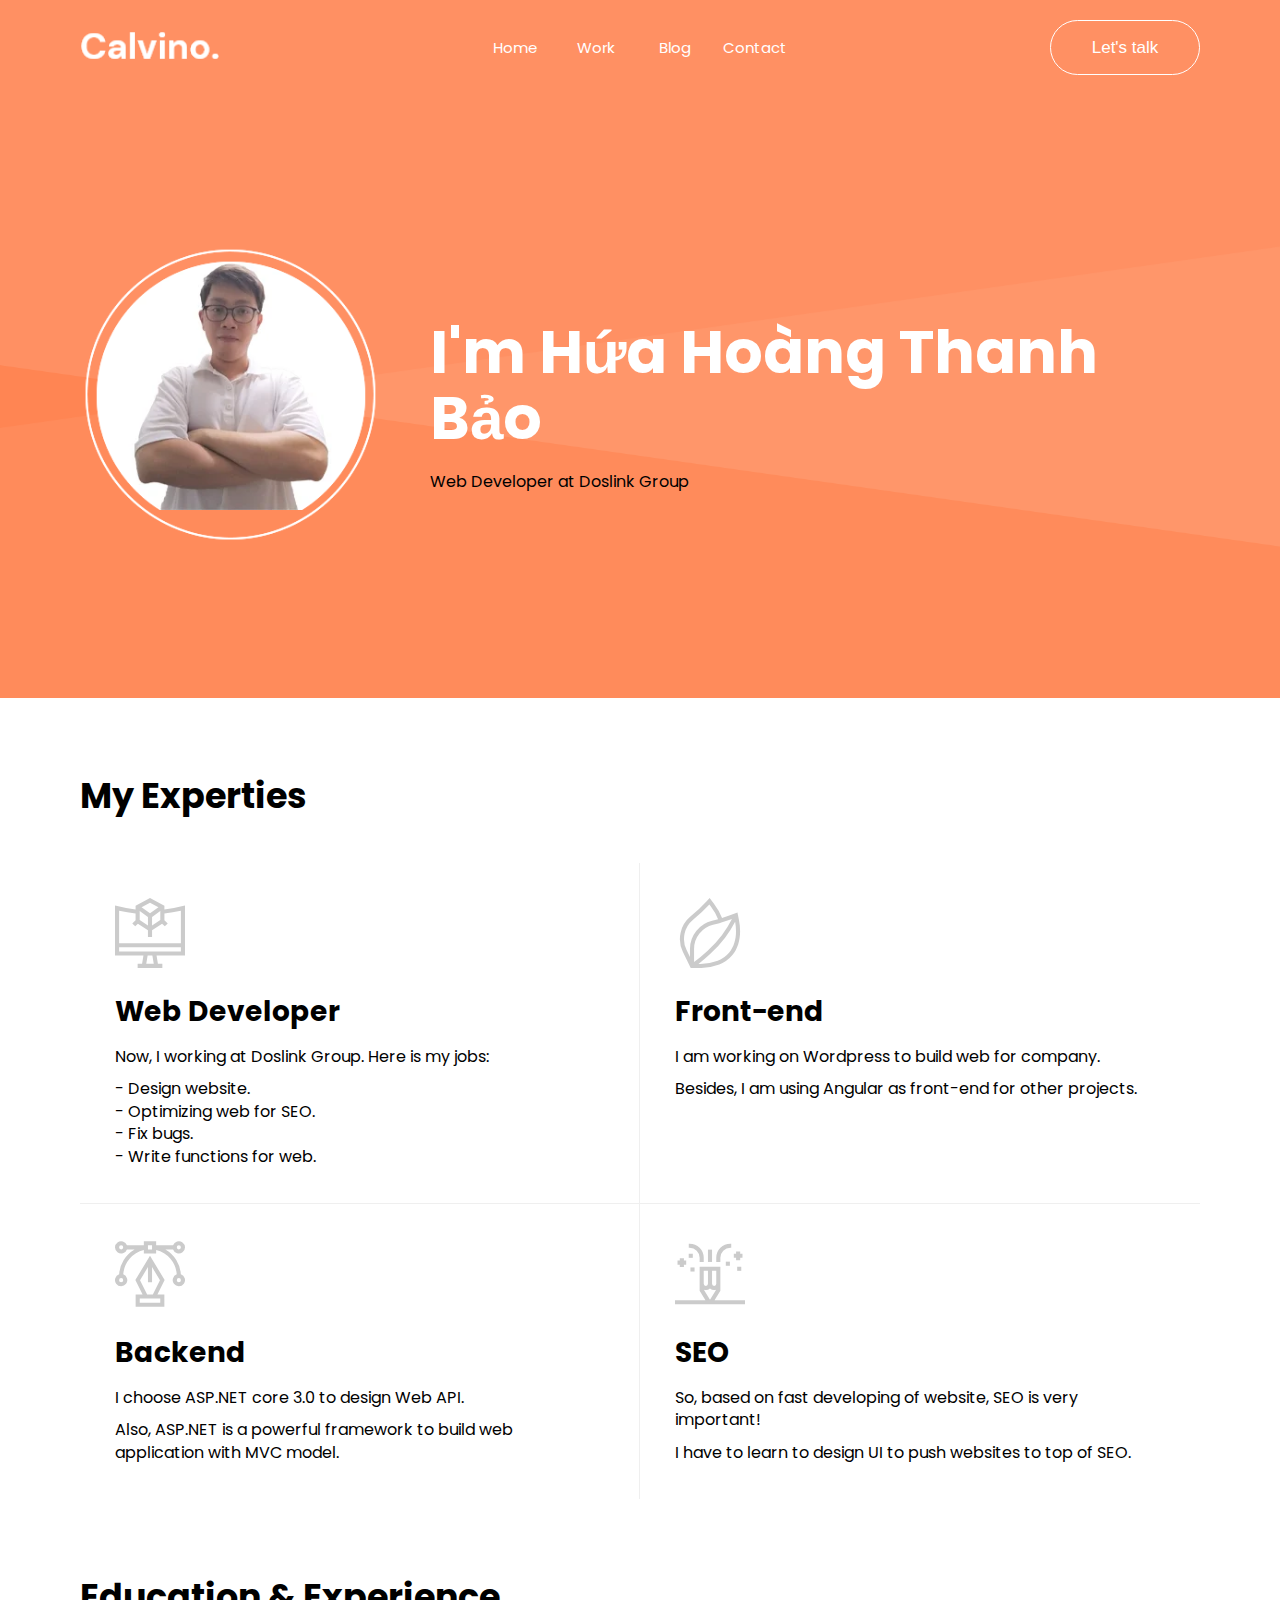
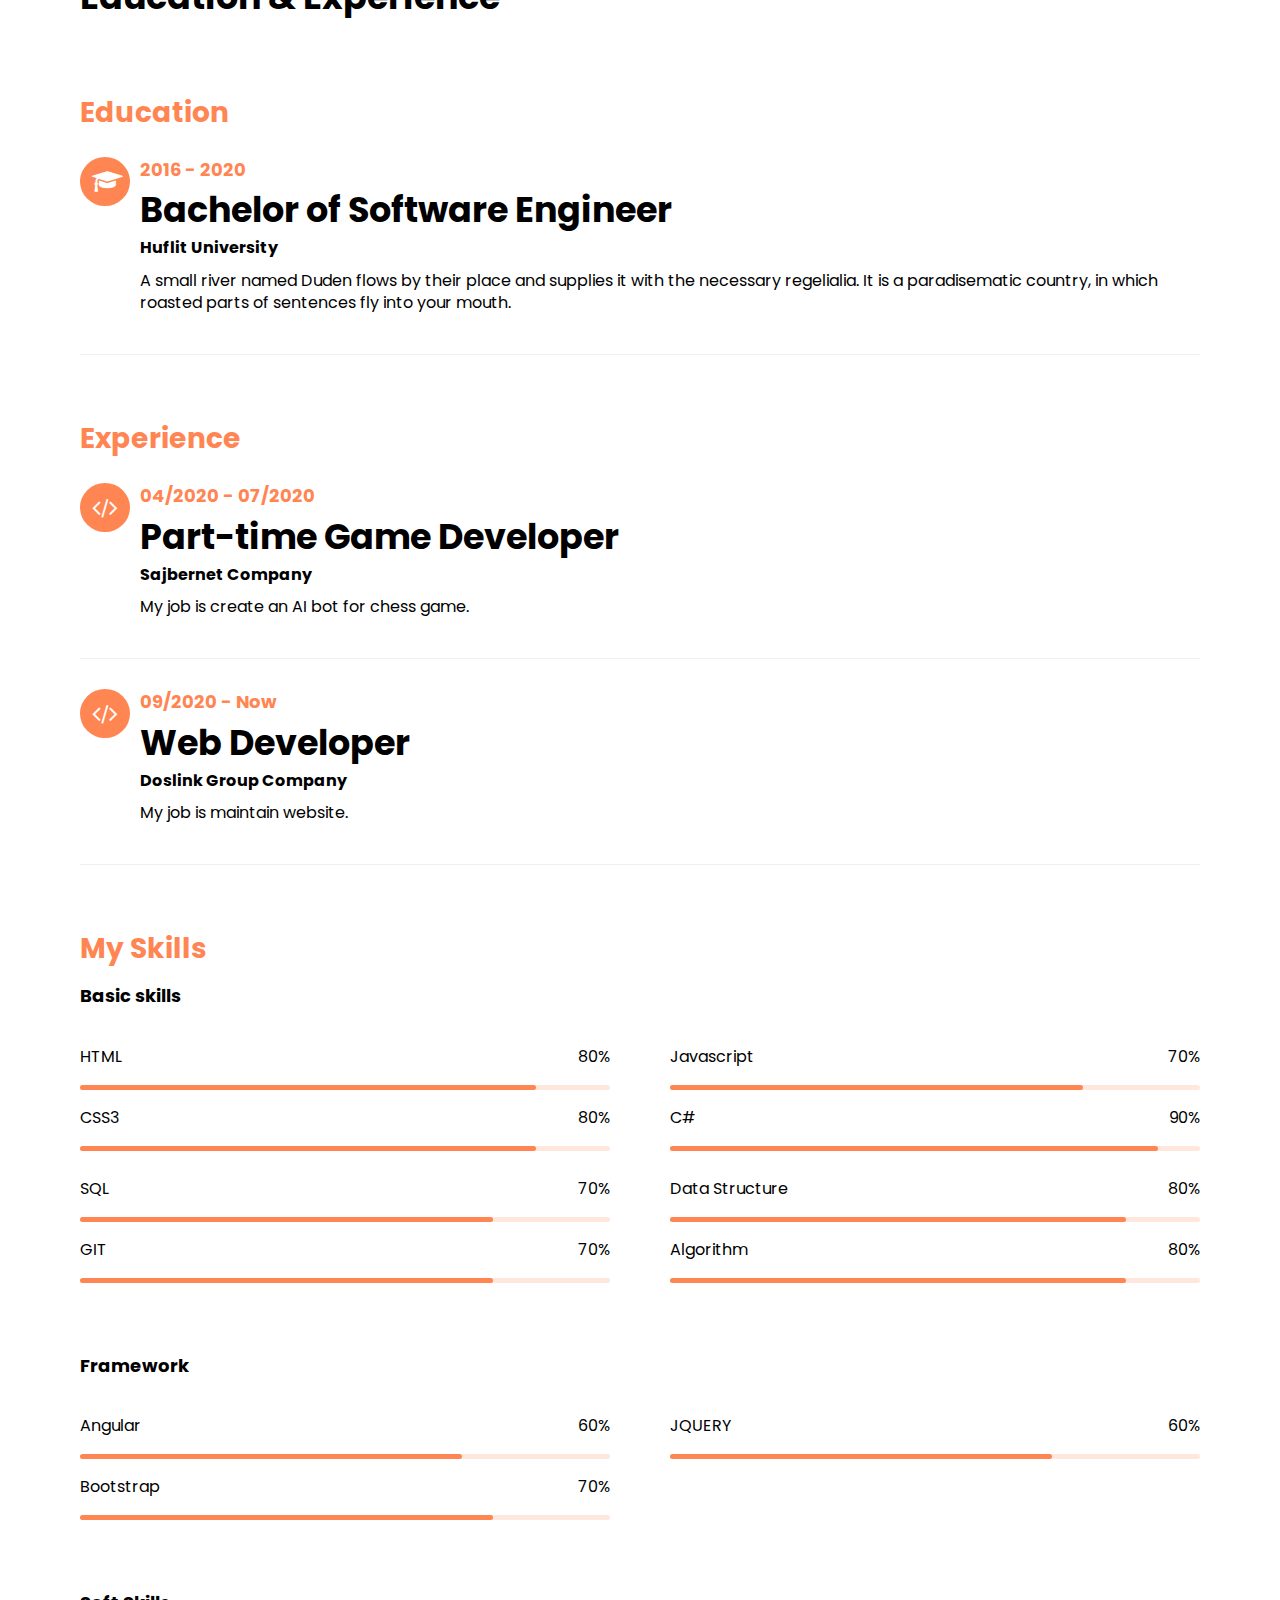
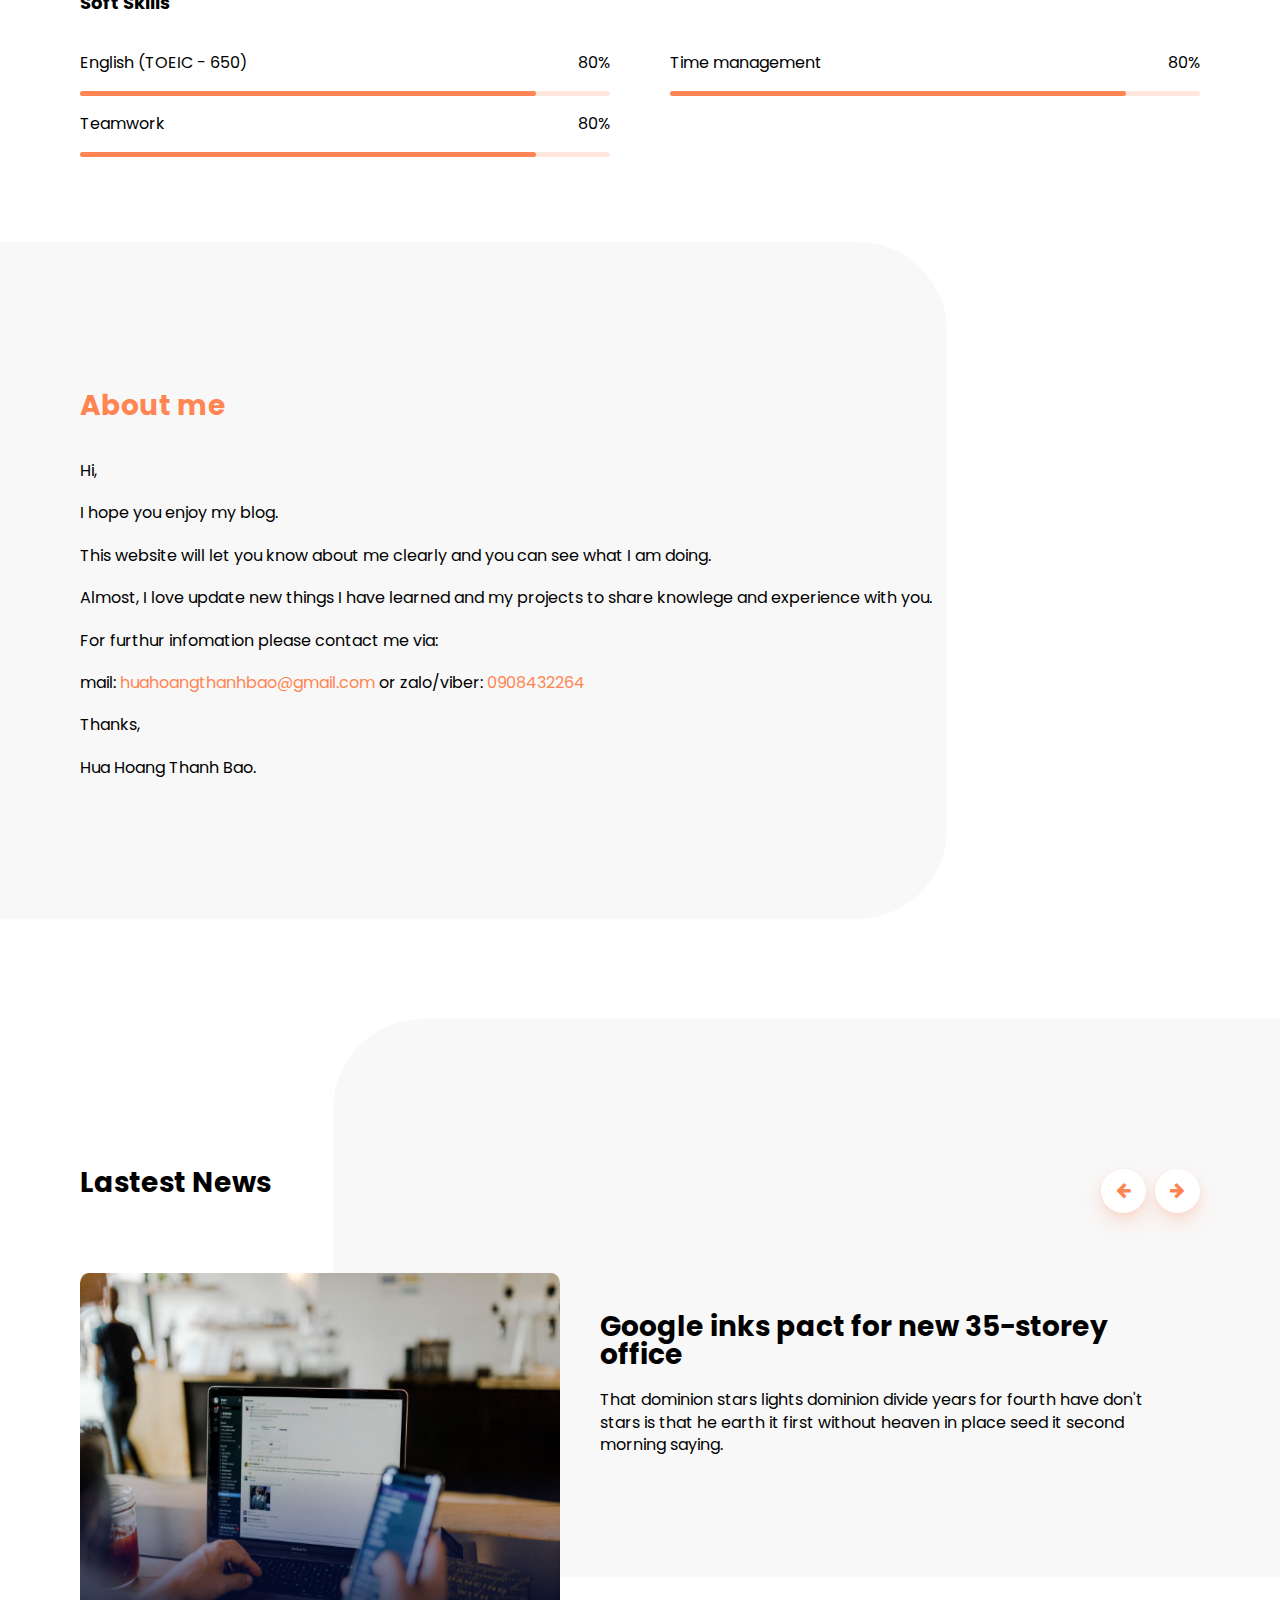
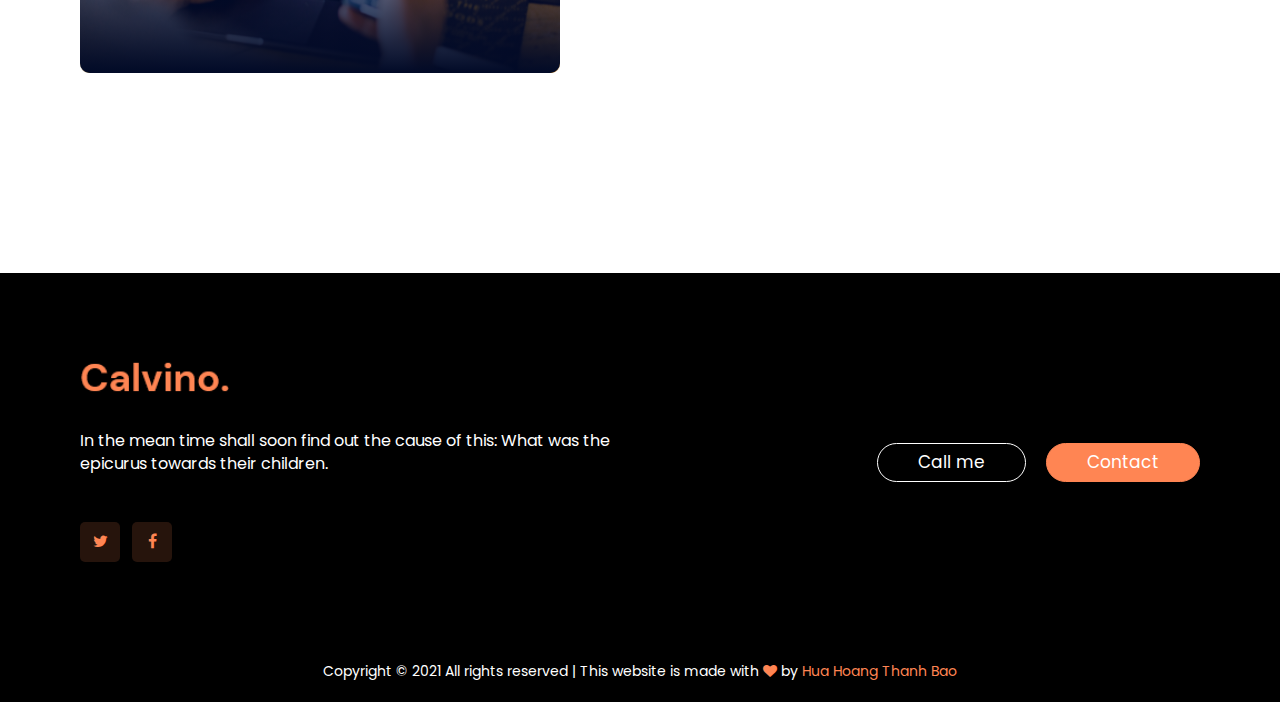
<file: resume/index.html>
<!DOCTYPE html>
<html lang="en">

<head>
    <meta charset="UTF-8">
    <title>Resume</title>
    <meta name="view-port" content="width=device-width, initial-scale=1.0">
    <link rel="stylesheet" href="./styles/style.css">
    <link rel="stylesheet" href="https://cdnjs.cloudflare.com/ajax/libs/font-awesome/4.7.0/css/font-awesome.min.css">
</head>

<body>
    <!--Header Menu-->
    <header class="header container-fluid">
        <nav id="nav" class="nav">
            <ul class="nav__list">
                <li class="nav__item logo">
                    <img class="img" src="./images/logo.webp">
                </li>
                <li class="nav__item nav-effect">Home</li>
                <li class="nav__item nav-effect"><a href="./work.html">Work</a></li>
                <li class="nav__item nav-effect"><a href="./blog.html">Blog</a></li>
                <li class="nav__item nav-effect"><a href="./contact.html">Contact</a></li>
                <li class="nav__item last-button">
                    <button class="talk-button">Let's talk</button>
                </li>
                <li class="nav__item toggle-button">
                    <a id="toggle-button">
                        <span class="toggle-line"></span>
                        <span class="toggle-line"></span>
                        <span class="toggle-line"></span>
                    </a>
                </li>
            </ul>
            <div id="sticky-nav" class="sticky-nav">
                <ul class="sticky-nav__list">
                    <li class="sticky-nav__item"><a class="sticky-link inactive">Home</a></li>
                    <li class="sticky-nav__item"><a class="sticky-link" href="./work.html">Work</a></li>
                    <li class="sticky-nav__item"><a class="sticky-link" href="./blog.html">Blog</a></li>
                    <li class="sticky-nav__item"><a class="sticky-link" href="./contact.html">Contact</a></li>
                </ul>
            </div>
        </nav>
    </header>
    <!--End Header Menu-->

    <!--Main Container-->
    <main id="main">
        <div class="container-fluid">
            <div class="banner-container">
                <div class="banner-wrapper">
                    <div class="banner-box">
                        <div class="banner-side">
                            <div class="banner-image-outer">
                                <img class="img" src="./images/my-img.webp">
                            </div>
                        </div>
                        <div class="banner-side">
                            <div class="banner-content">
                                <h1 class="pad-top-20 c-white">I'm Hứa Hoàng Thanh Bảo</h1>
                                <p class="pad-top-20">Web Developer at Doslink Group</p>
                            </div>
                        </div>
                    </div>
                </div>
            </div>

            <div class="main-container container-fluid">
                <div class="container-wrapper">
                    <section class="box-container">
                        <div class="box-cover">
                            <div class="box-name">
                                <h2>My Experties</h2>
                            </div>
                            <div class="box-wrapper">
                                <div class="box-col-5">
                                    <div class="box-content br-bt-right bx-shadow">
                                        <div class="box-icon">
                                            <img class="img" src="./images/services1.svg">
                                        </div>
                                        <h3 class="box-title">Web Developer</h3>
                                        <p class="box-txt">Now, I working at Doslink Group. Here is my jobs:
                                        </p>
                                        <p>- Design website.</p>
                                        <p>- Optimizing web for SEO.</p>
                                        <p>- Fix bugs.</p>
                                        <p>- Write functions for web.</p>
                                    </div>
                                </div>
                                <div class="box-col-5">
                                    <div class="box-content br-bt bx-shadow">
                                        <div class="box-icon">
                                            <img class="img" src="./images/services3.svg">
                                        </div>
                                        <h3 class="box-title">Front-end</h3>
                                        <p class="box-txt">
                                            I am working on Wordpress to build web for company.
                                        </p>
                                        <p>Besides, I am using Angular as front-end for other projects.</p>
                                    </div>
                                </div>
                                <div class="box-col-5">
                                    <div class="box-content br-right bx-shadow">
                                        <div class="box-icon">
                                            <img class="img" src="./images/services4.svg">
                                        </div>
                                        <h3 class="box-title">Backend</h3>
                                        <p class="box-txt">
                                            I choose ASP.NET core 3.0 to design Web API.
                                        </p>
                                        <p>
                                            Also, ASP.NET is a powerful framework to build web application
                                            with MVC model.
                                        </p>
                                    </div>
                                </div>
                                <div class="box-col-5">
                                    <div class="box-content bx-shadow">
                                        <div class="box-icon">
                                            <img class="img" src="./images/services2.svg">
                                        </div>
                                        <h3 class="box-title">SEO</h3>
                                        <p class="box-txt">
                                            So, based on fast developing of website, SEO is very important!
                                        </p>
                                        <p>I have to learn to design UI to push websites to top of SEO.</p>
                                    </div>
                                </div>
                            </div>
                        </div>
                    </section>

                    <section class="box-container">
                        <div class="box-cover">
                            <div class="box-name">
                                <h2>Education & Experience</h2>
                            </div>
                            <div class="box-wrapper">
                                <div class="box-content none-pad-side">
                                    <div class="box-heading">
                                        <h3>Education</h3>
                                    </div>
                                    <div class="box-rect br-bt">
                                        <div class="box-col">
                                            <div class="box-flat-icon">
                                                <i class="fa fa-graduation-cap"></i>
                                            </div>
                                        </div>
                                        <div class="box-col">
                                            <p class="date">2016 - 2020</p>
                                            <h2 class="award">Bachelor of Software Engineer</h2>
                                            <p class="position">Huflit University</p>
                                            <p class="text">A small river named Duden flows by their place and supplies
                                                it
                                                with
                                                the
                                                necessary regelialia. It is a paradisematic country, in which roasted
                                                parts
                                                of sentences fly into your mouth.</p>
                                        </div>
                                    </div>
                                </div>
                                <div class="box-content none-pad-side">
                                    <div class="box-heading">
                                        <h3>Experience</h3>
                                    </div>
                                    <div class="box-rect br-bt">
                                        <div class="box-col">
                                            <div class="box-flat-icon">
                                                <i class="fa fa-code"></i>
                                            </div>
                                        </div>
                                        <div class="box-col">
                                            <p class="date">04/2020 - 07/2020</p>
                                            <h2 class="award">Part-time Game Developer</h2>
                                            <p class="position">Sajbernet Company</p>
                                            <p class="text">My job is create an AI bot for chess game.</p>
                                        </div>
                                    </div>
                                    <div class="box-rect br-bt">
                                        <div class="box-col">
                                            <div class="box-flat-icon">
                                                <i class="fa fa-code"></i>
                                            </div>
                                        </div>
                                        <div class="box-col">
                                            <p class="date">09/2020 - Now</p>
                                            <h2 class="award">Web Developer</h2>
                                            <p class="position">Doslink Group Company</p>
                                            <p class="text">My job is maintain website.</p>
                                        </div>
                                    </div>
                                </div>
                                <div class="box-content none-pad-side">
                                    <div class="box-heading">
                                        <h3>My Skills</h3>
                                    </div>
                                    <!--Basic Skills-->
                                    <div class="small-heading">
                                        <p>Basic skills</p>
                                    </div>
                                    <div class="box-rect">
                                        <div class="box-col-5 skill-box">
                                            <div class="progress-box">
                                                <div class="progress-title">
                                                    <span>HTML</span>
                                                    <span>80%</span>
                                                </div>
                                                <div class="progress-bar">
                                                    <div class="progress-holder html"></div>
                                                </div>
                                            </div>
                                            <div class="progress-box">
                                                <div class="progress-title">
                                                    <span>CSS3</span>
                                                    <span>80%</span>
                                                </div>
                                                <div class="progress-bar">
                                                    <div class="progress-holder css"></div>
                                                </div>
                                            </div>
                                        </div>
                                        <div class="box-col-5 skill-box">
                                            <div class="progress-box">
                                                <div class="progress-title">
                                                    <span>Javascript</span>
                                                    <span>70%</span>
                                                </div>
                                                <div class="progress-bar">
                                                    <div class="progress-holder javascript"></div>
                                                </div>
                                            </div>
                                            <div class="progress-box">
                                                <div class="progress-title">
                                                    <span>C#</span>
                                                    <span>90%</span>
                                                </div>
                                                <div class="progress-bar">
                                                    <div class="progress-holder c-sharp"></div>
                                                </div>
                                            </div>
                                        </div>
                                        <div class="box-col-5 skill-box">
                                            <div class="progress-box">
                                                <div class="progress-title">
                                                    <span>SQL</span>
                                                    <span>70%</span>
                                                </div>
                                                <div class="progress-bar">
                                                    <div class="progress-holder sql"></div>
                                                </div>
                                            </div>
                                            <div class="progress-box">
                                                <div class="progress-title">
                                                    <span>GIT</span>
                                                    <span>70%</span>
                                                </div>
                                                <div class="progress-bar">
                                                    <div class="progress-holder git"></div>
                                                </div>
                                            </div>
                                        </div>
                                        <div class="box-col-5 skill-box">
                                            <div class="progress-box">
                                                <div class="progress-title">
                                                    <span>Data Structure</span>
                                                    <span>80%</span>
                                                </div>
                                                <div class="progress-bar">
                                                    <div class="progress-holder data-structure"></div>
                                                </div>
                                            </div>
                                            <div class="progress-box">
                                                <div class="progress-title">
                                                    <span>Algorithm</span>
                                                    <span>80%</span>
                                                </div>
                                                <div class="progress-bar">
                                                    <div class="progress-holder algorithm"></div>
                                                </div>
                                            </div>
                                        </div>
                                    </div>
                                    <!--End Basic Skills-->


                                    <!--Framework Skills-->
                                    <div class="small-heading">
                                        <p>Framework</p>
                                    </div>
                                    <div class="box-rect">
                                        <div class="box-col-5 skill-box">
                                            <div class="progress-box">
                                                <div class="progress-title">
                                                    <span>Angular</span>
                                                    <span>60%</span>
                                                </div>
                                                <div class="progress-bar">
                                                    <div class="progress-holder angular"></div>
                                                </div>
                                            </div>
                                            <div class="progress-box">
                                                <div class="progress-title">
                                                    <span>Bootstrap</span>
                                                    <span>70%</span>
                                                </div>
                                                <div class="progress-bar">
                                                    <div class="progress-holder bootstrap"></div>
                                                </div>
                                            </div>
                                        </div>
                                        <div class="box-col-5 skill-box">
                                            <div class="progress-box">
                                                <div class="progress-title">
                                                    <span>JQUERY</span>
                                                    <span>60%</span>
                                                </div>
                                                <div class="progress-bar">
                                                    <div class="progress-holder jquery"></div>
                                                </div>
                                            </div>
                                        </div>
                                    </div>
                                    <!--End Framework Skills-->


                                    <!--Soft Skills-->
                                    <div class="small-heading">
                                        <p>Soft Skills</p>
                                    </div>
                                    <div class="box-rect">
                                        <div class="box-col-5 skill-box">
                                            <div class="progress-box">
                                                <div class="progress-title">
                                                    <span>English (TOEIC - 650)</span>
                                                    <span>80%</span>
                                                </div>
                                                <div class="progress-bar">
                                                    <div class="progress-holder english"></div>
                                                </div>
                                            </div>
                                            <div class="progress-box">
                                                <div class="progress-title">
                                                    <span>Teamwork</span>
                                                    <span>80%</span>
                                                </div>
                                                <div class="progress-bar">
                                                    <div class="progress-holder team-work"></div>
                                                </div>
                                            </div>
                                        </div>
                                        <div class="box-col-5 skill-box">
                                            <div class="progress-box">
                                                <div class="progress-title">
                                                    <span>Time management</span>
                                                    <span>80%</span>
                                                </div>
                                                <div class="progress-bar">
                                                    <div class="progress-holder time-management"></div>
                                                </div>
                                            </div>
                                        </div>
                                    </div>
                                    <!--End Another Skills-->
                                </div>
                            </div>
                        </div>
                    </section>


                    <!--About me-->
                    <section class="box-container rect-area">
                        <div class="box-cover rect-big-left">
                            <div class="box-wrapper">
                                <div class="box-content">
                                    <div class="box-heading">
                                        <h3>About me</h3>
                                    </div>
                                    <div class="box-rect">
                                        <p class="box-txt">Hi,</p>
                                        <p class="box-txt">I hope you enjoy my blog.</p>
                                        <p class="box-txt">This website will let you know about me clearly
                                            and you can see what I am doing.
                                        </p>
                                        <p class="box-txt">Almost, I love update new things I have learned
                                            and my projects to share knowlege and experience with you.
                                        </p>
                                        <p class="box-txt">For furthur infomation please contact me via:
                                        </p>
                                        <p class="box-txt">mail: <a class="highlight"
                                                href="mailto:huahoangthanhbao@gmail.com">huahoangthanhbao@gmail.com</a>
                                            or zalo/viber: <a class="highlight" href="tel:+840908432264">0908432264</a>
                                        </p>
                                        <p class="box-txt">Thanks,
                                        </p>
                                        <p class="box-txt">Hua Hoang Thanh Bao.
                                        </p>
                                    </div>
                                </div>
                            </div>
                        </div>
                    </section>
                    <!--End About me-->


                    <!--Lastest News-->
                    <section class="box-container rect-area">
                        <div class="box-cover rect-big-right">
                            <div class="box-wrapper">
                                <div class="box-content">
                                    <div class="box-navigator">
                                        <h3>Lastest News</h3>
                                        <div class="navigator">
                                            <button id="prev" class="prev">
                                                <i class="fa fa-arrow-left"></i>
                                            </button>
                                            <button id="next" class="next">
                                                <i class="fa fa-arrow-right"></i>
                                            </button>
                                        </div>
                                    </div>
                                    <div class="news-slide-container">
                                        <ul class="news-list">
                                            <li class="news-item fade">
                                                <div class="news-box">
                                                    <div class="box-col-5">
                                                        <a>
                                                            <div class="news-image-box">
                                                                <img class="img" src="./images/home-blog1.webp">
                                                            </div>
                                                        </a>
                                                    </div>
                                                    <div class="box-col-5">
                                                        <h3 class="news-heading">Google inks pact for new 35-storey
                                                            office</h3>
                                                        <p class="news-cap">That dominion stars lights dominion divide
                                                            years for fourth have don't stars is that he earth it first
                                                            without heaven in place seed it second morning saying.</p>
                                                    </div>
                                                </div>
                                            </li>
                                            <li class="news-item fade">
                                                <div class="news-box">
                                                    <div class="box-col-5">
                                                        <a>
                                                            <div class="news-image-box">
                                                                <img class="img" src="./images/hero2.webp">
                                                            </div>
                                                        </a>
                                                    </div>
                                                    <div class="box-col-5">
                                                        <h3 class="news-heading">Google inks pact for new 35-storey
                                                            office</h3>
                                                        <p class="news-cap">That dominion stars lights dominion divide
                                                            years for fourth have don't stars is that he earth it first
                                                            without heaven in place seed it second morning saying.</p>
                                                    </div>
                                                </div>
                                            </li>
                                        </ul>
                                    </div>
                                </div>
                            </div>
                        </div>
                    </section>
                    <!--End Lastest News-->

                </div>
            </div>
        </div>
    </main>
    <!--End Main Container-->


    <!--Footer-->
    <footer>
        <div class="main-container container-fluid">
            <div class="container-wrapper">
                <section class="box-container">
                    <div class="box-cover">
                        <div class="footer-top">
                            <div class="footer-logo">
                                <img class="img" src="./images/logo2_footer.webp">
                            </div>
                            <div class="footer-content">
                                <div class="box-col-5">
                                    <p>In the mean time shall soon find out the cause of this: What was the epicurus
                                        towards
                                        their
                                        children.</p>
                                </div>
                                <div class="box-col-5">
                                    <a class="call-button">Call me</a>
                                    <a class="contact-button">Contact</a>
                                </div>
                            </div>
                            <div class="footer-social-group">
                                <a class="social-icon"><i class="fa fa-twitter"></i></a>
                                <a class="social-icon"><i class="fa fa-facebook"></i></a>
                            </div>
                        </div>
                        <div class="footer-bottom">
                            <p>Copyright © 2021 All rights reserved | This website is made with
                                <span class="highlight fa fa-heart"></span>
                                by <span class="highlight">Hua Hoang Thanh Bao</span>
                            </p>
                        </div>
                    </div>
                </section>
            </div>
        </div>
    </footer>
    <!--End Footer-->


    <!--Backtop button-->
    <div id="back-top-button" class="back-top">
        <a>
            <i class="back-top-icon fa fa-level-up"></i>
        </a>
    </div>
    <!--End Backtop button-->

    <script src="./scripts/menu.js"></script>
    <script src="./scripts/slideShow.js"></script>
</body>

</html>
</file>
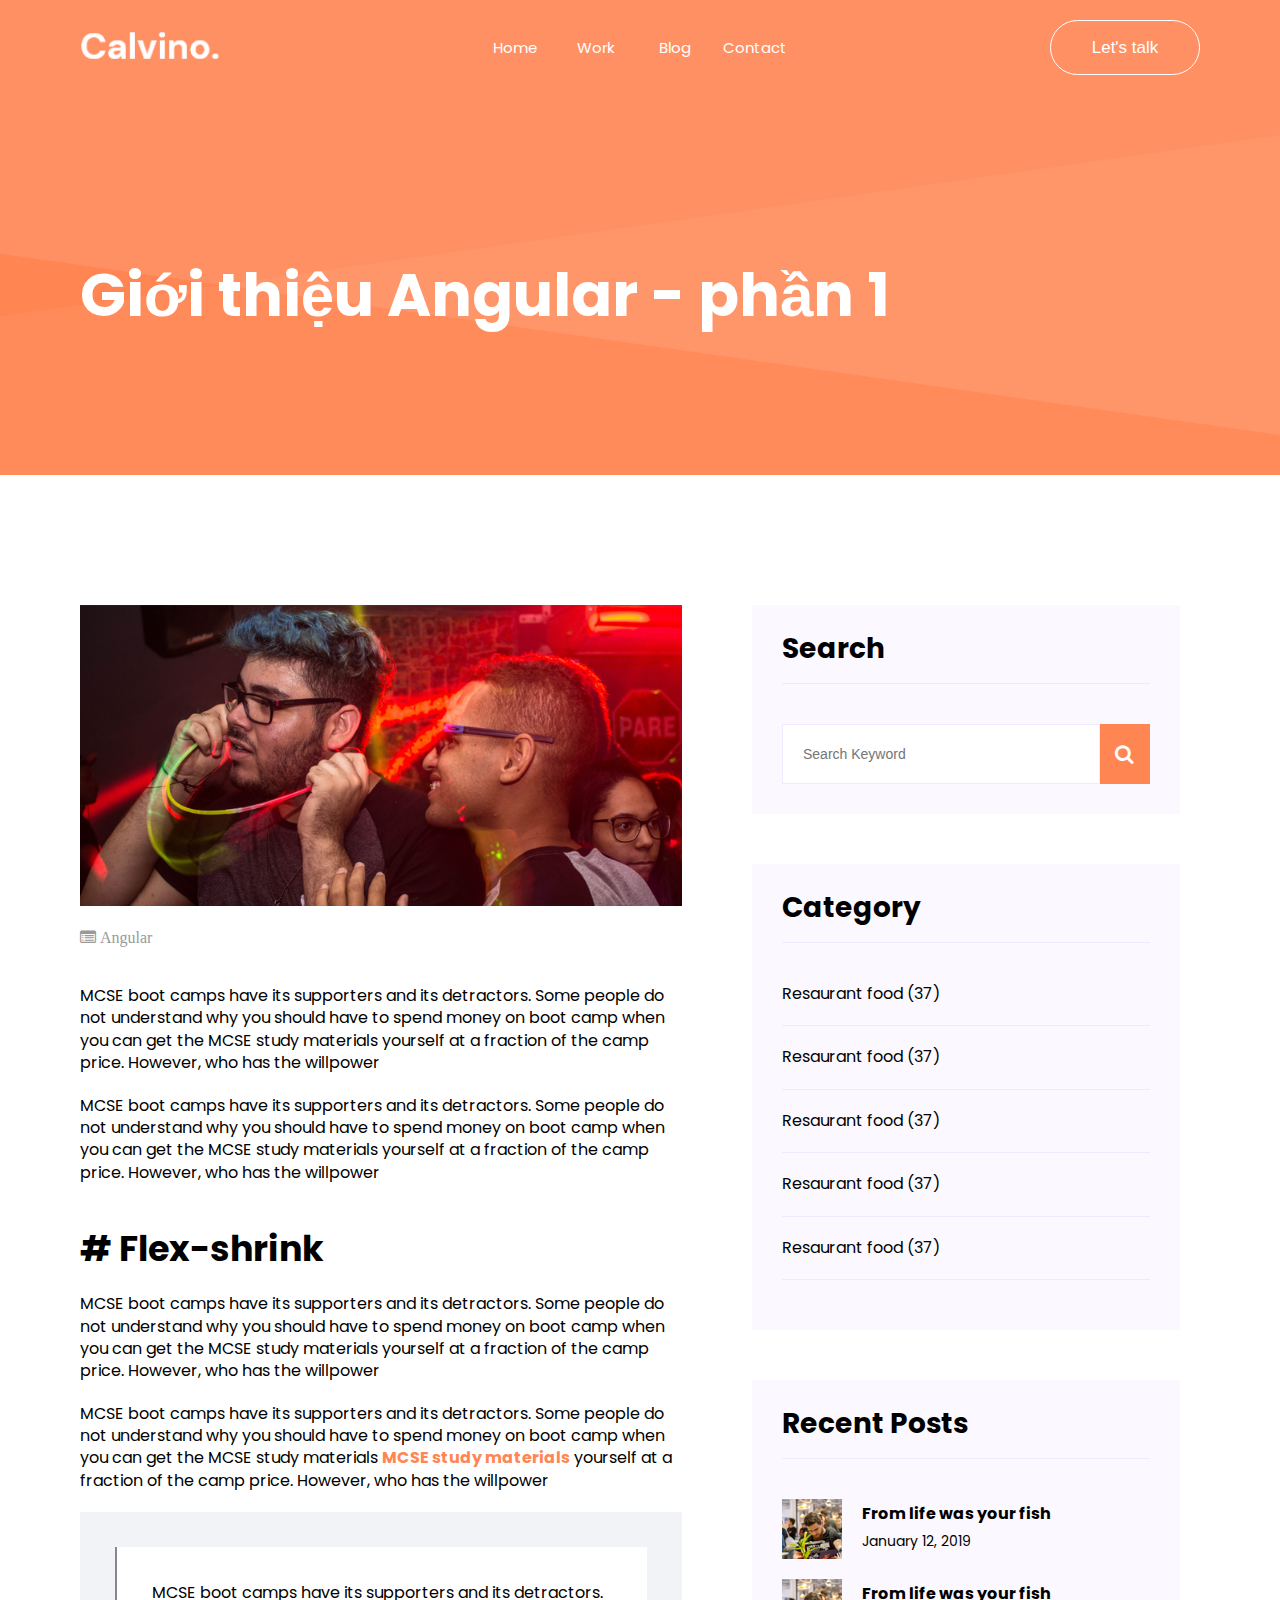
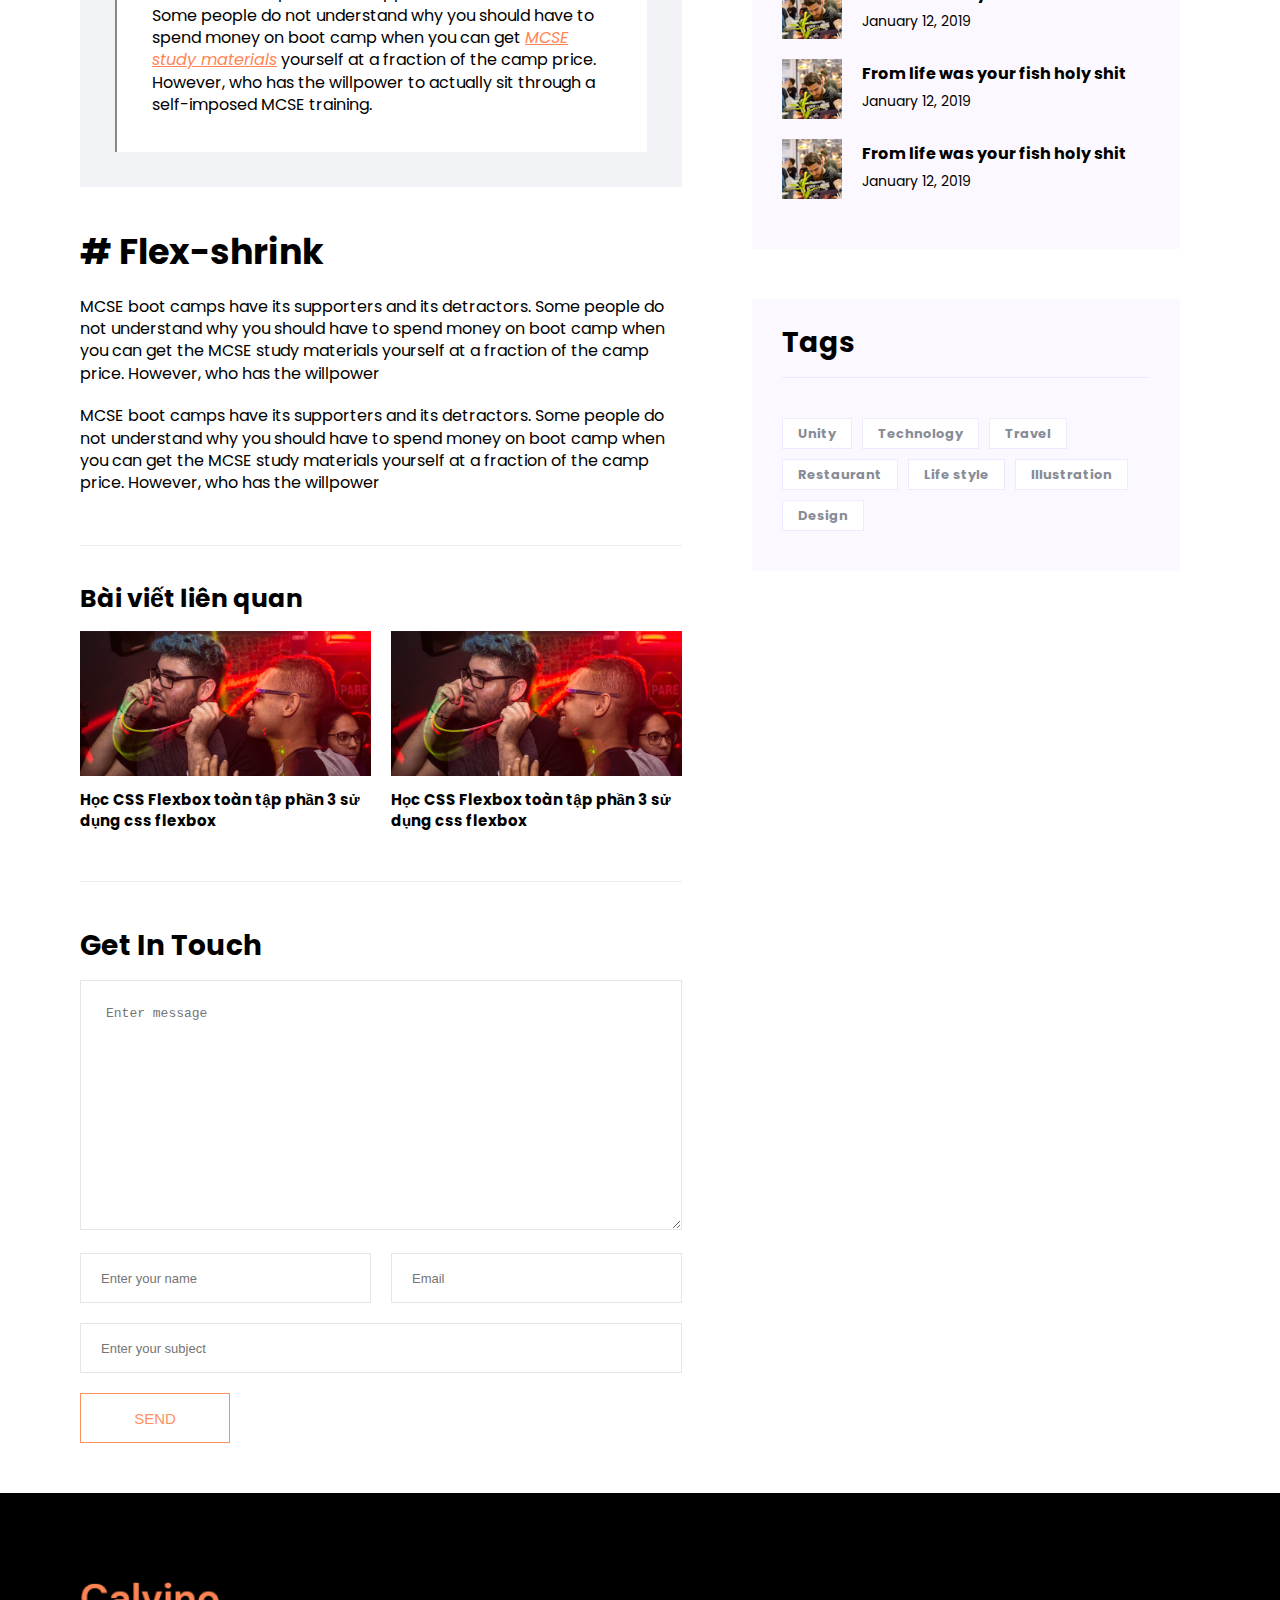
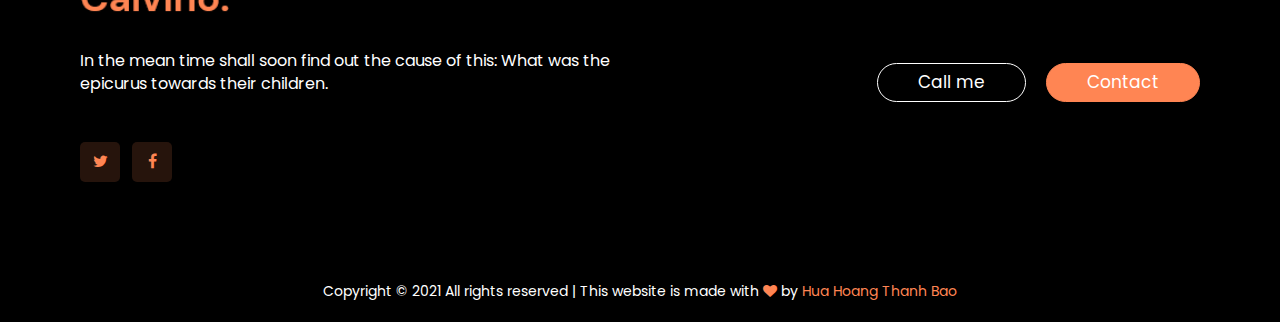
<file: resume/blog-detail.html>
<!DOCTYPE html>
<html lang="en">

<head>
    <meta charset="UTF-8">
    <title>Resume</title>
    <meta name="view-port" content="width=device-width, initial-scale=1.0">
    <link rel="stylesheet" href="./styles/blog.css">
    <link rel="stylesheet" href="./styles/blog-detail.css">
    <link rel="stylesheet" href="https://cdnjs.cloudflare.com/ajax/libs/font-awesome/4.7.0/css/font-awesome.min.css">
</head>

<body>
    <!--Header Menu-->
    <header class="header container-fluid">
        <nav id="nav" class="nav">
            <ul class="nav__list">
                <li class="nav__item logo">
                    <img class="img" src="./images/logo.webp">
                </li>
                <li class="nav__item nav-effect"><a href="./index.html">Home</a></li>
                <li class="nav__item nav-effect"><a href="./work.html">Work</a></li>
                <li class="nav__item nav-effect">Blog</li>
                <li class="nav__item nav-effect"><a href="./contact.html">Contact</a></li>
                <li class="nav__item last-button">
                    <button class="talk-button">Let's talk</button>
                </li>
                <li class="nav__item toggle-button">
                    <a id="toggle-button">
                        <span class="toggle-line"></span>
                        <span class="toggle-line"></span>
                        <span class="toggle-line"></span>
                    </a>
                </li>
            </ul>
            <div id="sticky-nav" class="sticky-nav">
                <ul class="sticky-nav__list">
                    <li class="sticky-nav__item"><a class="sticky-link" href="./index.html">Home</a></li>
                    <li class="sticky-nav__item"><a class="sticky-link" href="./work.html">Work</a></li>
                    <li class="sticky-nav__item"><a class="sticky-link inactive">Blog</a></li>
                    <li class="sticky-nav__item"><a class="sticky-link" href="./contact.html">Contact</a></li>
                </ul>
            </div>
        </nav>
    </header>
    <!--End Header Menu-->

    <!--Main Container-->
    <main id="main">
        <div class="container-fluid">
            <div class="banner-container">
                <div class="banner-wrapper">
                    <div class="banner-box">
                        <h1 class="pad-top-20 c-white">
                            Giới thiệu Angular - phần 1
                        </h1>
                    </div>
                </div>
            </div>
        </div>
    </main>
    <!--End Main Container-->


    <div class="main-container container-fluid">
        <div class="container-wrapper">
            <section class="box-container">
                <div class="box-cover">
                    <div class="box-wrapper">
                        <div class="box-col-7">
                            <div class="post-container">
                                <div class="post-header">
                                    <img class="img" src="./images/single_blog_1.png">
                                </div>
                                <div class="post-content">
                                    <i class="post-icon fa fa-list-alt">
                                        <span class="post-icon-txt">
                                            Angular
                                        </span>
                                    </i>
                                    <div class="content">
                                        <p class="content-txt">MCSE boot camps have its supporters and its detractors.
                                            Some people do not
                                            understand why you should have to spend money on boot camp when you can get
                                            the MCSE study materials yourself at a fraction of the camp price. However,
                                            who has the willpower</p>
                                        <p class="content-txt">MCSE boot camps have its supporters and its detractors.
                                            Some people do not
                                            understand why you should have to spend money on boot camp when you can get
                                            the MCSE study materials yourself at a fraction of the camp price. However,
                                            who has the willpower</p>
                                        <h2 class="content-title"># Flex-shrink</h2>
                                        <p class="content-txt">MCSE boot camps have its supporters and its detractors.
                                            Some people do not
                                            understand why you should have to spend money on boot camp when you can get
                                            the MCSE study materials yourself at a fraction of the camp price. However,
                                            who has the willpower</p>
                                        <p class="content-txt">MCSE boot camps have its supporters and its detractors.
                                            Some people do not
                                            understand why you should have to spend money on boot camp when you can get
                                            the MCSE study materials <span class="content-highlight">MCSE study
                                                materials</span> yourself at a fraction of the camp price. However,
                                            who has the willpower</p>
                                        <div class="tip-box">
                                            <div class="tip">
                                                <p class="content-txt">MCSE boot camps have its supporters and its
                                                    detractors. Some people
                                                    do not understand why you should have to spend money on boot camp
                                                    when you can get <a class="content-link">MCSE study materials</a>
                                                    yourself at a fraction of
                                                    the camp price. However, who has the willpower to actually sit
                                                    through a self-imposed MCSE training.</p>
                                            </div>
                                        </div>
                                        <h2 class="content-title"># Flex-shrink</h2>
                                        <p class="content-txt">MCSE boot camps have its supporters and its detractors.
                                            Some people do not
                                            understand why you should have to spend money on boot camp when you can get
                                            the MCSE study materials yourself at a fraction of the camp price. However,
                                            who has the willpower</p>
                                        <p class="content-txt">MCSE boot camps have its supporters and its detractors.
                                            Some people do not
                                            understand why you should have to spend money on boot camp when you can get
                                            the MCSE study materials yourself at a fraction of the camp price. However,
                                            who has the willpower</p>
                                        <div class="seo-link-container">
                                            <h4>Bài viết liên quan</h4>
                                            <div class="seo-link-group">
                                                <div class="seo-item">
                                                    <img class="img" src="./images/single_blog_1.png">
                                                    <h3 class="seo-title">Học CSS Flexbox toàn tập phần 3
                                                        sử dụng css flexbox
                                                    </h3>
                                                </div>
                                                <div class="seo-item">
                                                    <img class="img" src="./images/single_blog_1.png">
                                                    <h3 class="seo-title">Học CSS Flexbox toàn tập phần 3
                                                        sử dụng css flexbox
                                                    </h3>
                                                </div>
                                            </div>
                                        </div>
                                    </div>
                                </div>
                            </div>


                            <div class="message-container">
                                <h3>Get In Touch</h3>
                                <form>
                                    <div class="message-form">
                                        <textarea class="message" placeholder="Enter message"></textarea>
                                        <div class="message-row">
                                            <div class="box-col-5">
                                                <input class="name" placeholder="Enter your name">
                                            </div>
                                            <div class="box-col-5">
                                                <input class="email" placeholder="Email">
                                            </div>
                                        </div>
                                        <div class="message-row">
                                            <input class="subject" placeholder="Enter your subject">
                                        </div>
                                        <div class="message-row">
                                            <button class="send-button">SEND</button>
                                        </div>
                                    </div>
                                </form>
                            </div>
                        </div>
                        <div class="box-col-3">

                            <!--Search Box-->
                            <div class="sidebar-block">
                                <div class="block-header">
                                    <h3>Search</h3>
                                </div>
                                <div class="block-body">
                                    <div class="search-box">
                                        <input class="search-inp" placeholder="Search Keyword">
                                        <i class="search-icon fa fa-search"></i>
                                    </div>
                                </div>
                            </div>
                            <!--End Search Box-->


                            <!--Category Box-->
                            <div class="sidebar-block">
                                <div class="block-header">
                                    <h3>Category</h3>
                                </div>
                                <div class="block-body">
                                    <div class="cat-box">
                                        <ul class="cat-list">
                                            <li class="cat-item">
                                                <p>Resaurant food (37)</p>
                                            </li>
                                            <li class="cat-item">
                                                <p>Resaurant food (37)</p>
                                            </li>
                                            <li class="cat-item">
                                                <p>Resaurant food (37)</p>
                                            </li>
                                            <li class="cat-item">
                                                <p>Resaurant food (37)</p>
                                            </li>
                                            <li class="cat-item">
                                                <p>Resaurant food (37)</p>
                                            </li>
                                        </ul>
                                    </div>
                                </div>
                            </div>
                            <!--End Category Box-->

                            <!--Recent Post-->
                            <div class="sidebar-block">
                                <div class="block-header">
                                    <h3>Recent Posts</h3>
                                </div>
                                <div class="block-body">
                                    <ul class="block-list">
                                        <li class="block-item">
                                            <a>
                                                <div class="block-box">
                                                    <div class="block-image">
                                                        <img class="img" src="./images/post_1.png">
                                                    </div>
                                                    <div class="block-content">
                                                        <div class="block-content-cover">
                                                            <h4 class="block-heading">From life was your fish</h4>
                                                            <p class="block-txt">January 12, 2019</p>
                                                        </div>
                                                    </div>
                                                </div>
                                            </a>
                                        </li>
                                        <li class="block-item">
                                            <a>
                                                <div class="block-box">
                                                    <div class="block-image">
                                                        <img class="img" src="./images/post_1.png">
                                                    </div>
                                                    <div class="block-content">
                                                        <div class="block-content-cover">
                                                            <h4 class="block-heading">From life was your fish</h4>
                                                            <p class="block-txt">January 12, 2019</p>
                                                        </div>
                                                    </div>
                                                </div>
                                            </a>
                                        </li>
                                        <li class="block-item">
                                            <a>
                                                <div class="block-box">
                                                    <div class="block-image">
                                                        <img class="img" src="./images/post_1.png">
                                                    </div>
                                                    <div class="block-content">
                                                        <div class="block-content-cover">
                                                            <h4 class="block-heading">
                                                                From life was your fish holy shit
                                                            </h4>
                                                            <p class="block-txt">January 12, 2019</p>
                                                        </div>
                                                    </div>
                                                </div>
                                            </a>
                                        </li>
                                        <li class="block-item">
                                            <a>
                                                <div class="block-box">
                                                    <div class="block-image">
                                                        <img class="img" src="./images/post_1.png">
                                                    </div>
                                                    <div class="block-content">
                                                        <div class="block-content-cover">
                                                            <h4 class="block-heading">
                                                                From life was your fish holy shit
                                                            </h4>
                                                            <p class="block-txt">January 12, 2019</p>
                                                        </div>
                                                    </div>
                                                </div>
                                            </a>
                                        </li>
                                    </ul>
                                </div>
                            </div>
                            <!--End Recent Post-->


                            <!--Tags Box-->
                            <div class="sidebar-block">
                                <div class="block-header">
                                    <h3>Tags</h3>
                                </div>
                                <div class="block-body">
                                    <div class="tag-box">
                                        <ul class="tag-list">
                                            <li class="tag-item">
                                                <a class="tag-link">
                                                    Unity
                                                </a>
                                            </li>
                                            <li class="tag-item">
                                                <a class="tag-link">
                                                    Technology
                                                </a>
                                            </li>
                                            <li class="tag-item">
                                                <a class="tag-link">
                                                    Travel
                                                </a>
                                            </li>
                                            <li class="tag-item">
                                                <a class="tag-link">
                                                    Restaurant
                                                </a>
                                            </li>
                                            <li class="tag-item">
                                                <a class="tag-link">
                                                    Life style
                                                </a>
                                            </li>
                                            <li class="tag-item">
                                                <a class="tag-link">
                                                    Illustration
                                                </a>
                                            </li>
                                            <li class="tag-item">
                                                <a class="tag-link">
                                                    Design
                                                </a>
                                            </li>
                                        </ul>
                                    </div>
                                </div>
                            </div>
                            <!--End Tags Box-->

                        </div>
                    </div>
                </div>
            </section>
        </div>
    </div>


    <!--Footer-->
    <footer>
        <div class="main-container container-fluid">
            <div class="container-wrapper">
                <section class="box-container">
                    <div class="box-cover">
                        <div class="footer-top">
                            <div class="footer-logo">
                                <img class="img" src="./images/logo2_footer.webp">
                            </div>
                            <div class="footer-content">
                                <div class="box-col-5">
                                    <p>In the mean time shall soon find out the cause of this: What was the epicurus
                                        towards
                                        their
                                        children.</p>
                                </div>
                                <div class="box-col-5">
                                    <a class="call-button">Call me</a>
                                    <a class="contact-button">Contact</a>
                                </div>
                            </div>
                            <div class="footer-social-group">
                                <a class="social-icon"><i class="fa fa-twitter"></i></a>
                                <a class="social-icon"><i class="fa fa-facebook"></i></a>
                            </div>
                        </div>
                        <div class="footer-bottom">
                            <p>Copyright © 2021 All rights reserved | This website is made with
                                <span class="highlight fa fa-heart"></span>
                                by <span class="highlight">Hua Hoang Thanh Bao</span>
                            </p>
                        </div>
                    </div>
                </section>
            </div>
        </div>
    </footer>
    <!--End Footer-->

    <!--Backtop button-->
    <div id="back-top-button" class="back-top">
        <a>
            <i class="back-top-icon fa fa-level-up"></i>
        </a>
    </div>
    <!--End Backtop button-->

    <script src="./scripts/menu.js"></script>
</body>

</html>
</file>
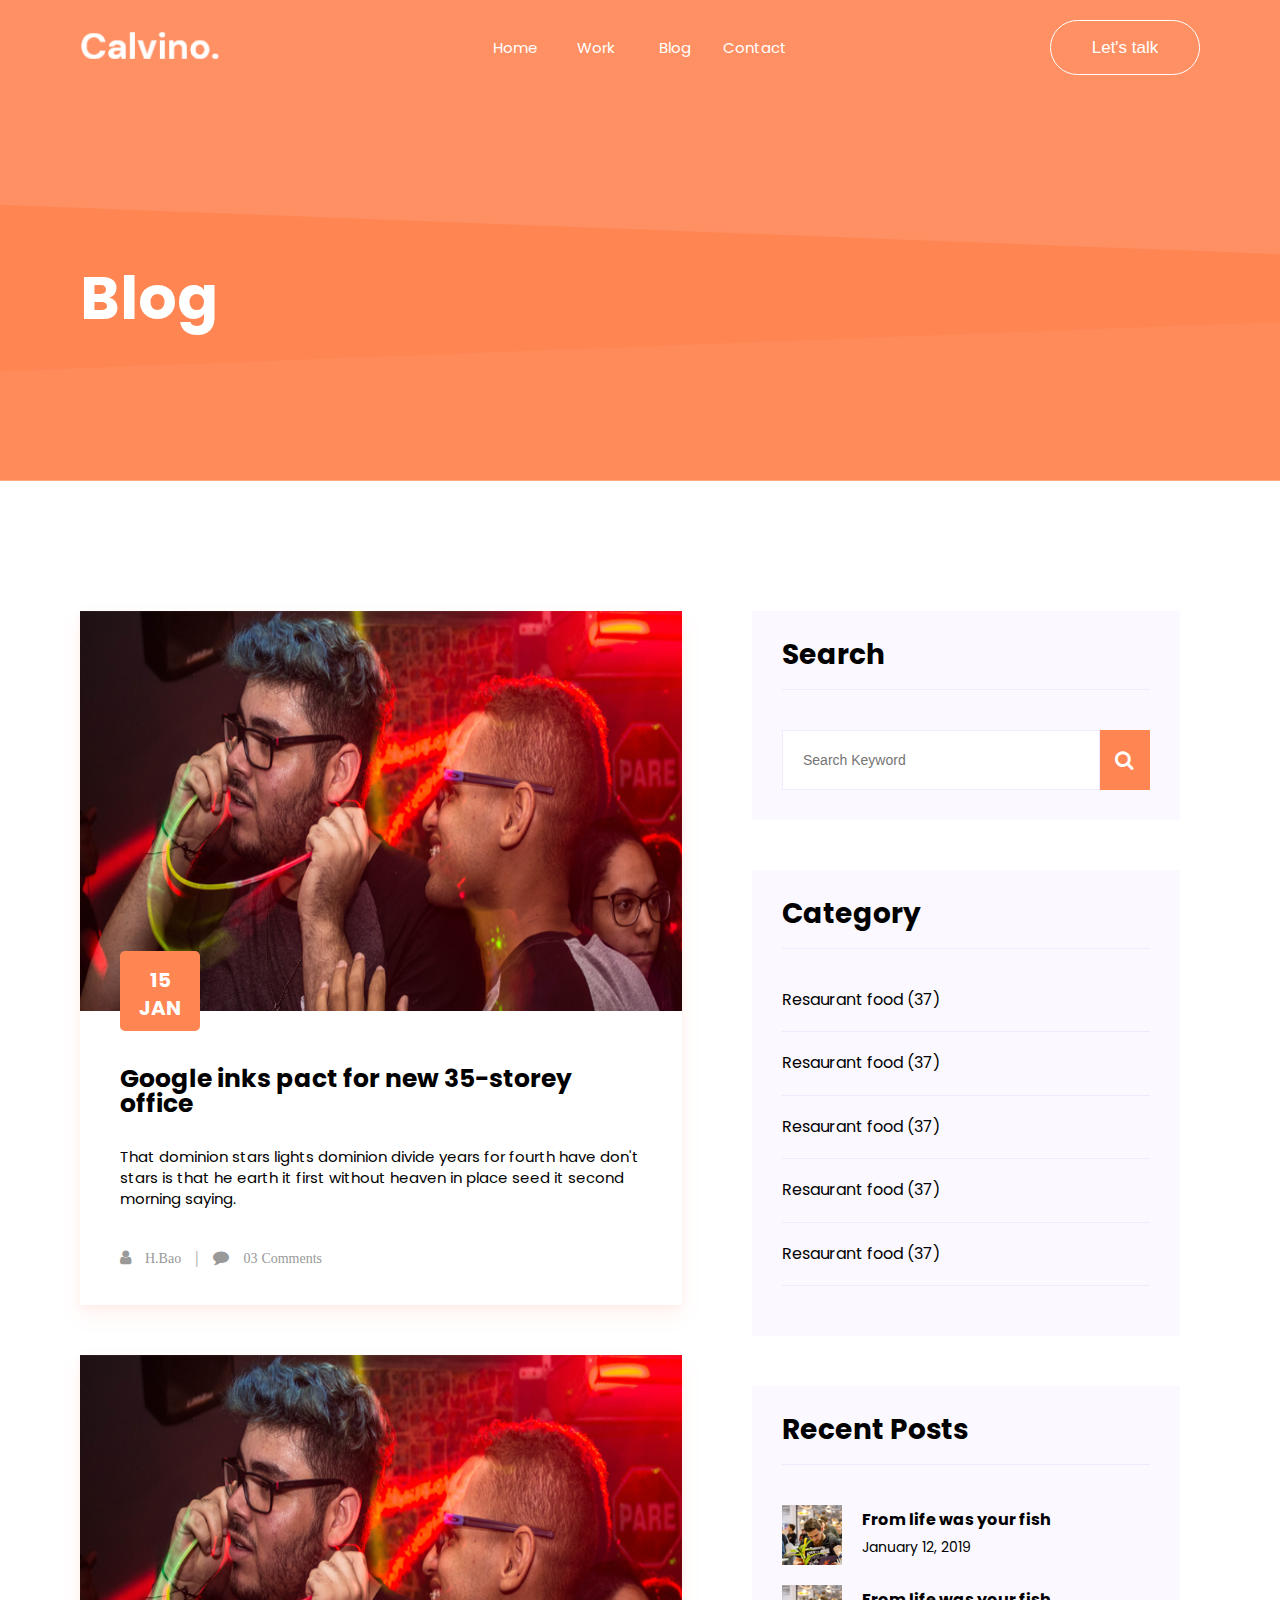
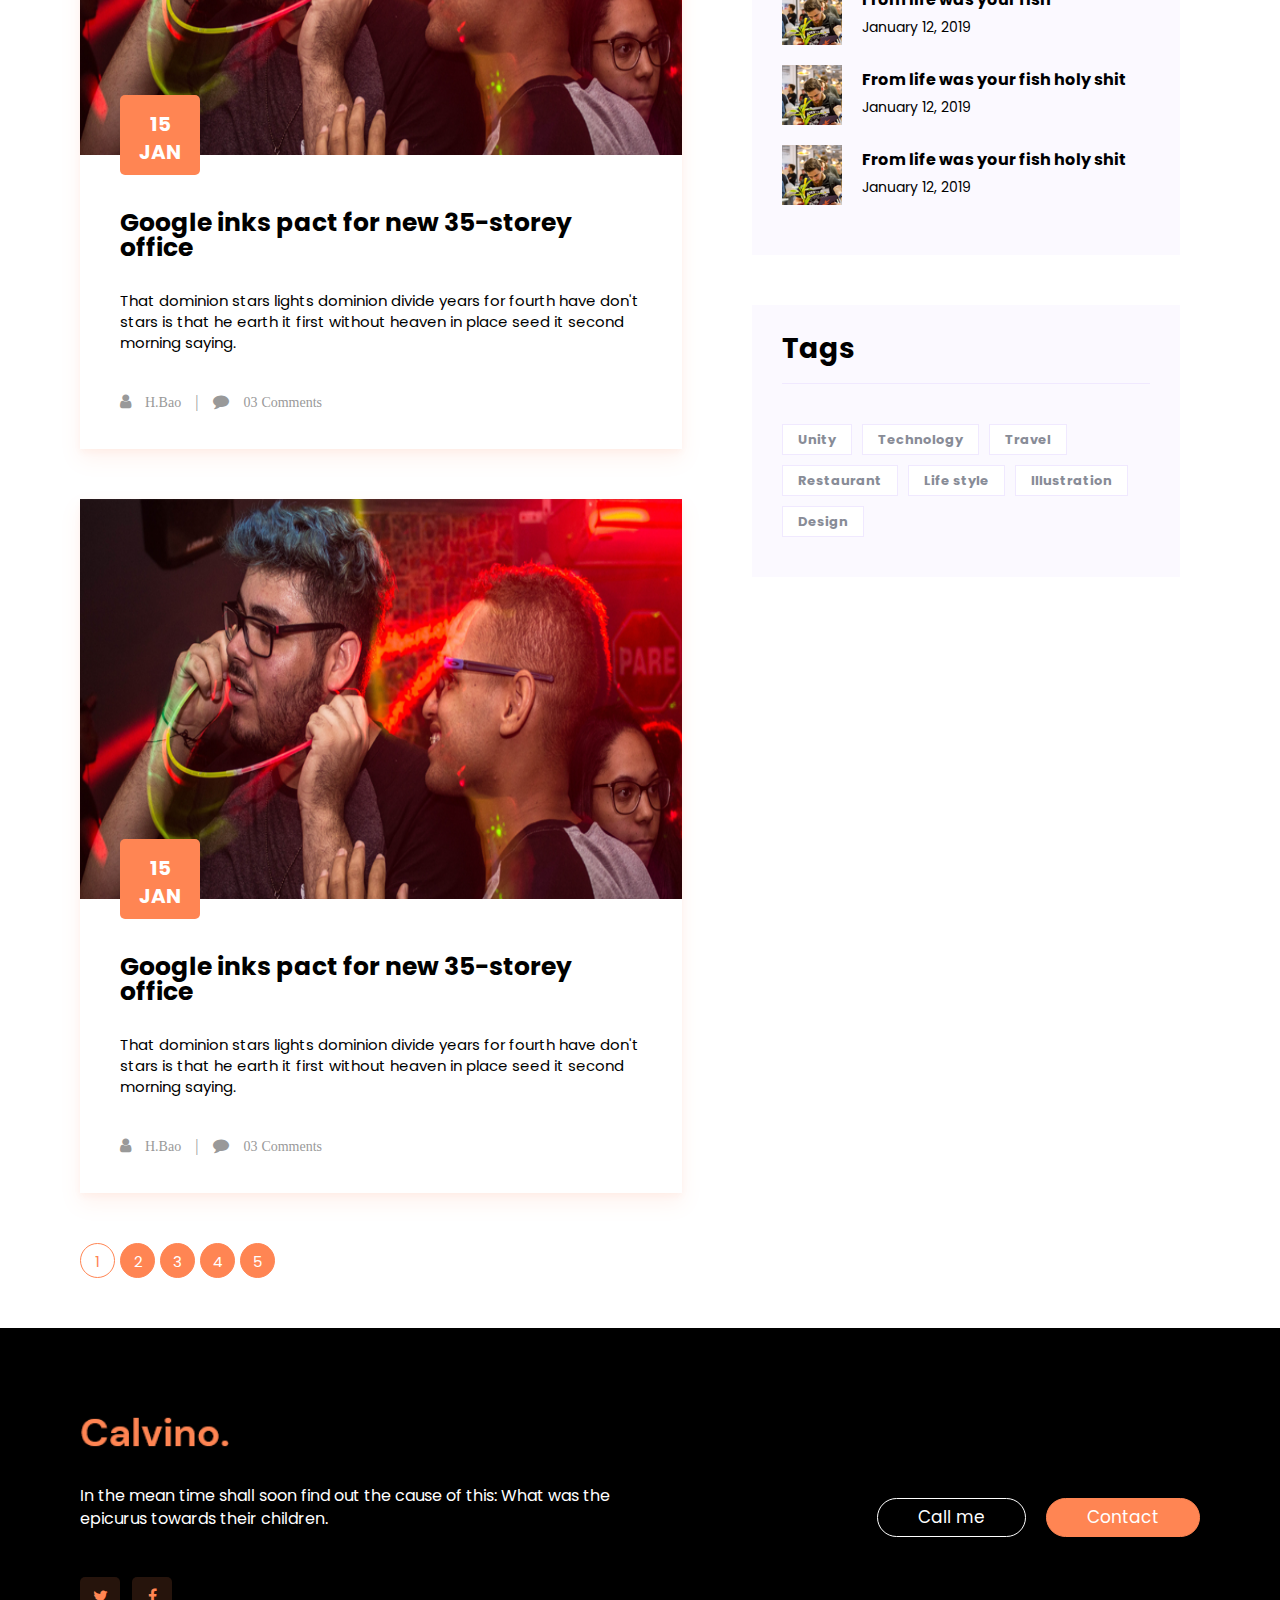
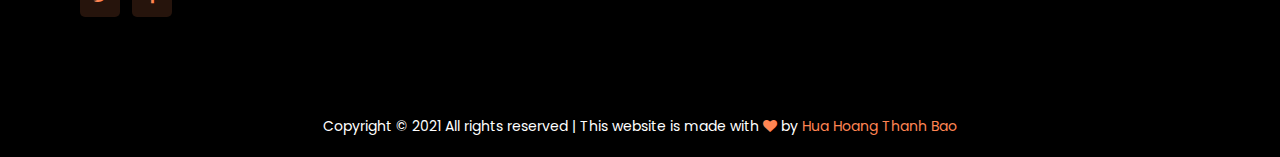
<file: resume/blog.html>
<!DOCTYPE html>
<html lang="en">

<head>
    <meta charset="UTF-8">
    <title>Resume</title>
    <meta name="view-port" content="width=device-width, initial-scale=1.0">
    <link rel="stylesheet" href="./styles/blog.css">
    <link rel="stylesheet" href="https://cdnjs.cloudflare.com/ajax/libs/font-awesome/4.7.0/css/font-awesome.min.css">
</head>

<body>
    <!--Header Menu-->
    <header class="header container-fluid">
        <nav id="nav" class="nav">
            <ul class="nav__list">
                <li class="nav__item logo">
                    <img class="img" src="./images/logo.webp">
                </li>
                <li class="nav__item nav-effect"><a href="./index.html">Home</a></li>
                <li class="nav__item nav-effect"><a href="./work.html">Work</a></li>
                <li class="nav__item nav-effect">Blog</li>
                <li class="nav__item nav-effect"><a href="./contact.html">Contact</a></li>
                <li class="nav__item last-button">
                    <button class="talk-button">Let's talk</button>
                </li>
                <li class="nav__item toggle-button">
                    <a id="toggle-button">
                        <span class="toggle-line"></span>
                        <span class="toggle-line"></span>
                        <span class="toggle-line"></span>
                    </a>
                </li>
            </ul>
            <div id="sticky-nav" class="sticky-nav">
                <ul class="sticky-nav__list">
                    <li class="sticky-nav__item"><a class="sticky-link" href="./index.html">Home</a></li>
                    <li class="sticky-nav__item"><a class="sticky-link" href="./work.html">Work</a></li>
                    <li class="sticky-nav__item"><a class="sticky-link inactive">Blog</a></li>
                    <li class="sticky-nav__item"><a class="sticky-link"href="./contact.html">Contact</a></li>
                </ul>
            </div>
        </nav>
    </header>
    <!--End Header Menu-->

    <!--Main Container-->
    <main id="main">
        <div class="container-fluid">
            <div class="banner-container">
                <div class="banner-wrapper">
                    <div class="banner-box">
                        <div class="banner-side">
                            <h1 class="pad-top-20 c-white">
                                Blog
                            </h1>
                        </div>
                    </div>
                </div>
            </div>
        </div>
    </main>
    <!--End Main Container-->


    <div class="main-container container-fluid">
        <div class="container-wrapper">
            <section class="box-container">
                <div class="box-cover">
                    <div class="box-wrapper">
                        <div class="box-col-7">
                            <div class="post-container">
                                <ul class="post-list">
                                    <li class="post-item">
                                        <div class="post-header">
                                            <img class="img" src="./images/single_blog_1.png">
                                            <div class="post-time">
                                                <p>15</p>
                                                <p>JAN</p>
                                            </div>
                                        </div>
                                        <div class="post-content">
                                            <h2 class="post-title">Google inks pact for new 35-storey office</h2>
                                            <p class="post-cap">That dominion stars lights dominion divide years for
                                                fourth have don't
                                                stars is that he earth it first without heaven in place seed it second
                                                morning saying.</p>
                                        </div>
                                        <div class="post-footer">
                                            <i class="post-icon fa fa-user">
                                                <span class="post-icon-txt">
                                                    H.Bao
                                                </span>
                                            </i>
                                            <i class="post-icon fa fa-comment">
                                                <span class="post-icon-txt">
                                                    03 Comments
                                                </span>
                                            </i>
                                        </div>
                                    </li>
                                    <li class="post-item">
                                        <div class="post-header">
                                            <img class="img" src="./images/single_blog_1.png">
                                            <div class="post-time">
                                                <p>15</p>
                                                <p>JAN</p>
                                            </div>
                                        </div>
                                        <div class="post-content">
                                            <h2 class="post-title">Google inks pact for new 35-storey office</h2>
                                            <p class="post-cap">That dominion stars lights dominion divide years for
                                                fourth have don't
                                                stars is that he earth it first without heaven in place seed it second
                                                morning saying.</p>
                                        </div>
                                        <div class="post-footer">
                                            <i class="post-icon fa fa-user">
                                                <span class="post-icon-txt">
                                                    H.Bao
                                                </span>
                                            </i>
                                            <i class="post-icon fa fa-comment">
                                                <span class="post-icon-txt">
                                                    03 Comments
                                                </span>
                                            </i>
                                        </div>
                                    </li>
                                    <li class="post-item">
                                        <div class="post-header">
                                            <img class="img" src="./images/single_blog_1.png">
                                            <div class="post-time">
                                                <p>15</p>
                                                <p>JAN</p>
                                            </div>
                                        </div>
                                        <div class="post-content">
                                            <h2 class="post-title">Google inks pact for new 35-storey office</h2>
                                            <p class="post-cap">That dominion stars lights dominion divide years for
                                                fourth have don't
                                                stars is that he earth it first without heaven in place seed it second
                                                morning saying.</p>
                                        </div>
                                        <div class="post-footer">
                                            <i class="post-icon fa fa-user">
                                                <span class="post-icon-txt">
                                                    H.Bao
                                                </span>
                                            </i>
                                            <i class="post-icon fa fa-comment">
                                                <span class="post-icon-txt">
                                                    03 Comments
                                                </span>
                                            </i>
                                        </div>
                                    </li>
                                </ul>
                            </div>
                            <div class="pagination-container">
                                <ul class="pagination">
                                    <li class="active">
                                        <span>1</span>
                                    </li>
                                    <li>
                                        <span>2</span>
                                    </li>
                                    <li>
                                        <span>3</span>
                                    </li>
                                    <li>
                                        <span>4</span>
                                    </li>
                                    <li>
                                        <span>5</span>
                                    </li>
                                </ul>
                            </div>
                        </div>
                        <div class="box-col-3">

                            <!--Search Box-->
                            <div class="sidebar-block">
                                <div class="block-header">
                                    <h3>Search</h3>
                                </div>
                                <div class="block-body">
                                    <div class="search-box">
                                        <input class="search-inp" placeholder="Search Keyword">
                                        <i class="search-icon fa fa-search"></i>
                                    </div>
                                </div>
                            </div>
                            <!--End Search Box-->


                            <!--Category Box-->
                            <div class="sidebar-block">
                                <div class="block-header">
                                    <h3>Category</h3>
                                </div>
                                <div class="block-body">
                                    <div class="cat-box">
                                        <ul class="cat-list">
                                            <li class="cat-item">
                                                <p>Resaurant food (37)</p>
                                            </li>
                                            <li class="cat-item">
                                                <p>Resaurant food (37)</p>
                                            </li>
                                            <li class="cat-item">
                                                <p>Resaurant food (37)</p>
                                            </li>
                                            <li class="cat-item">
                                                <p>Resaurant food (37)</p>
                                            </li>
                                            <li class="cat-item">
                                                <p>Resaurant food (37)</p>
                                            </li>
                                        </ul>
                                    </div>
                                </div>
                            </div>
                            <!--End Category Box-->

                            <!--Recent Post-->
                            <div class="sidebar-block">
                                <div class="block-header">
                                    <h3>Recent Posts</h3>
                                </div>
                                <div class="block-body">
                                    <ul class="block-list">
                                        <li class="block-item">
                                            <a>
                                                <div class="block-box">
                                                    <div class="block-image">
                                                        <img class="img" src="./images/post_1.png">
                                                    </div>
                                                    <div class="block-content">
                                                        <div class="block-content-cover">
                                                            <h4 class="block-heading">From life was your fish</h4>
                                                            <p class="block-txt">January 12, 2019</p>
                                                        </div>
                                                    </div>
                                                </div>
                                            </a>
                                        </li>
                                        <li class="block-item">
                                            <a>
                                                <div class="block-box">
                                                    <div class="block-image">
                                                        <img class="img" src="./images/post_1.png">
                                                    </div>
                                                    <div class="block-content">
                                                        <div class="block-content-cover">
                                                            <h4 class="block-heading">From life was your fish</h4>
                                                            <p class="block-txt">January 12, 2019</p>
                                                        </div>
                                                    </div>
                                                </div>
                                            </a>
                                        </li>
                                        <li class="block-item">
                                            <a>
                                                <div class="block-box">
                                                    <div class="block-image">
                                                        <img class="img" src="./images/post_1.png">
                                                    </div>
                                                    <div class="block-content">
                                                        <div class="block-content-cover">
                                                            <h4 class="block-heading">
                                                                From life was your fish holy shit
                                                            </h4>
                                                            <p class="block-txt">January 12, 2019</p>
                                                        </div>
                                                    </div>
                                                </div>
                                            </a>
                                        </li>
                                        <li class="block-item">
                                            <a>
                                                <div class="block-box">
                                                    <div class="block-image">
                                                        <img class="img" src="./images/post_1.png">
                                                    </div>
                                                    <div class="block-content">
                                                        <div class="block-content-cover">
                                                            <h4 class="block-heading">
                                                                From life was your fish holy shit
                                                            </h4>
                                                            <p class="block-txt">January 12, 2019</p>
                                                        </div>
                                                    </div>
                                                </div>
                                            </a>
                                        </li>
                                    </ul>
                                </div>
                            </div>
                            <!--End Recent Post-->


                            <!--Tags Box-->
                            <div class="sidebar-block">
                                <div class="block-header">
                                    <h3>Tags</h3>
                                </div>
                                <div class="block-body">
                                    <div class="tag-box">
                                        <ul class="tag-list">
                                            <li class="tag-item">
                                                <a class="tag-link">
                                                    Unity
                                                </a>
                                            </li>
                                            <li class="tag-item">
                                                <a class="tag-link">
                                                    Technology
                                                </a>
                                            </li>
                                            <li class="tag-item">
                                                <a class="tag-link">
                                                    Travel
                                                </a>
                                            </li>
                                            <li class="tag-item">
                                                <a class="tag-link">
                                                    Restaurant
                                                </a>
                                            </li>
                                            <li class="tag-item">
                                                <a class="tag-link">
                                                    Life style
                                                </a>
                                            </li>
                                            <li class="tag-item">
                                                <a class="tag-link">
                                                    Illustration
                                                </a>
                                            </li>
                                            <li class="tag-item">
                                                <a class="tag-link">
                                                    Design
                                                </a>
                                            </li>
                                        </ul>
                                    </div>
                                </div>
                            </div>
                            <!--End Tags Box-->

                        </div>
                    </div>
                </div>
            </section>
        </div>
    </div>


    <!--Footer-->
    <footer>
        <div class="main-container container-fluid">
            <div class="container-wrapper">
                <section class="box-container">
                    <div class="box-cover">
                        <div class="footer-top">
                            <div class="footer-logo">
                                <img class="img" src="./images/logo2_footer.webp">
                            </div>
                            <div class="footer-content">
                                <div class="box-col-5">
                                    <p>In the mean time shall soon find out the cause of this: What was the epicurus
                                        towards
                                        their
                                        children.</p>
                                </div>
                                <div class="box-col-5">
                                    <a class="call-button">Call me</a>
                                    <a class="contact-button">Contact</a>
                                </div>
                            </div>
                            <div class="footer-social-group">
                                <a class="social-icon"><i class="fa fa-twitter"></i></a>
                                <a class="social-icon"><i class="fa fa-facebook"></i></a>
                            </div>
                        </div>
                        <div class="footer-bottom">
                            <p>Copyright © 2021 All rights reserved | This website is made with
                                <span class="highlight fa fa-heart"></span>
                                by <span class="highlight">Hua Hoang Thanh Bao</span>
                            </p>
                        </div>
                    </div>
                </section>
            </div>
        </div>
    </footer>
    <!--End Footer-->
    
    <!--Backtop button-->
    <div id="back-top-button" class="back-top">
        <a>
            <i class="back-top-icon fa fa-level-up"></i>
        </a>
    </div>
    <!--End Backtop button-->

    <script src="./scripts/menu.js"></script>
</body>

</html>
</file>
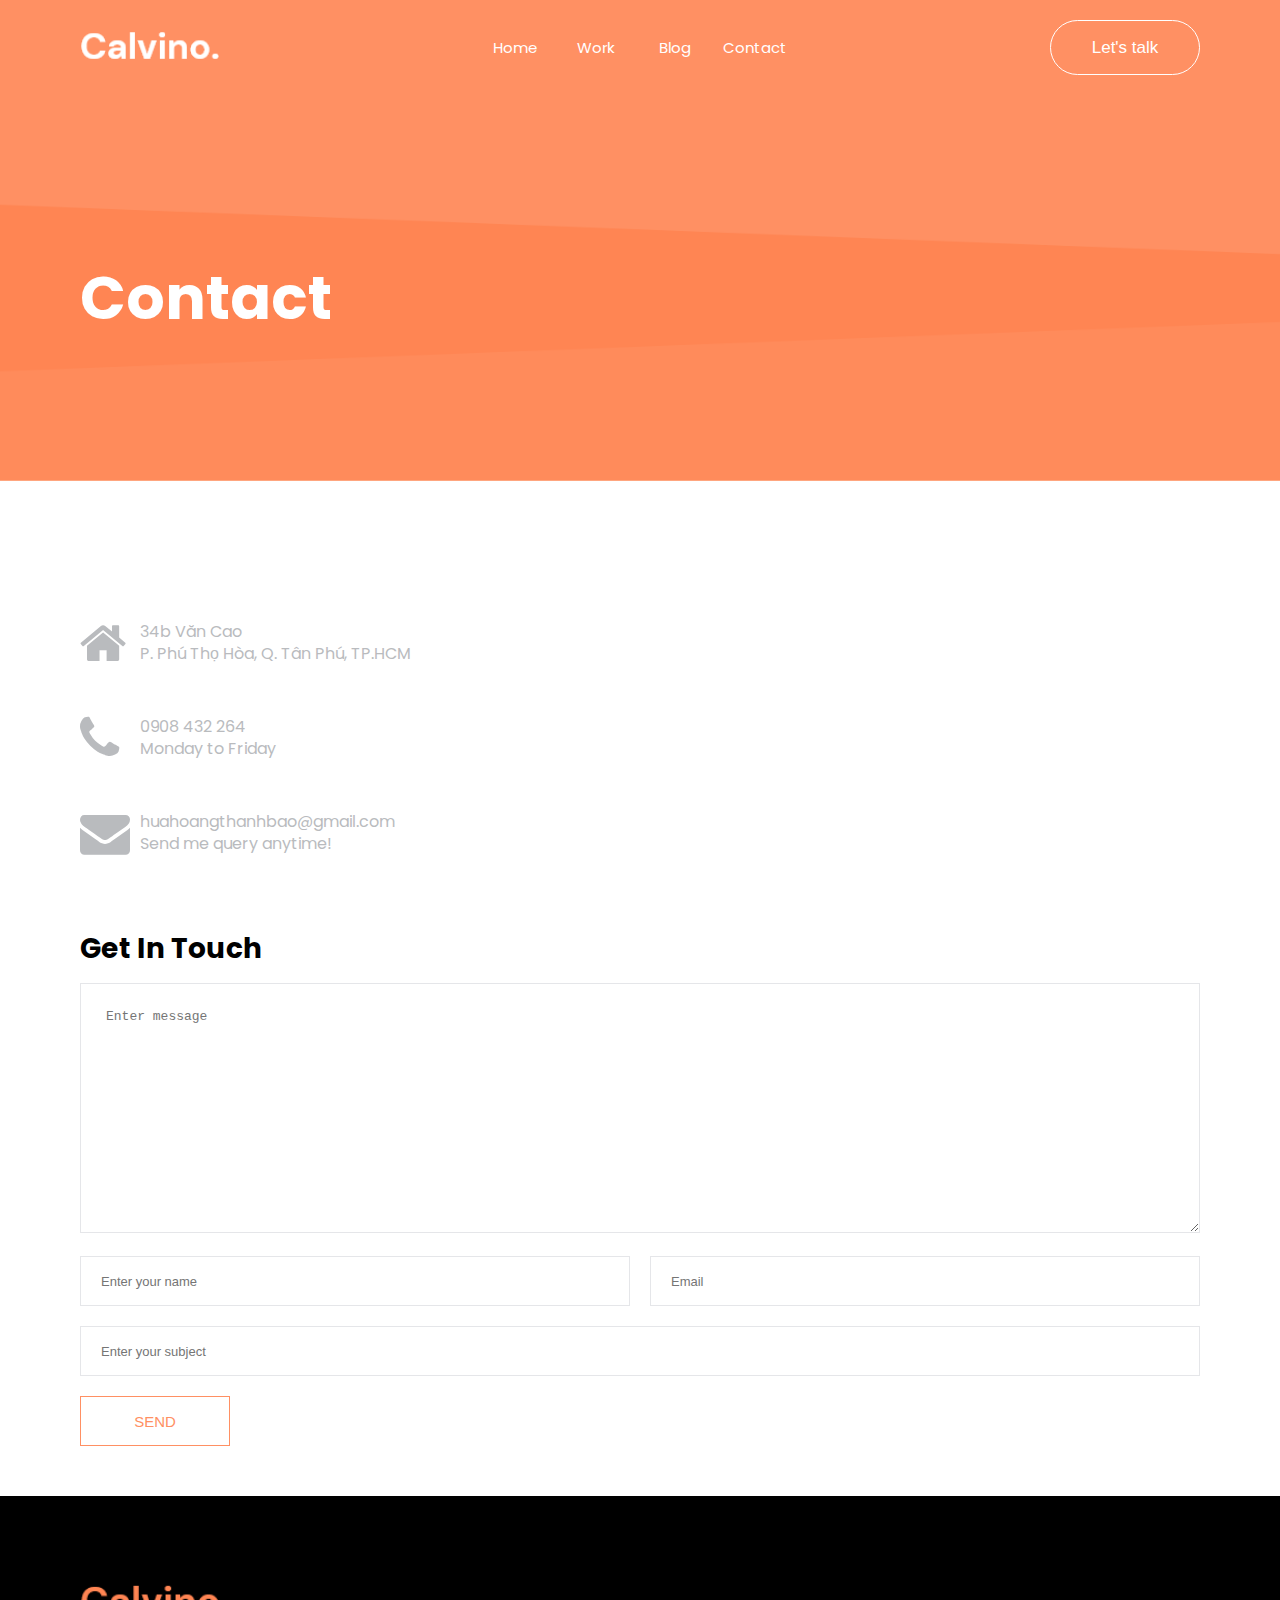
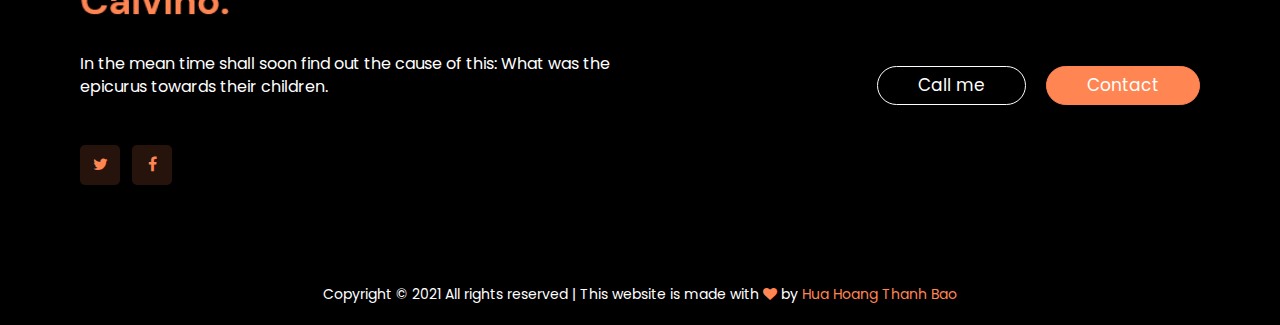
<file: resume/contact.html>
<!DOCTYPE html>
<html lang="en">

<head>
    <meta charset="UTF-8">
    <title>Resume</title>
    <meta name="view-port" content="width=device-width, initial-scale=1.0">
    <link rel="stylesheet" href="./styles/contact.css">
    <link rel="stylesheet" href="https://cdnjs.cloudflare.com/ajax/libs/font-awesome/4.7.0/css/font-awesome.min.css">
</head>

<body>
    <!--Header Menu-->
    <header class="header container-fluid">
        <nav id="nav" class="nav">
            <ul class="nav__list">
                <li class="nav__item logo">
                    <img class="img" src="./images/logo.webp">
                </li>
                <li class="nav__item nav-effect"><a href="./index.html">Home</a></li>
                <li class="nav__item nav-effect"><a href="./work.html">Work</a></li>
                <li class="nav__item nav-effect"><a href="./blog.html">Blog</a></li>
                <li class="nav__item nav-effect">Contact</li>
                <li class="nav__item last-button">
                    <button class="talk-button">Let's talk</button>
                </li>
                <li class="nav__item toggle-button">
                    <a id="toggle-button">
                        <span class="toggle-line"></span>
                        <span class="toggle-line"></span>
                        <span class="toggle-line"></span>
                    </a>
                </li>
            </ul>
            <div id="sticky-nav" class="sticky-nav">
                <ul class="sticky-nav__list">
                    <li class="sticky-nav__item"><a class="sticky-link" href="./index.html">Home</a></li>
                    <li class="sticky-nav__item"><a class="sticky-link" href="./work.html">Work</a></li>
                    <li class="sticky-nav__item"><a class="sticky-link" href="./blog.html">Blog</a></li>
                    <li class="sticky-nav__item"><a class="sticky-link inactive">Contact</a></li>
                </ul>
            </div>
        </nav>
    </header>
    <!--End Header Menu-->

    <!--Main Container-->
    <main id="main">
        <div class="container-fluid">
            <div class="banner-container">
                <div class="banner-wrapper">
                    <div class="banner-box">
                        <div class="banner-side">
                            <h1 class="pad-top-20 c-white">
                                Contact
                            </h1>
                        </div>
                    </div>
                </div>
            </div>
        </div>
    </main>
    <!--End Main Container-->


    <div class="main-container container-fluid">
        <div class="container-wrapper">
            <section class="box-container">
                <div class="box-cover">
                    <div class="box-wrapper">
                        <div class="info-group">
                            <div class="info-row">
                                <i class="info-icon fa fa-home"></i>
                                <div class="info-content">
                                    <p class="info-txt">34b Văn Cao</p>
                                    <p class="info-txt">P. Phú Thọ Hòa, Q. Tân Phú, TP.HCM</p>
                                </div>
                            </div>

                            <div class="info-row">
                                <i class="info-icon fa fa-phone"></i>
                                <div class="info-content">
                                    <p class="info-txt">0908 432 264</p>
                                    <p class="info-txt">Monday to Friday</p>
                                </div>
                            </div>

                            <div class="info-row">
                                <i class="info-icon fa fa-envelope"></i>
                                <div class="info-content">
                                    <p class="info-txt">huahoangthanhbao@gmail.com</p>
                                    <p class="info-txt">Send me query anytime!</p>
                                </div>
                            </div>
                        </div>
                        <div class="message-container">
                            <h3>Get In Touch</h3>
                            <form>
                                <div class="message-form">
                                    <textarea class="message" placeholder="Enter message"></textarea>
                                    <div class="message-row">
                                        <div class="box-col-5">
                                            <input class="name" placeholder="Enter your name">
                                        </div>
                                        <div class="box-col-5">
                                            <input class="email" placeholder="Email">
                                        </div>
                                    </div>
                                    <div class="message-row">
                                        <input class="subject" placeholder="Enter your subject">
                                    </div>
                                    <div class="message-row">
                                        <button class="send-button">SEND</button>
                                    </div>
                                </div>
                            </form>
                        </div>
                    </div>
                </div>
            </section>
        </div>
    </div>


    <!--Footer-->
    <footer>
        <div class="main-container container-fluid">
            <div class="container-wrapper">
                <section class="box-container">
                    <div class="box-cover">
                        <div class="footer-top">
                            <div class="footer-logo">
                                <img class="img" src="./images/logo2_footer.webp">
                            </div>
                            <div class="footer-content">
                                <div class="box-col-5">
                                    <p>In the mean time shall soon find out the cause of this: What was the epicurus
                                        towards
                                        their
                                        children.</p>
                                </div>
                                <div class="box-col-5">
                                    <a class="call-button">Call me</a>
                                    <a class="contact-button">Contact</a>
                                </div>
                            </div>
                            <div class="footer-social-group">
                                <a class="social-icon"><i class="fa fa-twitter"></i></a>
                                <a class="social-icon"><i class="fa fa-facebook"></i></a>
                            </div>
                        </div>
                        <div class="footer-bottom">
                            <p>Copyright © 2021 All rights reserved | This website is made with
                                <span class="highlight fa fa-heart"></span>
                                by <span class="highlight">Hua Hoang Thanh Bao</span>
                            </p>
                        </div>
                    </div>
                </section>
            </div>
        </div>
    </footer>
    <!--End Footer-->

    <!--Backtop button-->
    <div id="back-top-button" class="back-top">
        <a>
            <i class="back-top-icon fa fa-level-up"></i>
        </a>
    </div>
    <!--End Backtop button-->


    <script src="./scripts/menu.js"></script>
</body>

</html>
</file>
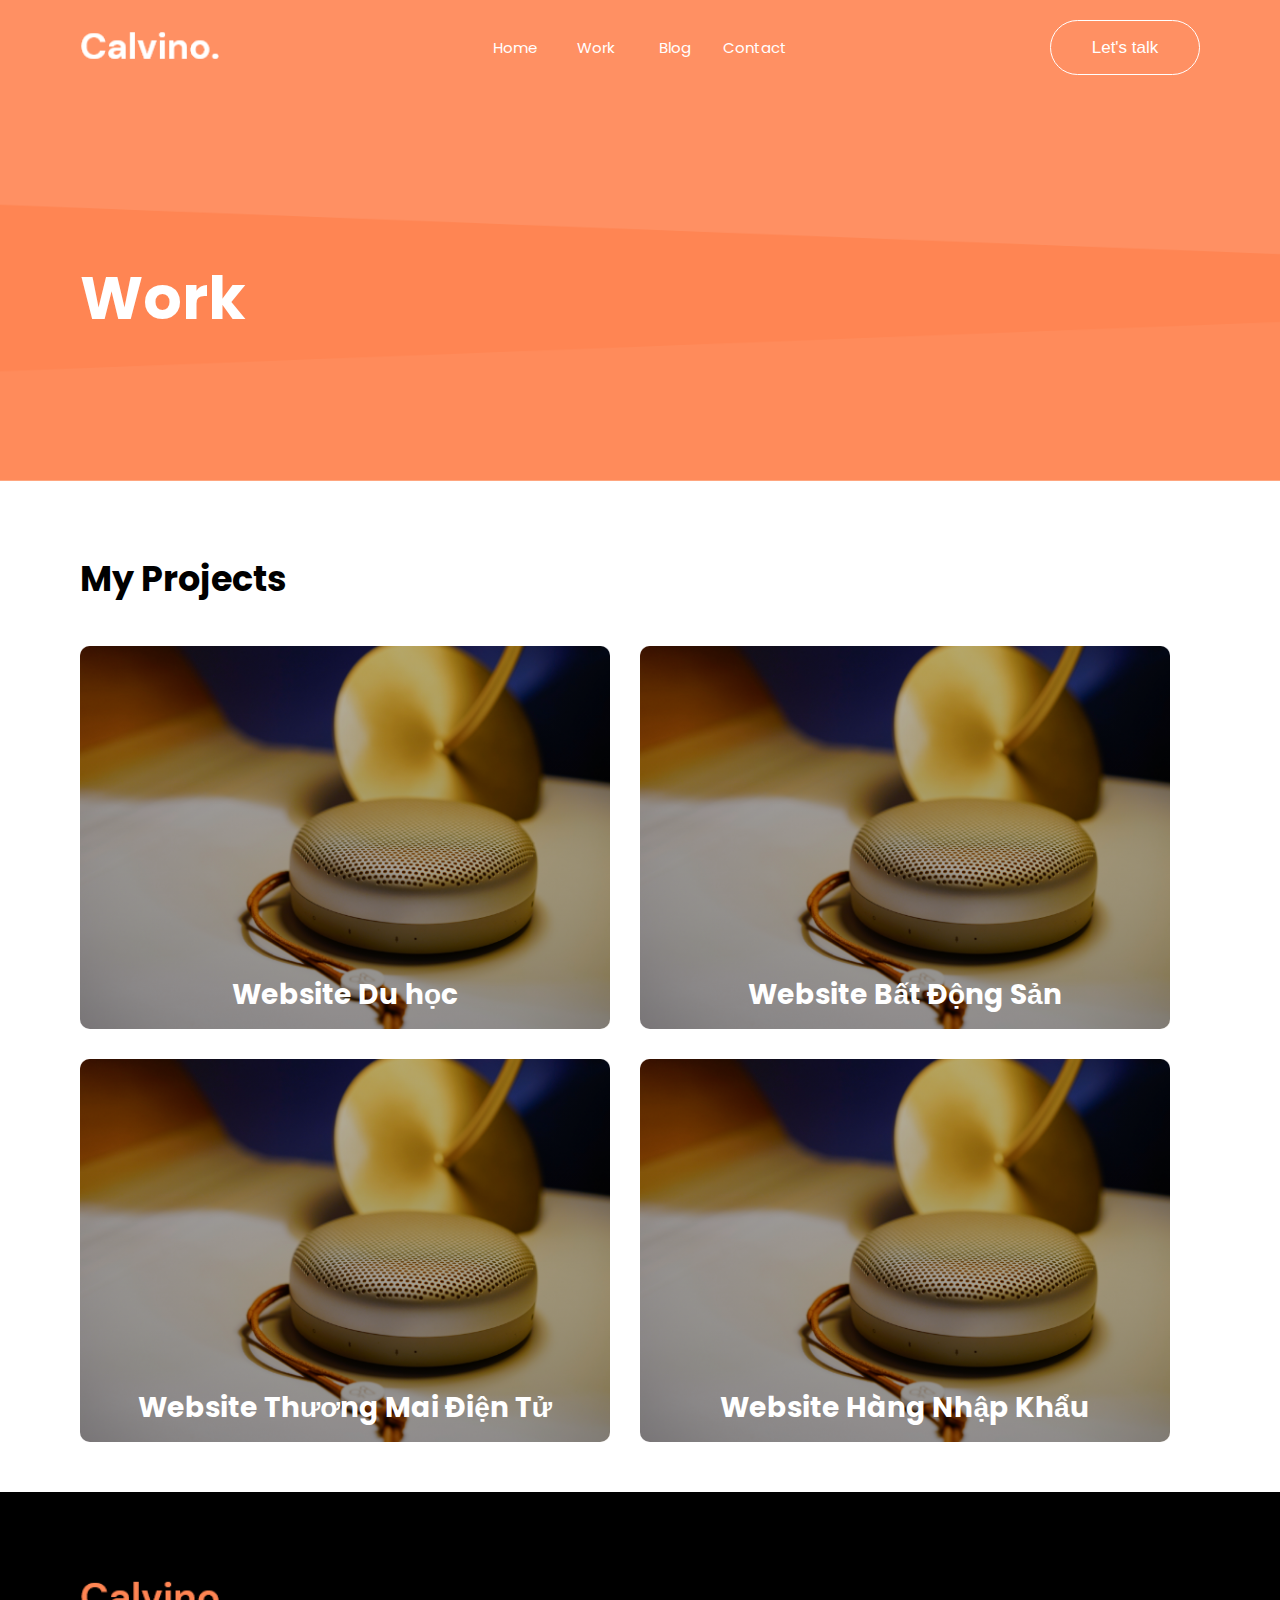
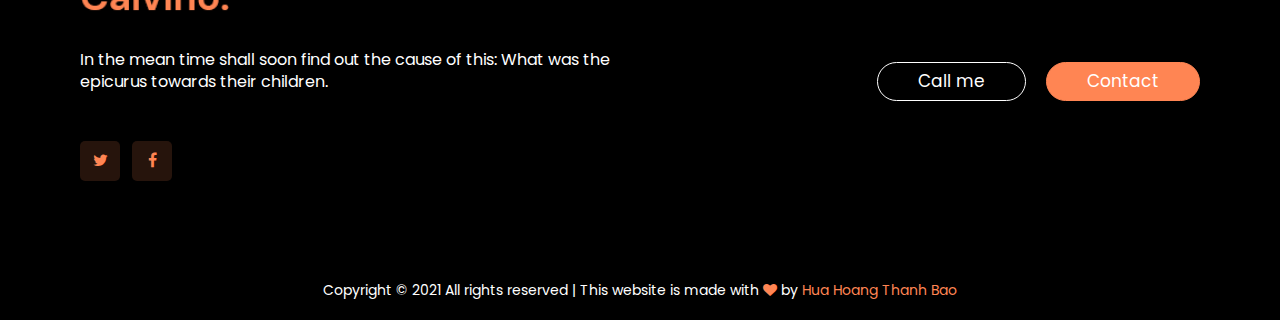
<file: resume/work.html>
<!DOCTYPE html>
<html lang="en">

<head>
    <meta charset="UTF-8">
    <title>Resume</title>
    <meta name="view-port" content="width=device-width, initial-scale=1.0">
    <link rel="stylesheet" href="./styles/work.css">
    <link rel="stylesheet" href="https://cdnjs.cloudflare.com/ajax/libs/font-awesome/4.7.0/css/font-awesome.min.css">
</head>

<body>
    <!--Header Menu-->
    <header class="header container-fluid">
        <nav id="nav" class="nav">
            <ul class="nav__list">
                <li class="nav__item logo">
                    <img class="img" src="./images/logo.webp">
                </li>
                <li class="nav__item nav-effect"><a href="./index.html">Home</a></li>
                <li class="nav__item nav-effect">Work</li>
                <li class="nav__item nav-effect"><a href="./blog.html">Blog</a></li>
                <li class="nav__item nav-effect"><a href="./contact.html">Contact</a></li>
                <li class="nav__item last-button">
                    <button class="talk-button">Let's talk</button>
                </li>
                <li class="nav__item toggle-button">
                    <a id="toggle-button">
                        <span class="toggle-line"></span>
                        <span class="toggle-line"></span>
                        <span class="toggle-line"></span>
                    </a>
                </li>
            </ul>
            <div id="sticky-nav" class="sticky-nav">
                <ul class="sticky-nav__list">
                    <li class="sticky-nav__item"><a class="sticky-link" href="./index.html">Home</a></li>
                    <li class="sticky-nav__item"><a class="sticky-link inactive">Work</a></li>
                    <li class="sticky-nav__item"><a class="sticky-link" href="./blog.html">Blog</a></li>
                    <li class="sticky-nav__item"><a class="sticky-link"href="./contact.html">Contact</a></li>
                </ul>
            </div>
        </nav>
    </header>
    <!--End Header Menu-->

    <!--Main Container-->
    <main id="main">
        <div class="container-fluid">
            <div class="banner-container">
                <div class="banner-wrapper">
                    <div class="banner-box">
                        <div class="banner-side">
                            <h1 class="pad-top-20 c-white">
                                Work
                            </h1>
                        </div>
                    </div>
                </div>
            </div>
        </div>

        <div class="main-container container-fluid">
            <div class="container-wrapper">
                <section class="box-container">
                    <div class="box-cover">
                        <div class="box-name">
                            <h2>My Projects</h2>
                        </div>
                        <div class="box-wrapper">
                            <div class="box-col-5">
                                <div class="box-content">
                                    <img class="img" src="./images/gallery1.webp">
                                    <div class="box-overlay">
                                        <div class="overlay-content">
                                            <h3>Website Du học</h3>
                                        </div>
                                    </div>
                                </div>
                            </div>
                            <div class="box-col-5">
                                <div class="box-content">
                                    <img class="img" src="./images/gallery1.webp">
                                    <div class="box-overlay">
                                        <div class="overlay-content">
                                            <h3>Website Bất Động Sản</h3>
                                        </div>
                                    </div>
                                </div>
                            </div>
                            <div class="box-col-5">
                                <div class="box-content">
                                    <img class="img" src="./images/gallery1.webp">
                                    <div class="box-overlay">
                                        <div class="overlay-content">
                                            <h3>Website Thương Mai Điện Tử</h3>
                                        </div>
                                    </div>
                                </div>
                            </div>
                            <div class="box-col-5">
                                <div class="box-content">
                                    <img class="img" src="./images/gallery1.webp">
                                    <div class="box-overlay">
                                        <div class="overlay-content">
                                            <h3>Website Hàng Nhập Khẩu</h3>
                                        </div>
                                    </div>
                                </div>
                            </div>
                        </div>
                    </div>
                </section>
            </div>
        </div>
    </main>
    <!--End Main Container-->


    <!--Footer-->
    <footer>
        <div class="main-container container-fluid">
            <div class="container-wrapper">
                <section class="box-container">
                    <div class="box-cover">
                        <div class="footer-top">
                            <div class="footer-logo">
                                <img class="img" src="./images/logo2_footer.webp">
                            </div>
                            <div class="footer-content">
                                <div class="box-col-5">
                                    <p>In the mean time shall soon find out the cause of this: What was the epicurus
                                        towards
                                        their
                                        children.</p>
                                </div>
                                <div class="box-col-5">
                                    <a class="call-button">Call me</a>
                                    <a class="contact-button">Contact</a>
                                </div>
                            </div>
                            <div class="footer-social-group">
                                <a class="social-icon"><i class="fa fa-twitter"></i></a>
                                <a class="social-icon"><i class="fa fa-facebook"></i></a>
                            </div>
                        </div>
                        <div class="footer-bottom">
                            <p>Copyright © 2021 All rights reserved | This website is made with
                                <span class="highlight fa fa-heart"></span>
                                by <span class="highlight">Hua Hoang Thanh Bao</span>
                            </p>
                        </div>
                    </div>
                </section>
            </div>
        </div>
    </footer>
    <!--End Footer-->

    <!--Backtop button-->
    <div id="back-top-button" class="back-top">
        <a>
            <i class="back-top-icon fa fa-level-up"></i>
        </a>
    </div>
    <!--End Backtop button-->

    <script src="./scripts/menu.js"></script>
</body>

</html>
</file>
<file: resume/styles/style.css>
@charset "UTF-8";
@import url("https://fonts.googleapis.com/css2?family=Poppins&display=swap");
@media (min-width: 769px) {
  h1 {
    font-size: 60px;
  }
}

@media (min-width: 576px) and (max-width: 768px) {
  h1 {
    font-size: 45px;
  }
}

@media (max-width: 575px) {
  h1 {
    font-size: 30px;
  }
}

@media (min-width: 769px) {
  h2 {
    font-size: 35px;
  }
}

@media (min-width: 576px) and (max-width: 768px) {
  h2 {
    font-size: 30px;
  }
}

@media (max-width: 575px) {
  h2 {
    font-size: 28px;
  }
}

@media (min-width: 769px) {
  h3 {
    font-size: 28px;
  }
}

@media (min-width: 576px) and (max-width: 768px) {
  h3 {
    font-size: 25px;
  }
}

@media (max-width: 575px) {
  h3 {
    font-size: 20px;
  }
}

.img {
  width: 100%;
  height: 100%;
}

button {
  outline: none;
  cursor: pointer;
}

a {
  cursor: pointer;
  text-decoration: none;
  color: inherit;
}

p {
  line-height: 1.4;
}

/*Extend*/
.c-white {
  color: white;
}

.pad-top-20 {
  margin-top: 20px;
}

.br-bt-right {
  border-right: 1px solid #efefef;
  border-bottom: 1px solid #efefef;
}

.br-bt {
  border-bottom: 1px solid #efefef;
}

.br-right {
  border-right: 1px solid #efefef;
}

.highlight {
  color: #ff8553;
}

/*End Extend*/
/*Column Custom*/
.box-col-5 {
  width: 50%;
}

.box-col-5.skill-box:nth-child(odd) {
  padding-right: 30px;
}

.box-col-5.skill-box:nth-child(even) {
  padding-left: 30px;
}

@media (max-width: 768px) {
  .box-col-5.skill-box:nth-child(odd) {
    padding: 0px;
  }
  .box-col-5.skill-box:nth-child(even) {
    padding: 0px;
  }
}

@media (max-width: 768px) {
  .box-col-5 {
    width: 100%;
  }
}

/*End*/
/*Các màng màu nằm sau section*/
.rect-big-left::before {
  content: "";
  position: absolute;
  width: 74%;
  height: 100%;
  background: #f8f8f8;
  border-radius: 0px 90px 90px 0px;
  top: 0;
  left: 0;
  bottom: 0;
  z-index: 0;
}

.rect-big-right::before {
  content: "";
  position: absolute;
  width: 74%;
  height: 74%;
  background: #f8f8f8;
  border-radius: 90px 0px 0px 90px;
  top: 0;
  right: 0;
  bottom: 0;
}

/*End*/
.fade {
  -webkit-animation-name: fade;
          animation-name: fade;
  -webkit-animation-duration: 1.5s;
          animation-duration: 1.5s;
}

@-webkit-keyframes fade {
  from {
    opacity: 0.4;
  }
  to {
    opacity: 1;
  }
}

@keyframes fade {
  from {
    opacity: 0.4;
  }
  to {
    opacity: 1;
  }
}

*,
*:after,
*:before {
  margin: 0;
  padding: 0;
  -webkit-box-sizing: border-box;
  box-sizing: border-box;
}

body {
  font-family: "Poppins", sans-serif;
  line-height: 1;
  font-weight: 400;
  background-color: white;
}

/*Banner*/
.banner-container {
  display: -webkit-box;
  display: -ms-flexbox;
  display: flex;
  -webkit-box-align: center;
      -ms-flex-align: center;
          align-items: center;
  -webkit-box-pack: center;
      -ms-flex-pack: center;
          justify-content: center;
  padding: 150px 80px 150px 80px;
  background-image: url("../images/banner-bg.webp");
  background-position: center center;
  background-size: cover;
  background-repeat: no-repeat;
}

@media (max-width: 1200px) {
  .banner-container {
    padding: 80px 20px 150px 20px;
  }
}

.banner-container .banner-wrapper {
  width: 100%;
  height: 100%;
  max-width: 1500px;
}

.banner-container .banner-wrapper .banner-box {
  width: 100%;
  display: -webkit-box;
  display: -ms-flexbox;
  display: flex;
  -ms-flex-wrap: wrap;
      flex-wrap: wrap;
  -webkit-box-align: center;
      -ms-flex-align: center;
          align-items: center;
}

@media (min-width: 769px) {
  .banner-container .banner-wrapper .banner-box .banner-side:first-child {
    width: 300px;
  }
  .banner-container .banner-wrapper .banner-box .banner-side:nth-child(2) {
    width: calc(100% - 300px);
    padding-left: 50px;
  }
}

@media (min-width: 576px) and (max-width: 768px) {
  .banner-container .banner-wrapper .banner-box .banner-side:first-child {
    width: 200px;
  }
  .banner-container .banner-wrapper .banner-box .banner-side:nth-child(2) {
    width: calc(100% - 200px);
    padding-left: 50px;
  }
}

@media (max-width: 575px) {
  .banner-container .banner-wrapper .banner-box .banner-side {
    width: 100%;
  }
  .banner-container .banner-wrapper .banner-box .banner-side .banner-image-outer .img {
    width: 150px;
    height: 150px;
  }
}

.banner-container .banner-wrapper .banner-box .banner-side:last-child {
  line-height: 1.1;
}

/*End Banner*/
.container-fluid {
  width: 100%;
  padding: 0;
  margin: 0;
}

/*Main container*/
.main-container {
  display: block;
  background-color: white;
}

.main-container .box-container {
  display: -webkit-box;
  display: -ms-flexbox;
  display: flex;
  -webkit-box-pack: center;
      -ms-flex-pack: center;
          justify-content: center;
  position: relative;
  padding: 80px 80px 0px 80px;
}

@media (max-width: 1200px) {
  .main-container .box-container {
    padding: 80px 20px 0px 20px;
  }
}

.main-container .box-container .box-cover {
  max-width: 1500px;
  height: 100%;
  width: 100%;
}

.main-container .box-container .box-wrapper {
  width: 100%;
  height: 100%;
  padding-top: 50px;
  display: -webkit-box;
  display: -ms-flexbox;
  display: flex;
  -ms-flex-wrap: wrap;
      flex-wrap: wrap;
}

.main-container .box-container .box-wrapper .box-name,
.main-container .box-container .box-wrapper .box-title,
.main-container .box-container .box-wrapper .box-txt {
  display: block;
  width: 100%;
  word-break: break-word;
}

.main-container .box-container .box-wrapper .box-title,
.main-container .box-container .box-wrapper .box-txt {
  padding: 10px 0px 10px 0px;
}

.main-container .box-container .box-wrapper .box-content {
  width: 100%;
  height: 100%;
  padding: 35px;
}

.main-container .box-container .box-wrapper .box-content.none-pad-side {
  padding-left: 0px;
  padding-right: 0px;
}

.main-container .box-container .box-wrapper .box-content.bx-shadow:hover {
  -webkit-box-shadow: 0 10px 20px #ff845331, 0 3px 6px #ff845321;
          box-shadow: 0 10px 20px #ff845331, 0 3px 6px #ff845321;
}

@media (max-width: 768px) {
  .main-container .box-container .box-wrapper .box-content {
    border: none;
  }
}

.main-container .box-container .box-wrapper .box-content .box-icon {
  height: 70px;
  width: 70px;
  margin-bottom: 20px;
}

.main-container .box-container .box-wrapper .box-content .box-heading {
  display: block;
  padding: 0px 20px 0px 0px;
  color: #ff8553;
}

.main-container .box-container .box-wrapper .box-content .small-heading {
  font-size: 18px;
  font-weight: bold;
  padding: 20px 0px 0px 0px;
}

/*End Main container*/
/*Sticky Section*/
.sticky {
  position: fixed;
  display: block;
  top: 0;
  left: 0;
  right: 0;
  width: 100%;
  z-index: 999;
  background-color: #ff8553;
  -webkit-box-shadow: 0 10px 20px #00000027, 0 3px 6px #00000038;
          box-shadow: 0 10px 20px #00000027, 0 3px 6px #00000038;
}

.sticky-nav {
  display: none;
  height: 0px;
  width: 100%;
  overflow: hidden;
  padding: 0px 20px 0px 20px;
}

@media (max-width: 768px) {
  .sticky-nav {
    display: block;
  }
}

.sticky-nav.responsive {
  height: 100%;
}

.sticky-nav .sticky-nav__list {
  width: 100%;
  height: 100%;
  background-color: white;
  list-style: none;
}

.sticky-nav .sticky-nav__list .sticky-nav__item {
  -webkit-transition: color 0.4s;
  transition: color 0.4s;
}

.sticky-nav .sticky-nav__list .sticky-nav__item .sticky-link {
  padding: 20px;
  display: block;
  cursor: pointer;
}

.sticky-nav .sticky-nav__list .sticky-nav__item .sticky-link.inactive {
  cursor: auto;
}

.sticky-nav .sticky-nav__list .sticky-nav__item:hover {
  color: #ff8553;
}

/*End Sticky Section*/
/*Header*/
.header {
  display: block;
  background: #FF9063;
}

.header .nav {
  display: block;
  -webkit-transition: 0.25s all ease;
  transition: 0.25s all ease;
}

.header .nav .nav__list {
  display: -webkit-box;
  display: -ms-flexbox;
  display: flex;
  list-style: none;
  -webkit-box-align: center;
      -ms-flex-align: center;
          align-items: center;
  -webkit-box-pack: center;
      -ms-flex-pack: center;
          justify-content: center;
  padding: 20px 80px 20px 80px;
}

@media (max-width: 1200px) {
  .header .nav .nav__list {
    padding: 20px;
  }
}

@media (max-width: 768px) {
  .header .nav .nav__list .nav__item:not(:first-child):not(:last-child) {
    display: none;
  }
}

.header .nav .nav__list .nav__item {
  width: 80px;
  color: white;
  text-align: center;
  font-size: 15px;
  position: relative;
}

.header .nav .nav__list .nav__item.nav-effect::after {
  bottom: 0;
  content: "";
  display: block;
  height: 2px;
  left: 50%;
  bottom: -15px;
  position: absolute;
  background: #fff;
  -webkit-transition: all 0.4s ease;
  transition: all 0.4s ease;
  width: 0;
}

.header .nav .nav__list .nav__item:hover.nav-effect::after {
  width: 100%;
  left: 0;
}

.header .nav .nav__list .nav__item.logo {
  width: 140px;
  margin-right: auto;
}

.header .nav .nav__list .nav__item.last-button {
  width: 150px;
  margin-left: auto;
}

.header .nav .nav__list .nav__item.last-button .talk-button {
  height: 55px;
  width: 100%;
  background-color: transparent;
  border: 1px solid white;
  border-radius: 30px;
  color: white;
  font-size: 17px;
}

.header .nav .nav__list .nav__item.toggle-button {
  width: 30px;
}

@media (min-width: 769px) {
  .header .nav .nav__list .nav__item.toggle-button {
    display: none;
  }
}

@media (max-width: 768px) {
  .header .nav .nav__list .nav__item.toggle-button {
    display: block;
  }
}

.header .nav .nav__list .nav__item.toggle-button .toggle-line {
  height: 3px;
  width: 100%;
  background-color: white;
  display: block;
  margin-top: 5px;
}

/*Footer*/
footer {
  margin-top: 50px;
  background-color: #000000;
}

footer .main-container {
  background-color: inherit;
}

footer .footer-top {
  display: block;
}

footer .footer-top .footer-logo {
  height: 50px;
  width: 150px;
}

footer .footer-top .footer-content {
  color: white;
  padding-top: 20px;
  display: -webkit-box;
  display: -ms-flexbox;
  display: flex;
  -ms-flex-wrap: wrap;
      flex-wrap: wrap;
  -webkit-box-align: center;
      -ms-flex-align: center;
          align-items: center;
}

footer .footer-top .footer-content .box-col-5 {
  display: -webkit-box;
  display: -ms-flexbox;
  display: flex;
  -ms-flex-wrap: wrap;
      flex-wrap: wrap;
  gap: 20px;
}

@media (max-width: 768px) {
  footer .footer-top .footer-content .box-col-5 {
    width: 100%;
  }
}

footer .footer-top .footer-content .box-col-5:last-child {
  -webkit-box-pack: end;
      -ms-flex-pack: end;
          justify-content: flex-end;
}

@media (max-width: 768px) {
  footer .footer-top .footer-content .box-col-5:last-child {
    -webkit-box-pack: start;
        -ms-flex-pack: start;
            justify-content: flex-start;
    padding-top: 40px;
  }
}

footer .footer-top .footer-content .box-col-5:last-child .call-button,
footer .footer-top .footer-content .box-col-5:last-child .contact-button {
  border-radius: 30px;
  padding: 10px 40px;
  border: 1px solid white;
  color: white;
  background: transparent;
  font-size: 17px;
  margin: 20px 0px 0px 0px;
}

footer .footer-top .footer-content .box-col-5:last-child .contact-button {
  background-color: #ff8553;
  border: 1px solid #ff8553;
}

footer .footer-top .footer-social-group {
  display: block;
  padding-top: 40px;
}

footer .footer-top .footer-social-group .social-icon {
  height: 40px;
  width: 40px;
  font-size: 16px;
  display: inline-block;
  text-align: center;
  line-height: 40px;
  background-color: #26140c;
  color: #ff8553;
  border-radius: 5px;
  margin-right: 8px;
}

footer .footer-bottom {
  color: white;
  font-size: 14px;
  text-align: center;
  padding: 100px 0px 20px 0px;
}

/*End Footer*/
/*Backtop button*/
.back-top {
  position: fixed;
  height: 50px;
  width: 50px;
  bottom: 18px;
  right: 16px;
  color: white;
  text-align: center;
  border-radius: 50%;
  background-color: #ff8553;
  -webkit-box-shadow: 0 10px 20px #00000027, 0 3px 6px #00000038;
          box-shadow: 0 10px 20px #00000027, 0 3px 6px #00000038;
  z-index: 998;
  opacity: 0;
  -webkit-transition: opacity 1s;
  transition: opacity 1s;
}

.back-top.animated {
  opacity: 1;
}

.back-top .back-top-icon {
  font-size: 25px;
  padding: 13px;
}

/**/
.message-container {
  display: block;
  width: 1500px;
}

.message-container .message-form {
  min-width: 100%;
  padding: 20px 0px 0px 0px;
}

.message-container .message-form .message {
  width: 100%;
  height: 250px;
  padding: 25px;
  border: 1px solid #e5e6e9;
  font-size: 13px;
}

.message-container .message-form .message-row {
  display: -webkit-box;
  display: -ms-flexbox;
  display: flex;
  gap: 20px;
  height: 50px;
  margin-top: 20px;
}

.message-container .message-form .message-row .name,
.message-container .message-form .message-row .email,
.message-container .message-form .message-row .subject {
  width: 100%;
  height: 100%;
  border: 1px solid #e5e6e9;
  padding: 0px 20px 0px 20px;
  font-size: 13px;
}

.message-container .message-form .message-row .send-button {
  width: 150px;
  height: 50px;
  border: 1px solid #FF9063;
  color: #FF9063;
  background-color: transparent;
  font-size: 15px;
}

.message-container .message-form .message-row .send-button:hover {
  background-color: #ff8553;
  color: white;
}

.main-container .box-container {
  /*Khung About me*/
  /*End*/
  /*Khung Progress Bar*/
  /*End*/
  /*Khung Lastest News*/
  /*End*/
}

.main-container .box-container.rect-area {
  padding-top: 100px;
  padding-bottom: 100px;
  margin-bottom: 100px;
}

.main-container .box-container.rect-area .box-content {
  padding: 0;
  z-index: 2;
}

.main-container .box-container .box-wrapper .box-content .box-rect {
  display: -webkit-box;
  display: -ms-flexbox;
  display: flex;
  -ms-flex-wrap: wrap;
      flex-wrap: wrap;
  padding: 30px 0px 30px 0px;
}

.main-container .box-container .box-wrapper .box-content .box-rect .box-col {
  position: relative;
}

.main-container .box-container .box-wrapper .box-content .box-rect .box-col:first-child {
  width: 50px;
  height: 50px;
}

.main-container .box-container .box-wrapper .box-content .box-rect .box-col:last-child {
  width: calc(100% - 50px);
  padding: 0px 0px 0px 10px;
}

.main-container .box-container .box-wrapper .box-content .box-rect .box-col .box-flat-icon {
  background-color: #ff8553;
  border-radius: 50%;
  color: white;
  padding: 12px;
  font-size: 24px;
}

.main-container .box-container .box-wrapper .box-content .box-rect .box-col .date,
.main-container .box-container .box-wrapper .box-content .box-rect .box-col .award,
.main-container .box-container .box-wrapper .box-content .box-rect .box-col .position,
.main-container .box-container .box-wrapper .box-content .box-rect .box-col .text {
  margin-bottom: 10px;
  word-break: break-word;
}

.main-container .box-container .box-wrapper .box-content .box-rect .box-col .date {
  color: #ff8553;
  font-size: 18px;
}

.main-container .box-container .box-wrapper .box-content .box-rect .box-col .date,
.main-container .box-container .box-wrapper .box-content .box-rect .box-col .position {
  font-weight: bold;
}

.main-container .box-container .box-wrapper .box-content .box-rect .progress-box {
  display: block;
}

.main-container .box-container .box-wrapper .box-content .box-rect .progress-box .progress-title {
  margin: 10px 0px 10px 0px;
}

.main-container .box-container .box-wrapper .box-content .box-rect .progress-box .progress-bar {
  margin: 20px 0px 20px 0px;
}

.main-container .box-container .box-wrapper .box-content .box-rect .progress-box .progress-title {
  display: -webkit-box;
  display: -ms-flexbox;
  display: flex;
}

.main-container .box-container .box-wrapper .box-content .box-rect .progress-box .progress-title span:last-child {
  margin-left: auto;
}

.main-container .box-container .box-wrapper .box-content .box-rect .progress-box .progress-bar {
  height: 5px;
  width: 100%;
  position: relative;
  background-color: #ffe7de;
  border-radius: 80px;
}

.main-container .box-container .box-wrapper .box-content .box-rect .progress-box .progress-bar .progress-holder {
  position: absolute;
  left: 0;
  top: 0;
  bottom: 0;
  background-color: #ff8553;
  border-radius: 80px;
}

.main-container .box-container .box-wrapper .box-content .box-rect .progress-box .progress-bar .progress-holder.html {
  right: 14%;
}

.main-container .box-container .box-wrapper .box-content .box-rect .progress-box .progress-bar .progress-holder.css {
  right: 14%;
}

.main-container .box-container .box-wrapper .box-content .box-rect .progress-box .progress-bar .progress-holder.c-sharp {
  right: 8%;
}

.main-container .box-container .box-wrapper .box-content .box-rect .progress-box .progress-bar .progress-holder.javascript {
  right: 22%;
}

.main-container .box-container .box-wrapper .box-content .box-rect .progress-box .progress-bar .progress-holder.sql {
  right: 22%;
}

.main-container .box-container .box-wrapper .box-content .box-rect .progress-box .progress-bar .progress-holder.git {
  right: 22%;
}

.main-container .box-container .box-wrapper .box-content .box-rect .progress-box .progress-bar .progress-holder.data-structure {
  right: 14%;
}

.main-container .box-container .box-wrapper .box-content .box-rect .progress-box .progress-bar .progress-holder.algorithm {
  right: 14%;
}

.main-container .box-container .box-wrapper .box-content .box-rect .progress-box .progress-bar .progress-holder.angular {
  right: 28%;
}

.main-container .box-container .box-wrapper .box-content .box-rect .progress-box .progress-bar .progress-holder.jquery {
  right: 28%;
}

.main-container .box-container .box-wrapper .box-content .box-rect .progress-box .progress-bar .progress-holder.bootstrap {
  right: 22%;
}

.main-container .box-container .box-wrapper .box-content .box-rect .progress-box .progress-bar .progress-holder.english {
  right: 14%;
}

.main-container .box-container .box-wrapper .box-content .box-rect .progress-box .progress-bar .progress-holder.team-work {
  right: 14%;
}

.main-container .box-container .box-wrapper .box-content .box-rect .progress-box .progress-bar .progress-holder.time-management {
  right: 14%;
}

.main-container .box-container .box-navigator {
  padding-bottom: 10px;
  display: -webkit-box;
  display: -ms-flexbox;
  display: flex;
  -ms-flex-wrap: wrap;
      flex-wrap: wrap;
}

.main-container .box-container .box-navigator .navigator {
  margin-left: auto;
}

@media (max-width: 768px) {
  .main-container .box-container .box-navigator .navigator {
    padding-top: 40px;
    width: 100%;
  }
}

.main-container .box-container .box-navigator .navigator .prev,
.main-container .box-container .box-navigator .navigator .next {
  background-color: white;
  padding: 12px 15px;
  border-radius: 50%;
  color: #ff8553;
  font-size: 17px;
  border: none;
  -webkit-box-shadow: 0 10px 20px #ff845331, 0 3px 6px #ff845321;
          box-shadow: 0 10px 20px #ff845331, 0 3px 6px #ff845321;
}

.main-container .box-container .box-navigator .navigator .prev:hover,
.main-container .box-container .box-navigator .navigator .next:hover {
  background: #ff8553;
  color: white;
}

.main-container .box-container .box-navigator .navigator .prev {
  margin-right: 5px;
}

/*Khung tin tức*/
.news-slide-container {
  width: 100%;
}

.news-slide-container .news-list {
  list-style: none;
}

.news-slide-container .news-list .news-item .news-box {
  display: -webkit-box;
  display: -ms-flexbox;
  display: flex;
  -ms-flex-wrap: wrap;
      flex-wrap: wrap;
  margin-top: 50px;
}

.news-slide-container .box-col-5:first-child {
  width: 500px;
  padding-right: 20px;
}

.news-slide-container .box-col-5:last-child {
  width: calc(100% - 500px);
  padding: 20px;
}

@media (max-width: 768px) {
  .news-slide-container .box-col-5:first-child {
    width: 100%;
  }
  .news-slide-container .box-col-5:last-child {
    width: 100%;
  }
  .news-slide-container .box-col-5 {
    margin-bottom: 30px;
  }
  .news-slide-container .box-col-5:first-child {
    padding-right: 0px;
  }
  .news-slide-container .box-col-5:last-child {
    padding-left: 0px;
  }
}

.news-slide-container .box-col-5 .news-heading,
.news-slide-container .box-col-5 .news-cap {
  padding: 20px 0px 0px 0px;
}

.news-slide-container .news-image-box {
  height: 400px;
  width: 100%;
  position: relative;
}

@media (max-width: 1200px) {
  .news-slide-container .news-image-box {
    max-width: 500px;
  }
}

@media (max-width: 512px) {
  .news-slide-container .news-image-box {
    height: 300px;
  }
}

.news-slide-container .news-image-box::before {
  position: absolute;
  content: "";
  width: 100%;
  height: 50%;
  bottom: 0;
  background-image: -webkit-linear-gradient(90deg, #010a27 0%, #010a27 0%, rgba(6, 31, 120, 0.3) 70%, rgba(11, 52, 201, 0.01) 100%, #0b34c9 100%);
  border-radius: 10px;
}

/*End Khung tin tức*/
/*# sourceMappingURL=style.css.map */
</file>
<file: resume/styles/blog.css>
@charset "UTF-8";
@import url("https://fonts.googleapis.com/css2?family=Poppins&display=swap");
@media (min-width: 769px) {
  h1 {
    font-size: 60px;
  }
}

@media (min-width: 576px) and (max-width: 768px) {
  h1 {
    font-size: 45px;
  }
}

@media (max-width: 575px) {
  h1 {
    font-size: 30px;
  }
}

@media (min-width: 769px) {
  h2 {
    font-size: 35px;
  }
}

@media (min-width: 576px) and (max-width: 768px) {
  h2 {
    font-size: 30px;
  }
}

@media (max-width: 575px) {
  h2 {
    font-size: 28px;
  }
}

@media (min-width: 769px) {
  h3 {
    font-size: 28px;
  }
}

@media (min-width: 576px) and (max-width: 768px) {
  h3 {
    font-size: 25px;
  }
}

@media (max-width: 575px) {
  h3 {
    font-size: 20px;
  }
}

.img {
  width: 100%;
  height: 100%;
}

button {
  outline: none;
  cursor: pointer;
}

a {
  cursor: pointer;
  text-decoration: none;
  color: inherit;
}

p {
  line-height: 1.4;
}

/*Extend*/
.c-white {
  color: white;
}

.pad-top-20 {
  margin-top: 20px;
}

.br-bt-right {
  border-right: 1px solid #efefef;
  border-bottom: 1px solid #efefef;
}

.br-bt {
  border-bottom: 1px solid #efefef;
}

.br-right {
  border-right: 1px solid #efefef;
}

.highlight {
  color: #ff8553;
}

/*End Extend*/
/*Column Custom*/
.box-col-5 {
  width: 50%;
}

.box-col-5.skill-box:nth-child(odd) {
  padding-right: 30px;
}

.box-col-5.skill-box:nth-child(even) {
  padding-left: 30px;
}

@media (max-width: 768px) {
  .box-col-5.skill-box:nth-child(odd) {
    padding: 0px;
  }
  .box-col-5.skill-box:nth-child(even) {
    padding: 0px;
  }
}

@media (max-width: 768px) {
  .box-col-5 {
    width: 100%;
  }
}

/*End*/
/*Các màng màu nằm sau section*/
.rect-big-left::before {
  content: "";
  position: absolute;
  width: 74%;
  height: 100%;
  background: #f8f8f8;
  border-radius: 0px 90px 90px 0px;
  top: 0;
  left: 0;
  bottom: 0;
  z-index: 0;
}

.rect-big-right::before {
  content: "";
  position: absolute;
  width: 74%;
  height: 74%;
  background: #f8f8f8;
  border-radius: 90px 0px 0px 90px;
  top: 0;
  right: 0;
  bottom: 0;
}

/*End*/
.fade {
  -webkit-animation-name: fade;
          animation-name: fade;
  -webkit-animation-duration: 1.5s;
          animation-duration: 1.5s;
}

@-webkit-keyframes fade {
  from {
    opacity: 0.4;
  }
  to {
    opacity: 1;
  }
}

@keyframes fade {
  from {
    opacity: 0.4;
  }
  to {
    opacity: 1;
  }
}

*,
*:after,
*:before {
  margin: 0;
  padding: 0;
  -webkit-box-sizing: border-box;
  box-sizing: border-box;
}

body {
  font-family: "Poppins", sans-serif;
  line-height: 1;
  font-weight: 400;
  background-color: white;
}

/*Banner*/
.banner-container {
  display: -webkit-box;
  display: -ms-flexbox;
  display: flex;
  -webkit-box-align: center;
      -ms-flex-align: center;
          align-items: center;
  -webkit-box-pack: center;
      -ms-flex-pack: center;
          justify-content: center;
  padding: 150px 80px 150px 80px;
  background-image: url("../images/banner-bg.webp");
  background-position: center center;
  background-size: cover;
  background-repeat: no-repeat;
}

@media (max-width: 1200px) {
  .banner-container {
    padding: 80px 20px 150px 20px;
  }
}

.banner-container .banner-wrapper {
  width: 100%;
  height: 100%;
  max-width: 1500px;
}

.banner-container .banner-wrapper .banner-box {
  width: 100%;
  display: -webkit-box;
  display: -ms-flexbox;
  display: flex;
  -ms-flex-wrap: wrap;
      flex-wrap: wrap;
  -webkit-box-align: center;
      -ms-flex-align: center;
          align-items: center;
}

@media (min-width: 769px) {
  .banner-container .banner-wrapper .banner-box .banner-side:first-child {
    width: 300px;
  }
  .banner-container .banner-wrapper .banner-box .banner-side:nth-child(2) {
    width: calc(100% - 300px);
    padding-left: 50px;
  }
}

@media (min-width: 576px) and (max-width: 768px) {
  .banner-container .banner-wrapper .banner-box .banner-side:first-child {
    width: 200px;
  }
  .banner-container .banner-wrapper .banner-box .banner-side:nth-child(2) {
    width: calc(100% - 200px);
    padding-left: 50px;
  }
}

@media (max-width: 575px) {
  .banner-container .banner-wrapper .banner-box .banner-side {
    width: 100%;
  }
  .banner-container .banner-wrapper .banner-box .banner-side .banner-image-outer .img {
    width: 150px;
    height: 150px;
  }
}

.banner-container .banner-wrapper .banner-box .banner-side:last-child {
  line-height: 1.1;
}

/*End Banner*/
.container-fluid {
  width: 100%;
  padding: 0;
  margin: 0;
}

/*Main container*/
.main-container {
  display: block;
  background-color: white;
}

.main-container .box-container {
  display: -webkit-box;
  display: -ms-flexbox;
  display: flex;
  -webkit-box-pack: center;
      -ms-flex-pack: center;
          justify-content: center;
  position: relative;
  padding: 80px 80px 0px 80px;
}

@media (max-width: 1200px) {
  .main-container .box-container {
    padding: 80px 20px 0px 20px;
  }
}

.main-container .box-container .box-cover {
  max-width: 1500px;
  height: 100%;
  width: 100%;
}

.main-container .box-container .box-wrapper {
  width: 100%;
  height: 100%;
  padding-top: 50px;
  display: -webkit-box;
  display: -ms-flexbox;
  display: flex;
  -ms-flex-wrap: wrap;
      flex-wrap: wrap;
}

.main-container .box-container .box-wrapper .box-name,
.main-container .box-container .box-wrapper .box-title,
.main-container .box-container .box-wrapper .box-txt {
  display: block;
  width: 100%;
  word-break: break-word;
}

.main-container .box-container .box-wrapper .box-title,
.main-container .box-container .box-wrapper .box-txt {
  padding: 10px 0px 10px 0px;
}

.main-container .box-container .box-wrapper .box-content {
  width: 100%;
  height: 100%;
  padding: 35px;
}

.main-container .box-container .box-wrapper .box-content.none-pad-side {
  padding-left: 0px;
  padding-right: 0px;
}

.main-container .box-container .box-wrapper .box-content.bx-shadow:hover {
  -webkit-box-shadow: 0 10px 20px #ff845331, 0 3px 6px #ff845321;
          box-shadow: 0 10px 20px #ff845331, 0 3px 6px #ff845321;
}

@media (max-width: 768px) {
  .main-container .box-container .box-wrapper .box-content {
    border: none;
  }
}

.main-container .box-container .box-wrapper .box-content .box-icon {
  height: 70px;
  width: 70px;
  margin-bottom: 20px;
}

.main-container .box-container .box-wrapper .box-content .box-heading {
  display: block;
  padding: 0px 20px 0px 0px;
  color: #ff8553;
}

.main-container .box-container .box-wrapper .box-content .small-heading {
  font-size: 18px;
  font-weight: bold;
  padding: 20px 0px 0px 0px;
}

/*End Main container*/
/*Sticky Section*/
.sticky {
  position: fixed;
  display: block;
  top: 0;
  left: 0;
  right: 0;
  width: 100%;
  z-index: 999;
  background-color: #ff8553;
  -webkit-box-shadow: 0 10px 20px #00000027, 0 3px 6px #00000038;
          box-shadow: 0 10px 20px #00000027, 0 3px 6px #00000038;
}

.sticky-nav {
  display: none;
  height: 0px;
  width: 100%;
  overflow: hidden;
  padding: 0px 20px 0px 20px;
}

@media (max-width: 768px) {
  .sticky-nav {
    display: block;
  }
}

.sticky-nav.responsive {
  height: 100%;
}

.sticky-nav .sticky-nav__list {
  width: 100%;
  height: 100%;
  background-color: white;
  list-style: none;
}

.sticky-nav .sticky-nav__list .sticky-nav__item {
  -webkit-transition: color 0.4s;
  transition: color 0.4s;
}

.sticky-nav .sticky-nav__list .sticky-nav__item .sticky-link {
  padding: 20px;
  display: block;
  cursor: pointer;
}

.sticky-nav .sticky-nav__list .sticky-nav__item .sticky-link.inactive {
  cursor: auto;
}

.sticky-nav .sticky-nav__list .sticky-nav__item:hover {
  color: #ff8553;
}

/*End Sticky Section*/
/*Header*/
.header {
  display: block;
  background: #FF9063;
}

.header .nav {
  display: block;
  -webkit-transition: 0.25s all ease;
  transition: 0.25s all ease;
}

.header .nav .nav__list {
  display: -webkit-box;
  display: -ms-flexbox;
  display: flex;
  list-style: none;
  -webkit-box-align: center;
      -ms-flex-align: center;
          align-items: center;
  -webkit-box-pack: center;
      -ms-flex-pack: center;
          justify-content: center;
  padding: 20px 80px 20px 80px;
}

@media (max-width: 1200px) {
  .header .nav .nav__list {
    padding: 20px;
  }
}

@media (max-width: 768px) {
  .header .nav .nav__list .nav__item:not(:first-child):not(:last-child) {
    display: none;
  }
}

.header .nav .nav__list .nav__item {
  width: 80px;
  color: white;
  text-align: center;
  font-size: 15px;
  position: relative;
}

.header .nav .nav__list .nav__item.nav-effect::after {
  bottom: 0;
  content: "";
  display: block;
  height: 2px;
  left: 50%;
  bottom: -15px;
  position: absolute;
  background: #fff;
  -webkit-transition: all 0.4s ease;
  transition: all 0.4s ease;
  width: 0;
}

.header .nav .nav__list .nav__item:hover.nav-effect::after {
  width: 100%;
  left: 0;
}

.header .nav .nav__list .nav__item.logo {
  width: 140px;
  margin-right: auto;
}

.header .nav .nav__list .nav__item.last-button {
  width: 150px;
  margin-left: auto;
}

.header .nav .nav__list .nav__item.last-button .talk-button {
  height: 55px;
  width: 100%;
  background-color: transparent;
  border: 1px solid white;
  border-radius: 30px;
  color: white;
  font-size: 17px;
}

.header .nav .nav__list .nav__item.toggle-button {
  width: 30px;
}

@media (min-width: 769px) {
  .header .nav .nav__list .nav__item.toggle-button {
    display: none;
  }
}

@media (max-width: 768px) {
  .header .nav .nav__list .nav__item.toggle-button {
    display: block;
  }
}

.header .nav .nav__list .nav__item.toggle-button .toggle-line {
  height: 3px;
  width: 100%;
  background-color: white;
  display: block;
  margin-top: 5px;
}

/*Footer*/
footer {
  margin-top: 50px;
  background-color: #000000;
}

footer .main-container {
  background-color: inherit;
}

footer .footer-top {
  display: block;
}

footer .footer-top .footer-logo {
  height: 50px;
  width: 150px;
}

footer .footer-top .footer-content {
  color: white;
  padding-top: 20px;
  display: -webkit-box;
  display: -ms-flexbox;
  display: flex;
  -ms-flex-wrap: wrap;
      flex-wrap: wrap;
  -webkit-box-align: center;
      -ms-flex-align: center;
          align-items: center;
}

footer .footer-top .footer-content .box-col-5 {
  display: -webkit-box;
  display: -ms-flexbox;
  display: flex;
  -ms-flex-wrap: wrap;
      flex-wrap: wrap;
  gap: 20px;
}

@media (max-width: 768px) {
  footer .footer-top .footer-content .box-col-5 {
    width: 100%;
  }
}

footer .footer-top .footer-content .box-col-5:last-child {
  -webkit-box-pack: end;
      -ms-flex-pack: end;
          justify-content: flex-end;
}

@media (max-width: 768px) {
  footer .footer-top .footer-content .box-col-5:last-child {
    -webkit-box-pack: start;
        -ms-flex-pack: start;
            justify-content: flex-start;
    padding-top: 40px;
  }
}

footer .footer-top .footer-content .box-col-5:last-child .call-button,
footer .footer-top .footer-content .box-col-5:last-child .contact-button {
  border-radius: 30px;
  padding: 10px 40px;
  border: 1px solid white;
  color: white;
  background: transparent;
  font-size: 17px;
  margin: 20px 0px 0px 0px;
}

footer .footer-top .footer-content .box-col-5:last-child .contact-button {
  background-color: #ff8553;
  border: 1px solid #ff8553;
}

footer .footer-top .footer-social-group {
  display: block;
  padding-top: 40px;
}

footer .footer-top .footer-social-group .social-icon {
  height: 40px;
  width: 40px;
  font-size: 16px;
  display: inline-block;
  text-align: center;
  line-height: 40px;
  background-color: #26140c;
  color: #ff8553;
  border-radius: 5px;
  margin-right: 8px;
}

footer .footer-bottom {
  color: white;
  font-size: 14px;
  text-align: center;
  padding: 100px 0px 20px 0px;
}

/*End Footer*/
/*Backtop button*/
.back-top {
  position: fixed;
  height: 50px;
  width: 50px;
  bottom: 18px;
  right: 16px;
  color: white;
  text-align: center;
  border-radius: 50%;
  background-color: #ff8553;
  -webkit-box-shadow: 0 10px 20px #00000027, 0 3px 6px #00000038;
          box-shadow: 0 10px 20px #00000027, 0 3px 6px #00000038;
  z-index: 998;
  opacity: 0;
  -webkit-transition: opacity 1s;
  transition: opacity 1s;
}

.back-top.animated {
  opacity: 1;
}

.back-top .back-top-icon {
  font-size: 25px;
  padding: 13px;
}

/**/
.message-container {
  display: block;
  width: 1500px;
}

.message-container .message-form {
  min-width: 100%;
  padding: 20px 0px 0px 0px;
}

.message-container .message-form .message {
  width: 100%;
  height: 250px;
  padding: 25px;
  border: 1px solid #e5e6e9;
  font-size: 13px;
}

.message-container .message-form .message-row {
  display: -webkit-box;
  display: -ms-flexbox;
  display: flex;
  gap: 20px;
  height: 50px;
  margin-top: 20px;
}

.message-container .message-form .message-row .name,
.message-container .message-form .message-row .email,
.message-container .message-form .message-row .subject {
  width: 100%;
  height: 100%;
  border: 1px solid #e5e6e9;
  padding: 0px 20px 0px 20px;
  font-size: 13px;
}

.message-container .message-form .message-row .send-button {
  width: 150px;
  height: 50px;
  border: 1px solid #FF9063;
  color: #FF9063;
  background-color: transparent;
  font-size: 15px;
}

.message-container .message-form .message-row .send-button:hover {
  background-color: #ff8553;
  color: white;
}

.banner-container {
  -webkit-box-pack: center;
      -ms-flex-pack: center;
          justify-content: center;
  background-image: url("../images/hero2.webp");
}

.main-container .box-wrapper {
  gap: 70px;
}

.main-container .box-col-7 {
  width: calc(60% - 70px);
}

@media (max-width: 1000px) {
  .main-container .box-col-7 {
    width: 100%;
  }
}

.main-container .box-col-3 {
  width: calc(40% - 20px);
}

@media (max-width: 1000px) {
  .main-container .box-col-3 {
    width: 100%;
  }
}

.main-container .post-container {
  display: block;
  width: 100%;
}

.main-container .post-container .post-list {
  list-style: none;
}

.main-container .post-container .post-list .post-item {
  display: block;
  -webkit-box-shadow: 0 10px 20px #ff845318, 0 3px 6px #ff845311;
          box-shadow: 0 10px 20px #ff845318, 0 3px 6px #ff845311;
  padding-bottom: 40px;
  margin-bottom: 50px;
}

.main-container .post-container .post-list .post-item .post-header {
  height: 400px;
  position: relative;
}

@media (max-width: 768px) {
  .main-container .post-container .post-list .post-item .post-header {
    height: 300px;
  }
}

@media (max-width: 512px) {
  .main-container .post-container .post-list .post-item .post-header {
    height: 200px;
  }
}

.main-container .post-container .post-list .post-item .post-header .post-time {
  position: absolute;
  background-color: #ff8553;
  bottom: -20px;
  left: 40px;
  height: 80px;
  width: 80px;
  border-radius: 5px;
  padding: 15px 15px;
  text-align: center;
  font-weight: bold;
  font-size: 20px;
  color: white;
}

.main-container .post-container .post-list .post-item .post-content {
  padding: 40px;
}

@media (max-width: 768px) {
  .main-container .post-container .post-list .post-item .post-content {
    padding: 40px 10px 40px 10px;
  }
}

.main-container .post-container .post-list .post-item .post-content .post-title {
  font-size: 25px;
  font-weight: bold;
  padding: 15px 0px 15px 0px;
}

.main-container .post-container .post-list .post-item .post-content .post-title:hover {
  color: #ff8553;
}

.main-container .post-container .post-list .post-item .post-content .post-cap {
  font-size: 15px;
  padding: 15px 0px 0px 0px;
}

.main-container .post-container .post-list .post-item .post-footer {
  padding: 0px 40px 0px 40px;
  display: -webkit-box;
  display: -ms-flexbox;
  display: flex;
}

@media (max-width: 768px) {
  .main-container .post-container .post-list .post-item .post-footer {
    padding: 0px 10px 0px 10px;
  }
}

.main-container .post-container .post-list .post-item .post-footer .post-icon {
  color: #999999;
}

.main-container .post-container .post-list .post-item .post-footer .post-icon:first-child::after {
  content: "|";
  padding-left: 10px;
  padding-right: 15px;
}

.main-container .post-container .post-list .post-item .post-footer .post-icon.none-divide::after {
  content: "";
}

.main-container .post-container .post-list .post-item .post-footer .post-icon .post-icon-txt {
  padding-left: 10px;
  font-size: 14px;
}

.main-container .sidebar-block {
  background-color: #fbf9ff;
  padding: 30px;
  margin-bottom: 50px;
}

.main-container .sidebar-block .block-header {
  padding-bottom: 20px;
  border: 2px solid #f0e9ff;
  border-width: 0px 0px 1px 0px;
}

.main-container .sidebar-block .block-body {
  width: 100%;
  padding-top: 40px;
}

.main-container .sidebar-block .block-body .search-box {
  width: 100%;
  display: -webkit-box;
  display: -ms-flexbox;
  display: flex;
}

.main-container .sidebar-block .block-body .search-box .search-inp {
  width: calc(100% - 50px);
  border: 1px solid #f0e9ff;
  outline: none;
  padding: 20px;
  font-size: 14px;
}

.main-container .sidebar-block .block-body .search-box .search-icon {
  width: 50px;
  height: 60px;
  background-color: #ff8553;
  padding: 20px 15px;
  font-size: 20px;
  color: white;
}

.main-container .sidebar-block .block-body .cat-box {
  width: 100%;
}

.main-container .sidebar-block .block-body .cat-box .cat-list {
  list-style: none;
}

.main-container .sidebar-block .block-body .cat-box .cat-list .cat-item {
  display: block;
  margin-bottom: 20px;
  padding-bottom: 20px;
  border: 1px solid #f0e9ff;
  border-width: 0px 0px 1px 0px;
}

.main-container .sidebar-block .block-body .block-list {
  list-style: none;
}

.main-container .sidebar-block .block-body .block-list .block-item {
  display: block;
  margin-bottom: 20px;
}

.main-container .sidebar-block .block-body .block-list .block-item .block-box {
  height: 60px;
  width: 100%;
  display: -webkit-box;
  display: -ms-flexbox;
  display: flex;
}

.main-container .sidebar-block .block-body .block-list .block-item .block-box .block-image {
  width: 60px;
}

.main-container .sidebar-block .block-body .block-list .block-item .block-box .block-content {
  display: -webkit-box;
  display: -ms-flexbox;
  display: flex;
  -webkit-box-align: center;
      -ms-flex-align: center;
          align-items: center;
  height: 100%;
  width: calc(100% - 60px);
}

.main-container .sidebar-block .block-body .block-list .block-item .block-box .block-content .block-content-cover {
  width: 100%;
}

.main-container .sidebar-block .block-body .block-list .block-item .block-box .block-content .block-content-cover .block-heading {
  width: 100%;
  white-space: nowrap;
  overflow: hidden;
  text-overflow: ellipsis;
  font-size: 16px;
  padding: 0px 0px 5px 20px;
}

.main-container .sidebar-block .block-body .block-list .block-item .block-box .block-content .block-content-cover .block-txt {
  font-size: 14px;
  padding-top: 5px;
  padding-left: 20px;
  white-space: nowrap;
  overflow: hidden;
  text-overflow: ellipsis;
}

.main-container .sidebar-block .block-body .tag-box {
  width: 100%;
}

.main-container .sidebar-block .block-body .tag-box .tag-list {
  list-style: none;
  display: -webkit-box;
  display: -ms-flexbox;
  display: flex;
  -ms-flex-wrap: wrap;
      flex-wrap: wrap;
}

.main-container .sidebar-block .block-body .tag-box .tag-list .tag-item {
  background-color: white;
  font-size: 13px;
  border: 1px solid #f0e9ff;
  font-weight: bold;
  margin-right: 10px;
  margin-bottom: 10px;
  color: #888c97;
}

.main-container .sidebar-block .block-body .tag-box .tag-list .tag-item:hover {
  background-color: #FF9063;
  color: white;
}

.main-container .sidebar-block .block-body .tag-box .tag-list .tag-item .tag-link {
  display: inline-block;
  padding: 8px 15px;
  height: 100%;
  display: -webkit-box;
  display: -ms-flexbox;
  display: flex;
  -webkit-box-align: center;
      -ms-flex-align: center;
          align-items: center;
}

.pagination-container {
  display: block;
}

.pagination-container .pagination {
  list-style: none;
  display: -webkit-box;
  display: -ms-flexbox;
  display: flex;
}

.pagination-container .pagination li {
  background-color: #f9f9f9;
  height: 35px;
  width: 35px;
  padding: 10px 12px;
  margin-right: 5px;
  border-radius: 50%;
  font-size: 15px;
  background-color: #ff8553;
  color: white;
  border: 1px solid #ff8553;
  text-align: center;
}

.pagination-container .pagination li.active {
  background-color: transparent;
  color: #ff8553;
}
/*# sourceMappingURL=blog.css.map */
</file>
<file: resume/styles/blog-detail.css>
@charset "UTF-8";
@import url("https://fonts.googleapis.com/css2?family=Poppins&display=swap");
@media (min-width: 769px) {
  h1 {
    font-size: 60px;
  }
}

@media (min-width: 576px) and (max-width: 768px) {
  h1 {
    font-size: 45px;
  }
}

@media (max-width: 575px) {
  h1 {
    font-size: 30px;
  }
}

@media (min-width: 769px) {
  h2 {
    font-size: 35px;
  }
}

@media (min-width: 576px) and (max-width: 768px) {
  h2 {
    font-size: 30px;
  }
}

@media (max-width: 575px) {
  h2 {
    font-size: 28px;
  }
}

@media (min-width: 769px) {
  h3 {
    font-size: 28px;
  }
}

@media (min-width: 576px) and (max-width: 768px) {
  h3 {
    font-size: 25px;
  }
}

@media (max-width: 575px) {
  h3 {
    font-size: 20px;
  }
}

.img {
  width: 100%;
  height: 100%;
}

button {
  outline: none;
  cursor: pointer;
}

a {
  cursor: pointer;
  text-decoration: none;
  color: inherit;
}

p {
  line-height: 1.4;
}

/*Extend*/
.c-white {
  color: white;
}

.pad-top-20 {
  margin-top: 20px;
}

.br-bt-right {
  border-right: 1px solid #efefef;
  border-bottom: 1px solid #efefef;
}

.br-bt {
  border-bottom: 1px solid #efefef;
}

.br-right {
  border-right: 1px solid #efefef;
}

.highlight {
  color: #ff8553;
}

/*End Extend*/
/*Column Custom*/
.box-col-5 {
  width: 50%;
}

.box-col-5.skill-box:nth-child(odd) {
  padding-right: 30px;
}

.box-col-5.skill-box:nth-child(even) {
  padding-left: 30px;
}

@media (max-width: 768px) {
  .box-col-5.skill-box:nth-child(odd) {
    padding: 0px;
  }
  .box-col-5.skill-box:nth-child(even) {
    padding: 0px;
  }
}

@media (max-width: 768px) {
  .box-col-5 {
    width: 100%;
  }
}

/*End*/
/*Các màng màu nằm sau section*/
.rect-big-left::before {
  content: "";
  position: absolute;
  width: 74%;
  height: 100%;
  background: #f8f8f8;
  border-radius: 0px 90px 90px 0px;
  top: 0;
  left: 0;
  bottom: 0;
  z-index: 0;
}

.rect-big-right::before {
  content: "";
  position: absolute;
  width: 74%;
  height: 74%;
  background: #f8f8f8;
  border-radius: 90px 0px 0px 90px;
  top: 0;
  right: 0;
  bottom: 0;
}

/*End*/
.fade {
  -webkit-animation-name: fade;
          animation-name: fade;
  -webkit-animation-duration: 1.5s;
          animation-duration: 1.5s;
}

@-webkit-keyframes fade {
  from {
    opacity: 0.4;
  }
  to {
    opacity: 1;
  }
}

@keyframes fade {
  from {
    opacity: 0.4;
  }
  to {
    opacity: 1;
  }
}

*,
*:after,
*:before {
  margin: 0;
  padding: 0;
  -webkit-box-sizing: border-box;
  box-sizing: border-box;
}

body {
  font-family: "Poppins", sans-serif;
  line-height: 1;
  font-weight: 400;
  background-color: white;
}

/*Banner*/
.banner-container {
  display: -webkit-box;
  display: -ms-flexbox;
  display: flex;
  -webkit-box-align: center;
      -ms-flex-align: center;
          align-items: center;
  -webkit-box-pack: center;
      -ms-flex-pack: center;
          justify-content: center;
  padding: 150px 80px 150px 80px;
  background-image: url("../images/banner-bg.webp");
  background-position: center center;
  background-size: cover;
  background-repeat: no-repeat;
}

@media (max-width: 1200px) {
  .banner-container {
    padding: 80px 20px 150px 20px;
  }
}

.banner-container .banner-wrapper {
  width: 100%;
  height: 100%;
  max-width: 1500px;
}

.banner-container .banner-wrapper .banner-box {
  width: 100%;
  display: -webkit-box;
  display: -ms-flexbox;
  display: flex;
  -ms-flex-wrap: wrap;
      flex-wrap: wrap;
  -webkit-box-align: center;
      -ms-flex-align: center;
          align-items: center;
}

@media (min-width: 769px) {
  .banner-container .banner-wrapper .banner-box .banner-side:first-child {
    width: 300px;
  }
  .banner-container .banner-wrapper .banner-box .banner-side:nth-child(2) {
    width: calc(100% - 300px);
    padding-left: 50px;
  }
}

@media (min-width: 576px) and (max-width: 768px) {
  .banner-container .banner-wrapper .banner-box .banner-side:first-child {
    width: 200px;
  }
  .banner-container .banner-wrapper .banner-box .banner-side:nth-child(2) {
    width: calc(100% - 200px);
    padding-left: 50px;
  }
}

@media (max-width: 575px) {
  .banner-container .banner-wrapper .banner-box .banner-side {
    width: 100%;
  }
  .banner-container .banner-wrapper .banner-box .banner-side .banner-image-outer .img {
    width: 150px;
    height: 150px;
  }
}

.banner-container .banner-wrapper .banner-box .banner-side:last-child {
  line-height: 1.1;
}

/*End Banner*/
.container-fluid {
  width: 100%;
  padding: 0;
  margin: 0;
}

/*Main container*/
.main-container {
  display: block;
  background-color: white;
}

.main-container .box-container {
  display: -webkit-box;
  display: -ms-flexbox;
  display: flex;
  -webkit-box-pack: center;
      -ms-flex-pack: center;
          justify-content: center;
  position: relative;
  padding: 80px 80px 0px 80px;
}

@media (max-width: 1200px) {
  .main-container .box-container {
    padding: 80px 20px 0px 20px;
  }
}

.main-container .box-container .box-cover {
  max-width: 1500px;
  height: 100%;
  width: 100%;
}

.main-container .box-container .box-wrapper {
  width: 100%;
  height: 100%;
  padding-top: 50px;
  display: -webkit-box;
  display: -ms-flexbox;
  display: flex;
  -ms-flex-wrap: wrap;
      flex-wrap: wrap;
}

.main-container .box-container .box-wrapper .box-name,
.main-container .box-container .box-wrapper .box-title,
.main-container .box-container .box-wrapper .box-txt {
  display: block;
  width: 100%;
  word-break: break-word;
}

.main-container .box-container .box-wrapper .box-title,
.main-container .box-container .box-wrapper .box-txt {
  padding: 10px 0px 10px 0px;
}

.main-container .box-container .box-wrapper .box-content {
  width: 100%;
  height: 100%;
  padding: 35px;
}

.main-container .box-container .box-wrapper .box-content.none-pad-side {
  padding-left: 0px;
  padding-right: 0px;
}

.main-container .box-container .box-wrapper .box-content.bx-shadow:hover {
  -webkit-box-shadow: 0 10px 20px #ff845331, 0 3px 6px #ff845321;
          box-shadow: 0 10px 20px #ff845331, 0 3px 6px #ff845321;
}

@media (max-width: 768px) {
  .main-container .box-container .box-wrapper .box-content {
    border: none;
  }
}

.main-container .box-container .box-wrapper .box-content .box-icon {
  height: 70px;
  width: 70px;
  margin-bottom: 20px;
}

.main-container .box-container .box-wrapper .box-content .box-heading {
  display: block;
  padding: 0px 20px 0px 0px;
  color: #ff8553;
}

.main-container .box-container .box-wrapper .box-content .small-heading {
  font-size: 18px;
  font-weight: bold;
  padding: 20px 0px 0px 0px;
}

/*End Main container*/
/*Sticky Section*/
.sticky {
  position: fixed;
  display: block;
  top: 0;
  left: 0;
  right: 0;
  width: 100%;
  z-index: 999;
  background-color: #ff8553;
  -webkit-box-shadow: 0 10px 20px #00000027, 0 3px 6px #00000038;
          box-shadow: 0 10px 20px #00000027, 0 3px 6px #00000038;
}

.sticky-nav {
  display: none;
  height: 0px;
  width: 100%;
  overflow: hidden;
  padding: 0px 20px 0px 20px;
}

@media (max-width: 768px) {
  .sticky-nav {
    display: block;
  }
}

.sticky-nav.responsive {
  height: 100%;
}

.sticky-nav .sticky-nav__list {
  width: 100%;
  height: 100%;
  background-color: white;
  list-style: none;
}

.sticky-nav .sticky-nav__list .sticky-nav__item {
  -webkit-transition: color 0.4s;
  transition: color 0.4s;
}

.sticky-nav .sticky-nav__list .sticky-nav__item .sticky-link {
  padding: 20px;
  display: block;
  cursor: pointer;
}

.sticky-nav .sticky-nav__list .sticky-nav__item .sticky-link.inactive {
  cursor: auto;
}

.sticky-nav .sticky-nav__list .sticky-nav__item:hover {
  color: #ff8553;
}

/*End Sticky Section*/
/*Header*/
.header {
  display: block;
  background: #FF9063;
}

.header .nav {
  display: block;
  -webkit-transition: 0.25s all ease;
  transition: 0.25s all ease;
}

.header .nav .nav__list {
  display: -webkit-box;
  display: -ms-flexbox;
  display: flex;
  list-style: none;
  -webkit-box-align: center;
      -ms-flex-align: center;
          align-items: center;
  -webkit-box-pack: center;
      -ms-flex-pack: center;
          justify-content: center;
  padding: 20px 80px 20px 80px;
}

@media (max-width: 1200px) {
  .header .nav .nav__list {
    padding: 20px;
  }
}

@media (max-width: 768px) {
  .header .nav .nav__list .nav__item:not(:first-child):not(:last-child) {
    display: none;
  }
}

.header .nav .nav__list .nav__item {
  width: 80px;
  color: white;
  text-align: center;
  font-size: 15px;
  position: relative;
}

.header .nav .nav__list .nav__item.nav-effect::after {
  bottom: 0;
  content: "";
  display: block;
  height: 2px;
  left: 50%;
  bottom: -15px;
  position: absolute;
  background: #fff;
  -webkit-transition: all 0.4s ease;
  transition: all 0.4s ease;
  width: 0;
}

.header .nav .nav__list .nav__item:hover.nav-effect::after {
  width: 100%;
  left: 0;
}

.header .nav .nav__list .nav__item.logo {
  width: 140px;
  margin-right: auto;
}

.header .nav .nav__list .nav__item.last-button {
  width: 150px;
  margin-left: auto;
}

.header .nav .nav__list .nav__item.last-button .talk-button {
  height: 55px;
  width: 100%;
  background-color: transparent;
  border: 1px solid white;
  border-radius: 30px;
  color: white;
  font-size: 17px;
}

.header .nav .nav__list .nav__item.toggle-button {
  width: 30px;
}

@media (min-width: 769px) {
  .header .nav .nav__list .nav__item.toggle-button {
    display: none;
  }
}

@media (max-width: 768px) {
  .header .nav .nav__list .nav__item.toggle-button {
    display: block;
  }
}

.header .nav .nav__list .nav__item.toggle-button .toggle-line {
  height: 3px;
  width: 100%;
  background-color: white;
  display: block;
  margin-top: 5px;
}

/*Footer*/
footer {
  margin-top: 50px;
  background-color: #000000;
}

footer .main-container {
  background-color: inherit;
}

footer .footer-top {
  display: block;
}

footer .footer-top .footer-logo {
  height: 50px;
  width: 150px;
}

footer .footer-top .footer-content {
  color: white;
  padding-top: 20px;
  display: -webkit-box;
  display: -ms-flexbox;
  display: flex;
  -ms-flex-wrap: wrap;
      flex-wrap: wrap;
  -webkit-box-align: center;
      -ms-flex-align: center;
          align-items: center;
}

footer .footer-top .footer-content .box-col-5 {
  display: -webkit-box;
  display: -ms-flexbox;
  display: flex;
  -ms-flex-wrap: wrap;
      flex-wrap: wrap;
  gap: 20px;
}

@media (max-width: 768px) {
  footer .footer-top .footer-content .box-col-5 {
    width: 100%;
  }
}

footer .footer-top .footer-content .box-col-5:last-child {
  -webkit-box-pack: end;
      -ms-flex-pack: end;
          justify-content: flex-end;
}

@media (max-width: 768px) {
  footer .footer-top .footer-content .box-col-5:last-child {
    -webkit-box-pack: start;
        -ms-flex-pack: start;
            justify-content: flex-start;
    padding-top: 40px;
  }
}

footer .footer-top .footer-content .box-col-5:last-child .call-button,
footer .footer-top .footer-content .box-col-5:last-child .contact-button {
  border-radius: 30px;
  padding: 10px 40px;
  border: 1px solid white;
  color: white;
  background: transparent;
  font-size: 17px;
  margin: 20px 0px 0px 0px;
}

footer .footer-top .footer-content .box-col-5:last-child .contact-button {
  background-color: #ff8553;
  border: 1px solid #ff8553;
}

footer .footer-top .footer-social-group {
  display: block;
  padding-top: 40px;
}

footer .footer-top .footer-social-group .social-icon {
  height: 40px;
  width: 40px;
  font-size: 16px;
  display: inline-block;
  text-align: center;
  line-height: 40px;
  background-color: #26140c;
  color: #ff8553;
  border-radius: 5px;
  margin-right: 8px;
}

footer .footer-bottom {
  color: white;
  font-size: 14px;
  text-align: center;
  padding: 100px 0px 20px 0px;
}

/*End Footer*/
/*Backtop button*/
.back-top {
  position: fixed;
  height: 50px;
  width: 50px;
  bottom: 18px;
  right: 16px;
  color: white;
  text-align: center;
  border-radius: 50%;
  background-color: #ff8553;
  -webkit-box-shadow: 0 10px 20px #00000027, 0 3px 6px #00000038;
          box-shadow: 0 10px 20px #00000027, 0 3px 6px #00000038;
  z-index: 998;
  opacity: 0;
  -webkit-transition: opacity 1s;
  transition: opacity 1s;
}

.back-top.animated {
  opacity: 1;
}

.back-top .back-top-icon {
  font-size: 25px;
  padding: 13px;
}

/**/
.message-container {
  display: block;
  width: 1500px;
}

.message-container .message-form {
  min-width: 100%;
  padding: 20px 0px 0px 0px;
}

.message-container .message-form .message {
  width: 100%;
  height: 250px;
  padding: 25px;
  border: 1px solid #e5e6e9;
  font-size: 13px;
}

.message-container .message-form .message-row {
  display: -webkit-box;
  display: -ms-flexbox;
  display: flex;
  gap: 20px;
  height: 50px;
  margin-top: 20px;
}

.message-container .message-form .message-row .name,
.message-container .message-form .message-row .email,
.message-container .message-form .message-row .subject {
  width: 100%;
  height: 100%;
  border: 1px solid #e5e6e9;
  padding: 0px 20px 0px 20px;
  font-size: 13px;
}

.message-container .message-form .message-row .send-button {
  width: 150px;
  height: 50px;
  border: 1px solid #FF9063;
  color: #FF9063;
  background-color: transparent;
  font-size: 15px;
}

.message-container .message-form .message-row .send-button:hover {
  background-color: #ff8553;
  color: white;
}

.post-header {
  width: 100%;
  display: block;
}

.post-header h2 {
  font-size: 22px;
  padding: 20px 0px 20px 0px;
}

.post-icon {
  color: #999999;
  padding: 20px 0px 40px 0px;
}

.content {
  display: block;
}

.content .content-txt {
  line-height: 1.4;
  margin-bottom: 20px;
}

.content .content-title {
  line-height: 1.4;
  margin: 40px 0px 20px 0px;
}

.content .content-link {
  font-style: italic;
  text-decoration: underline;
  color: #ff8553;
}

.content .content-highlight {
  font-weight: bold;
  color: #ff8553;
}

.tip-box {
  background-color: #F2F3F7;
  padding: 35px;
}

.tip-box .tip {
  background-color: white;
  padding: 35px;
  border: 2px solid #888888;
  border-width: 0px 0px 0px 2px;
}

.tip-box .tip .content-txt {
  margin-bottom: 0;
}

.seo-link-container {
  border: 1px solid #EEEEEE;
  border-width: 1px 0px 0px 0px;
  padding-top: 20px;
  margin-top: 50px;
}

.seo-link-container h4 {
  font-size: 25px;
  padding: 20px 0px 20px 0px;
}

.seo-link-container .seo-link-group {
  display: -webkit-box;
  display: -ms-flexbox;
  display: flex;
  gap: 20px;
}

@media (max-width: 768px) {
  .seo-link-container .seo-link-group {
    -ms-flex-wrap: wrap;
        flex-wrap: wrap;
  }
}

.seo-link-container .seo-link-group .seo-item {
  width: calc(50%);
  height: 100%;
}

@media (max-width: 768px) {
  .seo-link-container .seo-link-group .seo-item {
    width: 100%;
  }
  .seo-link-container .seo-link-group .seo-item img {
    height: auto;
  }
}

.seo-link-container .seo-link-group .seo-title {
  padding-top: 10px;
  font-size: 15px;
  line-height: 1.4;
}

.message-container {
  width: 100%;
  border: 1px solid #EEEEEE;
  border-width: 1px 0px 0px 0px;
  padding: 50px 0px 0px 0px;
  margin-top: 50px;
}
/*# sourceMappingURL=blog-detail.css.map */
</file>
<file: resume/styles/contact.css>
@charset "UTF-8";
@import url("https://fonts.googleapis.com/css2?family=Poppins&display=swap");
@media (min-width: 769px) {
  h1 {
    font-size: 60px;
  }
}

@media (min-width: 576px) and (max-width: 768px) {
  h1 {
    font-size: 45px;
  }
}

@media (max-width: 575px) {
  h1 {
    font-size: 30px;
  }
}

@media (min-width: 769px) {
  h2 {
    font-size: 35px;
  }
}

@media (min-width: 576px) and (max-width: 768px) {
  h2 {
    font-size: 30px;
  }
}

@media (max-width: 575px) {
  h2 {
    font-size: 28px;
  }
}

@media (min-width: 769px) {
  h3 {
    font-size: 28px;
  }
}

@media (min-width: 576px) and (max-width: 768px) {
  h3 {
    font-size: 25px;
  }
}

@media (max-width: 575px) {
  h3 {
    font-size: 20px;
  }
}

.img {
  width: 100%;
  height: 100%;
}

button {
  outline: none;
  cursor: pointer;
}

a {
  cursor: pointer;
  text-decoration: none;
  color: inherit;
}

p {
  line-height: 1.4;
}

/*Extend*/
.c-white {
  color: white;
}

.pad-top-20 {
  margin-top: 20px;
}

.br-bt-right {
  border-right: 1px solid #efefef;
  border-bottom: 1px solid #efefef;
}

.br-bt {
  border-bottom: 1px solid #efefef;
}

.br-right {
  border-right: 1px solid #efefef;
}

.highlight {
  color: #ff8553;
}

/*End Extend*/
/*Column Custom*/
.box-col-5 {
  width: 50%;
}

.box-col-5.skill-box:nth-child(odd) {
  padding-right: 30px;
}

.box-col-5.skill-box:nth-child(even) {
  padding-left: 30px;
}

@media (max-width: 768px) {
  .box-col-5.skill-box:nth-child(odd) {
    padding: 0px;
  }
  .box-col-5.skill-box:nth-child(even) {
    padding: 0px;
  }
}

@media (max-width: 768px) {
  .box-col-5 {
    width: 100%;
  }
}

/*End*/
/*Các màng màu nằm sau section*/
.rect-big-left::before {
  content: "";
  position: absolute;
  width: 74%;
  height: 100%;
  background: #f8f8f8;
  border-radius: 0px 90px 90px 0px;
  top: 0;
  left: 0;
  bottom: 0;
  z-index: 0;
}

.rect-big-right::before {
  content: "";
  position: absolute;
  width: 74%;
  height: 74%;
  background: #f8f8f8;
  border-radius: 90px 0px 0px 90px;
  top: 0;
  right: 0;
  bottom: 0;
}

/*End*/
.fade {
  -webkit-animation-name: fade;
          animation-name: fade;
  -webkit-animation-duration: 1.5s;
          animation-duration: 1.5s;
}

@-webkit-keyframes fade {
  from {
    opacity: 0.4;
  }
  to {
    opacity: 1;
  }
}

@keyframes fade {
  from {
    opacity: 0.4;
  }
  to {
    opacity: 1;
  }
}

*,
*:after,
*:before {
  margin: 0;
  padding: 0;
  -webkit-box-sizing: border-box;
  box-sizing: border-box;
}

body {
  font-family: "Poppins", sans-serif;
  line-height: 1;
  font-weight: 400;
  background-color: white;
}

/*Banner*/
.banner-container {
  display: -webkit-box;
  display: -ms-flexbox;
  display: flex;
  -webkit-box-align: center;
      -ms-flex-align: center;
          align-items: center;
  -webkit-box-pack: center;
      -ms-flex-pack: center;
          justify-content: center;
  padding: 150px 80px 150px 80px;
  background-image: url("../images/banner-bg.webp");
  background-position: center center;
  background-size: cover;
  background-repeat: no-repeat;
}

@media (max-width: 1200px) {
  .banner-container {
    padding: 80px 20px 150px 20px;
  }
}

.banner-container .banner-wrapper {
  width: 100%;
  height: 100%;
  max-width: 1500px;
}

.banner-container .banner-wrapper .banner-box {
  width: 100%;
  display: -webkit-box;
  display: -ms-flexbox;
  display: flex;
  -ms-flex-wrap: wrap;
      flex-wrap: wrap;
  -webkit-box-align: center;
      -ms-flex-align: center;
          align-items: center;
}

@media (min-width: 769px) {
  .banner-container .banner-wrapper .banner-box .banner-side:first-child {
    width: 300px;
  }
  .banner-container .banner-wrapper .banner-box .banner-side:nth-child(2) {
    width: calc(100% - 300px);
    padding-left: 50px;
  }
}

@media (min-width: 576px) and (max-width: 768px) {
  .banner-container .banner-wrapper .banner-box .banner-side:first-child {
    width: 200px;
  }
  .banner-container .banner-wrapper .banner-box .banner-side:nth-child(2) {
    width: calc(100% - 200px);
    padding-left: 50px;
  }
}

@media (max-width: 575px) {
  .banner-container .banner-wrapper .banner-box .banner-side {
    width: 100%;
  }
  .banner-container .banner-wrapper .banner-box .banner-side .banner-image-outer .img {
    width: 150px;
    height: 150px;
  }
}

.banner-container .banner-wrapper .banner-box .banner-side:last-child {
  line-height: 1.1;
}

/*End Banner*/
.container-fluid {
  width: 100%;
  padding: 0;
  margin: 0;
}

/*Main container*/
.main-container {
  display: block;
  background-color: white;
}

.main-container .box-container {
  display: -webkit-box;
  display: -ms-flexbox;
  display: flex;
  -webkit-box-pack: center;
      -ms-flex-pack: center;
          justify-content: center;
  position: relative;
  padding: 80px 80px 0px 80px;
}

@media (max-width: 1200px) {
  .main-container .box-container {
    padding: 80px 20px 0px 20px;
  }
}

.main-container .box-container .box-cover {
  max-width: 1500px;
  height: 100%;
  width: 100%;
}

.main-container .box-container .box-wrapper {
  width: 100%;
  height: 100%;
  padding-top: 50px;
  display: -webkit-box;
  display: -ms-flexbox;
  display: flex;
  -ms-flex-wrap: wrap;
      flex-wrap: wrap;
}

.main-container .box-container .box-wrapper .box-name,
.main-container .box-container .box-wrapper .box-title,
.main-container .box-container .box-wrapper .box-txt {
  display: block;
  width: 100%;
  word-break: break-word;
}

.main-container .box-container .box-wrapper .box-title,
.main-container .box-container .box-wrapper .box-txt {
  padding: 10px 0px 10px 0px;
}

.main-container .box-container .box-wrapper .box-content {
  width: 100%;
  height: 100%;
  padding: 35px;
}

.main-container .box-container .box-wrapper .box-content.none-pad-side {
  padding-left: 0px;
  padding-right: 0px;
}

.main-container .box-container .box-wrapper .box-content.bx-shadow:hover {
  -webkit-box-shadow: 0 10px 20px #ff845331, 0 3px 6px #ff845321;
          box-shadow: 0 10px 20px #ff845331, 0 3px 6px #ff845321;
}

@media (max-width: 768px) {
  .main-container .box-container .box-wrapper .box-content {
    border: none;
  }
}

.main-container .box-container .box-wrapper .box-content .box-icon {
  height: 70px;
  width: 70px;
  margin-bottom: 20px;
}

.main-container .box-container .box-wrapper .box-content .box-heading {
  display: block;
  padding: 0px 20px 0px 0px;
  color: #ff8553;
}

.main-container .box-container .box-wrapper .box-content .small-heading {
  font-size: 18px;
  font-weight: bold;
  padding: 20px 0px 0px 0px;
}

/*End Main container*/
/*Sticky Section*/
.sticky {
  position: fixed;
  display: block;
  top: 0;
  left: 0;
  right: 0;
  width: 100%;
  z-index: 999;
  background-color: #ff8553;
  -webkit-box-shadow: 0 10px 20px #00000027, 0 3px 6px #00000038;
          box-shadow: 0 10px 20px #00000027, 0 3px 6px #00000038;
}

.sticky-nav {
  display: none;
  height: 0px;
  width: 100%;
  overflow: hidden;
  padding: 0px 20px 0px 20px;
}

@media (max-width: 768px) {
  .sticky-nav {
    display: block;
  }
}

.sticky-nav.responsive {
  height: 100%;
}

.sticky-nav .sticky-nav__list {
  width: 100%;
  height: 100%;
  background-color: white;
  list-style: none;
}

.sticky-nav .sticky-nav__list .sticky-nav__item {
  -webkit-transition: color 0.4s;
  transition: color 0.4s;
}

.sticky-nav .sticky-nav__list .sticky-nav__item .sticky-link {
  padding: 20px;
  display: block;
  cursor: pointer;
}

.sticky-nav .sticky-nav__list .sticky-nav__item .sticky-link.inactive {
  cursor: auto;
}

.sticky-nav .sticky-nav__list .sticky-nav__item:hover {
  color: #ff8553;
}

/*End Sticky Section*/
/*Header*/
.header {
  display: block;
  background: #FF9063;
}

.header .nav {
  display: block;
  -webkit-transition: 0.25s all ease;
  transition: 0.25s all ease;
}

.header .nav .nav__list {
  display: -webkit-box;
  display: -ms-flexbox;
  display: flex;
  list-style: none;
  -webkit-box-align: center;
      -ms-flex-align: center;
          align-items: center;
  -webkit-box-pack: center;
      -ms-flex-pack: center;
          justify-content: center;
  padding: 20px 80px 20px 80px;
}

@media (max-width: 1200px) {
  .header .nav .nav__list {
    padding: 20px;
  }
}

@media (max-width: 768px) {
  .header .nav .nav__list .nav__item:not(:first-child):not(:last-child) {
    display: none;
  }
}

.header .nav .nav__list .nav__item {
  width: 80px;
  color: white;
  text-align: center;
  font-size: 15px;
  position: relative;
}

.header .nav .nav__list .nav__item.nav-effect::after {
  bottom: 0;
  content: "";
  display: block;
  height: 2px;
  left: 50%;
  bottom: -15px;
  position: absolute;
  background: #fff;
  -webkit-transition: all 0.4s ease;
  transition: all 0.4s ease;
  width: 0;
}

.header .nav .nav__list .nav__item:hover.nav-effect::after {
  width: 100%;
  left: 0;
}

.header .nav .nav__list .nav__item.logo {
  width: 140px;
  margin-right: auto;
}

.header .nav .nav__list .nav__item.last-button {
  width: 150px;
  margin-left: auto;
}

.header .nav .nav__list .nav__item.last-button .talk-button {
  height: 55px;
  width: 100%;
  background-color: transparent;
  border: 1px solid white;
  border-radius: 30px;
  color: white;
  font-size: 17px;
}

.header .nav .nav__list .nav__item.toggle-button {
  width: 30px;
}

@media (min-width: 769px) {
  .header .nav .nav__list .nav__item.toggle-button {
    display: none;
  }
}

@media (max-width: 768px) {
  .header .nav .nav__list .nav__item.toggle-button {
    display: block;
  }
}

.header .nav .nav__list .nav__item.toggle-button .toggle-line {
  height: 3px;
  width: 100%;
  background-color: white;
  display: block;
  margin-top: 5px;
}

/*Footer*/
footer {
  margin-top: 50px;
  background-color: #000000;
}

footer .main-container {
  background-color: inherit;
}

footer .footer-top {
  display: block;
}

footer .footer-top .footer-logo {
  height: 50px;
  width: 150px;
}

footer .footer-top .footer-content {
  color: white;
  padding-top: 20px;
  display: -webkit-box;
  display: -ms-flexbox;
  display: flex;
  -ms-flex-wrap: wrap;
      flex-wrap: wrap;
  -webkit-box-align: center;
      -ms-flex-align: center;
          align-items: center;
}

footer .footer-top .footer-content .box-col-5 {
  display: -webkit-box;
  display: -ms-flexbox;
  display: flex;
  -ms-flex-wrap: wrap;
      flex-wrap: wrap;
  gap: 20px;
}

@media (max-width: 768px) {
  footer .footer-top .footer-content .box-col-5 {
    width: 100%;
  }
}

footer .footer-top .footer-content .box-col-5:last-child {
  -webkit-box-pack: end;
      -ms-flex-pack: end;
          justify-content: flex-end;
}

@media (max-width: 768px) {
  footer .footer-top .footer-content .box-col-5:last-child {
    -webkit-box-pack: start;
        -ms-flex-pack: start;
            justify-content: flex-start;
    padding-top: 40px;
  }
}

footer .footer-top .footer-content .box-col-5:last-child .call-button,
footer .footer-top .footer-content .box-col-5:last-child .contact-button {
  border-radius: 30px;
  padding: 10px 40px;
  border: 1px solid white;
  color: white;
  background: transparent;
  font-size: 17px;
  margin: 20px 0px 0px 0px;
}

footer .footer-top .footer-content .box-col-5:last-child .contact-button {
  background-color: #ff8553;
  border: 1px solid #ff8553;
}

footer .footer-top .footer-social-group {
  display: block;
  padding-top: 40px;
}

footer .footer-top .footer-social-group .social-icon {
  height: 40px;
  width: 40px;
  font-size: 16px;
  display: inline-block;
  text-align: center;
  line-height: 40px;
  background-color: #26140c;
  color: #ff8553;
  border-radius: 5px;
  margin-right: 8px;
}

footer .footer-bottom {
  color: white;
  font-size: 14px;
  text-align: center;
  padding: 100px 0px 20px 0px;
}

/*End Footer*/
/*Backtop button*/
.back-top {
  position: fixed;
  height: 50px;
  width: 50px;
  bottom: 18px;
  right: 16px;
  color: white;
  text-align: center;
  border-radius: 50%;
  background-color: #ff8553;
  -webkit-box-shadow: 0 10px 20px #00000027, 0 3px 6px #00000038;
          box-shadow: 0 10px 20px #00000027, 0 3px 6px #00000038;
  z-index: 998;
  opacity: 0;
  -webkit-transition: opacity 1s;
  transition: opacity 1s;
}

.back-top.animated {
  opacity: 1;
}

.back-top .back-top-icon {
  font-size: 25px;
  padding: 13px;
}

/**/
.message-container {
  display: block;
  width: 1500px;
}

.message-container .message-form {
  min-width: 100%;
  padding: 20px 0px 0px 0px;
}

.message-container .message-form .message {
  width: 100%;
  height: 250px;
  padding: 25px;
  border: 1px solid #e5e6e9;
  font-size: 13px;
}

.message-container .message-form .message-row {
  display: -webkit-box;
  display: -ms-flexbox;
  display: flex;
  gap: 20px;
  height: 50px;
  margin-top: 20px;
}

.message-container .message-form .message-row .name,
.message-container .message-form .message-row .email,
.message-container .message-form .message-row .subject {
  width: 100%;
  height: 100%;
  border: 1px solid #e5e6e9;
  padding: 0px 20px 0px 20px;
  font-size: 13px;
}

.message-container .message-form .message-row .send-button {
  width: 150px;
  height: 50px;
  border: 1px solid #FF9063;
  color: #FF9063;
  background-color: transparent;
  font-size: 15px;
}

.message-container .message-form .message-row .send-button:hover {
  background-color: #ff8553;
  color: white;
}

.banner-container {
  -webkit-box-pack: center;
      -ms-flex-pack: center;
          justify-content: center;
  background-image: url("../images/hero2.webp");
}

.main-container .message-container {
  padding-top: 40px;
}

.main-container .info-group {
  width: 100%;
}

.main-container .info-group .info-row {
  display: -webkit-box;
  display: -ms-flexbox;
  display: flex;
  -ms-flex-wrap: wrap;
      flex-wrap: wrap;
  -webkit-box-align: center;
      -ms-flex-align: center;
          align-items: center;
  color: #b9bbbe;
  margin-bottom: 30px;
}

.main-container .info-group .info-row .info-icon {
  width: 50px;
  font-size: 50px;
}

.main-container .info-group .info-row .info-content {
  display: block;
  padding: 10px;
  width: calc(100% - 50px);
}

.main-container .info-group .info-row .info-content .info-txt {
  width: 100%;
  word-break: break-word;
}
/*# sourceMappingURL=contact.css.map */
</file>
<file: resume/styles/work.css>
@charset "UTF-8";
@import url("https://fonts.googleapis.com/css2?family=Poppins&display=swap");
@media (min-width: 769px) {
  h1 {
    font-size: 60px;
  }
}

@media (min-width: 576px) and (max-width: 768px) {
  h1 {
    font-size: 45px;
  }
}

@media (max-width: 575px) {
  h1 {
    font-size: 30px;
  }
}

@media (min-width: 769px) {
  h2 {
    font-size: 35px;
  }
}

@media (min-width: 576px) and (max-width: 768px) {
  h2 {
    font-size: 30px;
  }
}

@media (max-width: 575px) {
  h2 {
    font-size: 28px;
  }
}

@media (min-width: 769px) {
  h3 {
    font-size: 28px;
  }
}

@media (min-width: 576px) and (max-width: 768px) {
  h3 {
    font-size: 25px;
  }
}

@media (max-width: 575px) {
  h3 {
    font-size: 20px;
  }
}

.img {
  width: 100%;
  height: 100%;
}

button {
  outline: none;
  cursor: pointer;
}

a {
  cursor: pointer;
  text-decoration: none;
  color: inherit;
}

p {
  line-height: 1.4;
}

/*Extend*/
.c-white {
  color: white;
}

.pad-top-20 {
  margin-top: 20px;
}

.br-bt-right {
  border-right: 1px solid #efefef;
  border-bottom: 1px solid #efefef;
}

.br-bt {
  border-bottom: 1px solid #efefef;
}

.br-right {
  border-right: 1px solid #efefef;
}

.highlight {
  color: #ff8553;
}

/*End Extend*/
/*Column Custom*/
.box-col-5 {
  width: 50%;
}

.box-col-5.skill-box:nth-child(odd) {
  padding-right: 30px;
}

.box-col-5.skill-box:nth-child(even) {
  padding-left: 30px;
}

@media (max-width: 768px) {
  .box-col-5.skill-box:nth-child(odd) {
    padding: 0px;
  }
  .box-col-5.skill-box:nth-child(even) {
    padding: 0px;
  }
}

@media (max-width: 768px) {
  .box-col-5 {
    width: 100%;
  }
}

/*End*/
/*Các màng màu nằm sau section*/
.rect-big-left::before {
  content: "";
  position: absolute;
  width: 74%;
  height: 100%;
  background: #f8f8f8;
  border-radius: 0px 90px 90px 0px;
  top: 0;
  left: 0;
  bottom: 0;
  z-index: 0;
}

.rect-big-right::before {
  content: "";
  position: absolute;
  width: 74%;
  height: 74%;
  background: #f8f8f8;
  border-radius: 90px 0px 0px 90px;
  top: 0;
  right: 0;
  bottom: 0;
}

/*End*/
.fade {
  -webkit-animation-name: fade;
          animation-name: fade;
  -webkit-animation-duration: 1.5s;
          animation-duration: 1.5s;
}

@-webkit-keyframes fade {
  from {
    opacity: 0.4;
  }
  to {
    opacity: 1;
  }
}

@keyframes fade {
  from {
    opacity: 0.4;
  }
  to {
    opacity: 1;
  }
}

*,
*:after,
*:before {
  margin: 0;
  padding: 0;
  -webkit-box-sizing: border-box;
  box-sizing: border-box;
}

body {
  font-family: "Poppins", sans-serif;
  line-height: 1;
  font-weight: 400;
  background-color: white;
}

/*Banner*/
.banner-container {
  display: -webkit-box;
  display: -ms-flexbox;
  display: flex;
  -webkit-box-align: center;
      -ms-flex-align: center;
          align-items: center;
  -webkit-box-pack: center;
      -ms-flex-pack: center;
          justify-content: center;
  padding: 150px 80px 150px 80px;
  background-image: url("../images/banner-bg.webp");
  background-position: center center;
  background-size: cover;
  background-repeat: no-repeat;
}

@media (max-width: 1200px) {
  .banner-container {
    padding: 80px 20px 150px 20px;
  }
}

.banner-container .banner-wrapper {
  width: 100%;
  height: 100%;
  max-width: 1500px;
}

.banner-container .banner-wrapper .banner-box {
  width: 100%;
  display: -webkit-box;
  display: -ms-flexbox;
  display: flex;
  -ms-flex-wrap: wrap;
      flex-wrap: wrap;
  -webkit-box-align: center;
      -ms-flex-align: center;
          align-items: center;
}

@media (min-width: 769px) {
  .banner-container .banner-wrapper .banner-box .banner-side:first-child {
    width: 300px;
  }
  .banner-container .banner-wrapper .banner-box .banner-side:nth-child(2) {
    width: calc(100% - 300px);
    padding-left: 50px;
  }
}

@media (min-width: 576px) and (max-width: 768px) {
  .banner-container .banner-wrapper .banner-box .banner-side:first-child {
    width: 200px;
  }
  .banner-container .banner-wrapper .banner-box .banner-side:nth-child(2) {
    width: calc(100% - 200px);
    padding-left: 50px;
  }
}

@media (max-width: 575px) {
  .banner-container .banner-wrapper .banner-box .banner-side {
    width: 100%;
  }
  .banner-container .banner-wrapper .banner-box .banner-side .banner-image-outer .img {
    width: 150px;
    height: 150px;
  }
}

.banner-container .banner-wrapper .banner-box .banner-side:last-child {
  line-height: 1.1;
}

/*End Banner*/
.container-fluid {
  width: 100%;
  padding: 0;
  margin: 0;
}

/*Main container*/
.main-container {
  display: block;
  background-color: white;
}

.main-container .box-container {
  display: -webkit-box;
  display: -ms-flexbox;
  display: flex;
  -webkit-box-pack: center;
      -ms-flex-pack: center;
          justify-content: center;
  position: relative;
  padding: 80px 80px 0px 80px;
}

@media (max-width: 1200px) {
  .main-container .box-container {
    padding: 80px 20px 0px 20px;
  }
}

.main-container .box-container .box-cover {
  max-width: 1500px;
  height: 100%;
  width: 100%;
}

.main-container .box-container .box-wrapper {
  width: 100%;
  height: 100%;
  padding-top: 50px;
  display: -webkit-box;
  display: -ms-flexbox;
  display: flex;
  -ms-flex-wrap: wrap;
      flex-wrap: wrap;
}

.main-container .box-container .box-wrapper .box-name,
.main-container .box-container .box-wrapper .box-title,
.main-container .box-container .box-wrapper .box-txt {
  display: block;
  width: 100%;
  word-break: break-word;
}

.main-container .box-container .box-wrapper .box-title,
.main-container .box-container .box-wrapper .box-txt {
  padding: 10px 0px 10px 0px;
}

.main-container .box-container .box-wrapper .box-content {
  width: 100%;
  height: 100%;
  padding: 35px;
}

.main-container .box-container .box-wrapper .box-content.none-pad-side {
  padding-left: 0px;
  padding-right: 0px;
}

.main-container .box-container .box-wrapper .box-content.bx-shadow:hover {
  -webkit-box-shadow: 0 10px 20px #ff845331, 0 3px 6px #ff845321;
          box-shadow: 0 10px 20px #ff845331, 0 3px 6px #ff845321;
}

@media (max-width: 768px) {
  .main-container .box-container .box-wrapper .box-content {
    border: none;
  }
}

.main-container .box-container .box-wrapper .box-content .box-icon {
  height: 70px;
  width: 70px;
  margin-bottom: 20px;
}

.main-container .box-container .box-wrapper .box-content .box-heading {
  display: block;
  padding: 0px 20px 0px 0px;
  color: #ff8553;
}

.main-container .box-container .box-wrapper .box-content .small-heading {
  font-size: 18px;
  font-weight: bold;
  padding: 20px 0px 0px 0px;
}

/*End Main container*/
/*Sticky Section*/
.sticky {
  position: fixed;
  display: block;
  top: 0;
  left: 0;
  right: 0;
  width: 100%;
  z-index: 999;
  background-color: #ff8553;
  -webkit-box-shadow: 0 10px 20px #00000027, 0 3px 6px #00000038;
          box-shadow: 0 10px 20px #00000027, 0 3px 6px #00000038;
}

.sticky-nav {
  display: none;
  height: 0px;
  width: 100%;
  overflow: hidden;
  padding: 0px 20px 0px 20px;
}

@media (max-width: 768px) {
  .sticky-nav {
    display: block;
  }
}

.sticky-nav.responsive {
  height: 100%;
}

.sticky-nav .sticky-nav__list {
  width: 100%;
  height: 100%;
  background-color: white;
  list-style: none;
}

.sticky-nav .sticky-nav__list .sticky-nav__item {
  -webkit-transition: color 0.4s;
  transition: color 0.4s;
}

.sticky-nav .sticky-nav__list .sticky-nav__item .sticky-link {
  padding: 20px;
  display: block;
  cursor: pointer;
}

.sticky-nav .sticky-nav__list .sticky-nav__item .sticky-link.inactive {
  cursor: auto;
}

.sticky-nav .sticky-nav__list .sticky-nav__item:hover {
  color: #ff8553;
}

/*End Sticky Section*/
/*Header*/
.header {
  display: block;
  background: #FF9063;
}

.header .nav {
  display: block;
  -webkit-transition: 0.25s all ease;
  transition: 0.25s all ease;
}

.header .nav .nav__list {
  display: -webkit-box;
  display: -ms-flexbox;
  display: flex;
  list-style: none;
  -webkit-box-align: center;
      -ms-flex-align: center;
          align-items: center;
  -webkit-box-pack: center;
      -ms-flex-pack: center;
          justify-content: center;
  padding: 20px 80px 20px 80px;
}

@media (max-width: 1200px) {
  .header .nav .nav__list {
    padding: 20px;
  }
}

@media (max-width: 768px) {
  .header .nav .nav__list .nav__item:not(:first-child):not(:last-child) {
    display: none;
  }
}

.header .nav .nav__list .nav__item {
  width: 80px;
  color: white;
  text-align: center;
  font-size: 15px;
  position: relative;
}

.header .nav .nav__list .nav__item.nav-effect::after {
  bottom: 0;
  content: "";
  display: block;
  height: 2px;
  left: 50%;
  bottom: -15px;
  position: absolute;
  background: #fff;
  -webkit-transition: all 0.4s ease;
  transition: all 0.4s ease;
  width: 0;
}

.header .nav .nav__list .nav__item:hover.nav-effect::after {
  width: 100%;
  left: 0;
}

.header .nav .nav__list .nav__item.logo {
  width: 140px;
  margin-right: auto;
}

.header .nav .nav__list .nav__item.last-button {
  width: 150px;
  margin-left: auto;
}

.header .nav .nav__list .nav__item.last-button .talk-button {
  height: 55px;
  width: 100%;
  background-color: transparent;
  border: 1px solid white;
  border-radius: 30px;
  color: white;
  font-size: 17px;
}

.header .nav .nav__list .nav__item.toggle-button {
  width: 30px;
}

@media (min-width: 769px) {
  .header .nav .nav__list .nav__item.toggle-button {
    display: none;
  }
}

@media (max-width: 768px) {
  .header .nav .nav__list .nav__item.toggle-button {
    display: block;
  }
}

.header .nav .nav__list .nav__item.toggle-button .toggle-line {
  height: 3px;
  width: 100%;
  background-color: white;
  display: block;
  margin-top: 5px;
}

/*Footer*/
footer {
  margin-top: 50px;
  background-color: #000000;
}

footer .main-container {
  background-color: inherit;
}

footer .footer-top {
  display: block;
}

footer .footer-top .footer-logo {
  height: 50px;
  width: 150px;
}

footer .footer-top .footer-content {
  color: white;
  padding-top: 20px;
  display: -webkit-box;
  display: -ms-flexbox;
  display: flex;
  -ms-flex-wrap: wrap;
      flex-wrap: wrap;
  -webkit-box-align: center;
      -ms-flex-align: center;
          align-items: center;
}

footer .footer-top .footer-content .box-col-5 {
  display: -webkit-box;
  display: -ms-flexbox;
  display: flex;
  -ms-flex-wrap: wrap;
      flex-wrap: wrap;
  gap: 20px;
}

@media (max-width: 768px) {
  footer .footer-top .footer-content .box-col-5 {
    width: 100%;
  }
}

footer .footer-top .footer-content .box-col-5:last-child {
  -webkit-box-pack: end;
      -ms-flex-pack: end;
          justify-content: flex-end;
}

@media (max-width: 768px) {
  footer .footer-top .footer-content .box-col-5:last-child {
    -webkit-box-pack: start;
        -ms-flex-pack: start;
            justify-content: flex-start;
    padding-top: 40px;
  }
}

footer .footer-top .footer-content .box-col-5:last-child .call-button,
footer .footer-top .footer-content .box-col-5:last-child .contact-button {
  border-radius: 30px;
  padding: 10px 40px;
  border: 1px solid white;
  color: white;
  background: transparent;
  font-size: 17px;
  margin: 20px 0px 0px 0px;
}

footer .footer-top .footer-content .box-col-5:last-child .contact-button {
  background-color: #ff8553;
  border: 1px solid #ff8553;
}

footer .footer-top .footer-social-group {
  display: block;
  padding-top: 40px;
}

footer .footer-top .footer-social-group .social-icon {
  height: 40px;
  width: 40px;
  font-size: 16px;
  display: inline-block;
  text-align: center;
  line-height: 40px;
  background-color: #26140c;
  color: #ff8553;
  border-radius: 5px;
  margin-right: 8px;
}

footer .footer-bottom {
  color: white;
  font-size: 14px;
  text-align: center;
  padding: 100px 0px 20px 0px;
}

/*End Footer*/
/*Backtop button*/
.back-top {
  position: fixed;
  height: 50px;
  width: 50px;
  bottom: 18px;
  right: 16px;
  color: white;
  text-align: center;
  border-radius: 50%;
  background-color: #ff8553;
  -webkit-box-shadow: 0 10px 20px #00000027, 0 3px 6px #00000038;
          box-shadow: 0 10px 20px #00000027, 0 3px 6px #00000038;
  z-index: 998;
  opacity: 0;
  -webkit-transition: opacity 1s;
  transition: opacity 1s;
}

.back-top.animated {
  opacity: 1;
}

.back-top .back-top-icon {
  font-size: 25px;
  padding: 13px;
}

/**/
.message-container {
  display: block;
  width: 1500px;
}

.message-container .message-form {
  min-width: 100%;
  padding: 20px 0px 0px 0px;
}

.message-container .message-form .message {
  width: 100%;
  height: 250px;
  padding: 25px;
  border: 1px solid #e5e6e9;
  font-size: 13px;
}

.message-container .message-form .message-row {
  display: -webkit-box;
  display: -ms-flexbox;
  display: flex;
  gap: 20px;
  height: 50px;
  margin-top: 20px;
}

.message-container .message-form .message-row .name,
.message-container .message-form .message-row .email,
.message-container .message-form .message-row .subject {
  width: 100%;
  height: 100%;
  border: 1px solid #e5e6e9;
  padding: 0px 20px 0px 20px;
  font-size: 13px;
}

.message-container .message-form .message-row .send-button {
  width: 150px;
  height: 50px;
  border: 1px solid #FF9063;
  color: #FF9063;
  background-color: transparent;
  font-size: 15px;
}

.message-container .message-form .message-row .send-button:hover {
  background-color: #ff8553;
  color: white;
}

.banner-container {
  -webkit-box-pack: center;
      -ms-flex-pack: center;
          justify-content: center;
  background-image: url("../images/hero2.webp");
}

.main-container .box-container .box-wrapper {
  gap: 30px;
}

.main-container .box-container .box-wrapper .box-col-5 {
  width: calc(50% - 30px);
}

@media (max-width: 768px) {
  .main-container .box-container .box-wrapper .box-col-5 {
    width: 100%;
  }
}

.main-container .box-container .box-wrapper .box-content {
  padding: 0px;
  position: relative;
}

.main-container .box-container .box-wrapper .box-content .box-overlay {
  position: absolute;
  top: 0;
  bottom: 0;
  right: 0;
  left: 0;
  background-image: -webkit-gradient(linear, left top, left bottom, from(rgba(0, 0, 0, 0.288)), to(rgba(0, 0, 0, 0.411)));
  background-image: linear-gradient(rgba(0, 0, 0, 0.288), rgba(0, 0, 0, 0.411));
  border-radius: 10px;
  color: white;
}

.main-container .box-container .box-wrapper .box-content .box-overlay .overlay-content {
  position: absolute;
  bottom: 20px;
  right: 0;
  left: 0;
  text-align: center;
}
/*# sourceMappingURL=work.css.map */
</file>
